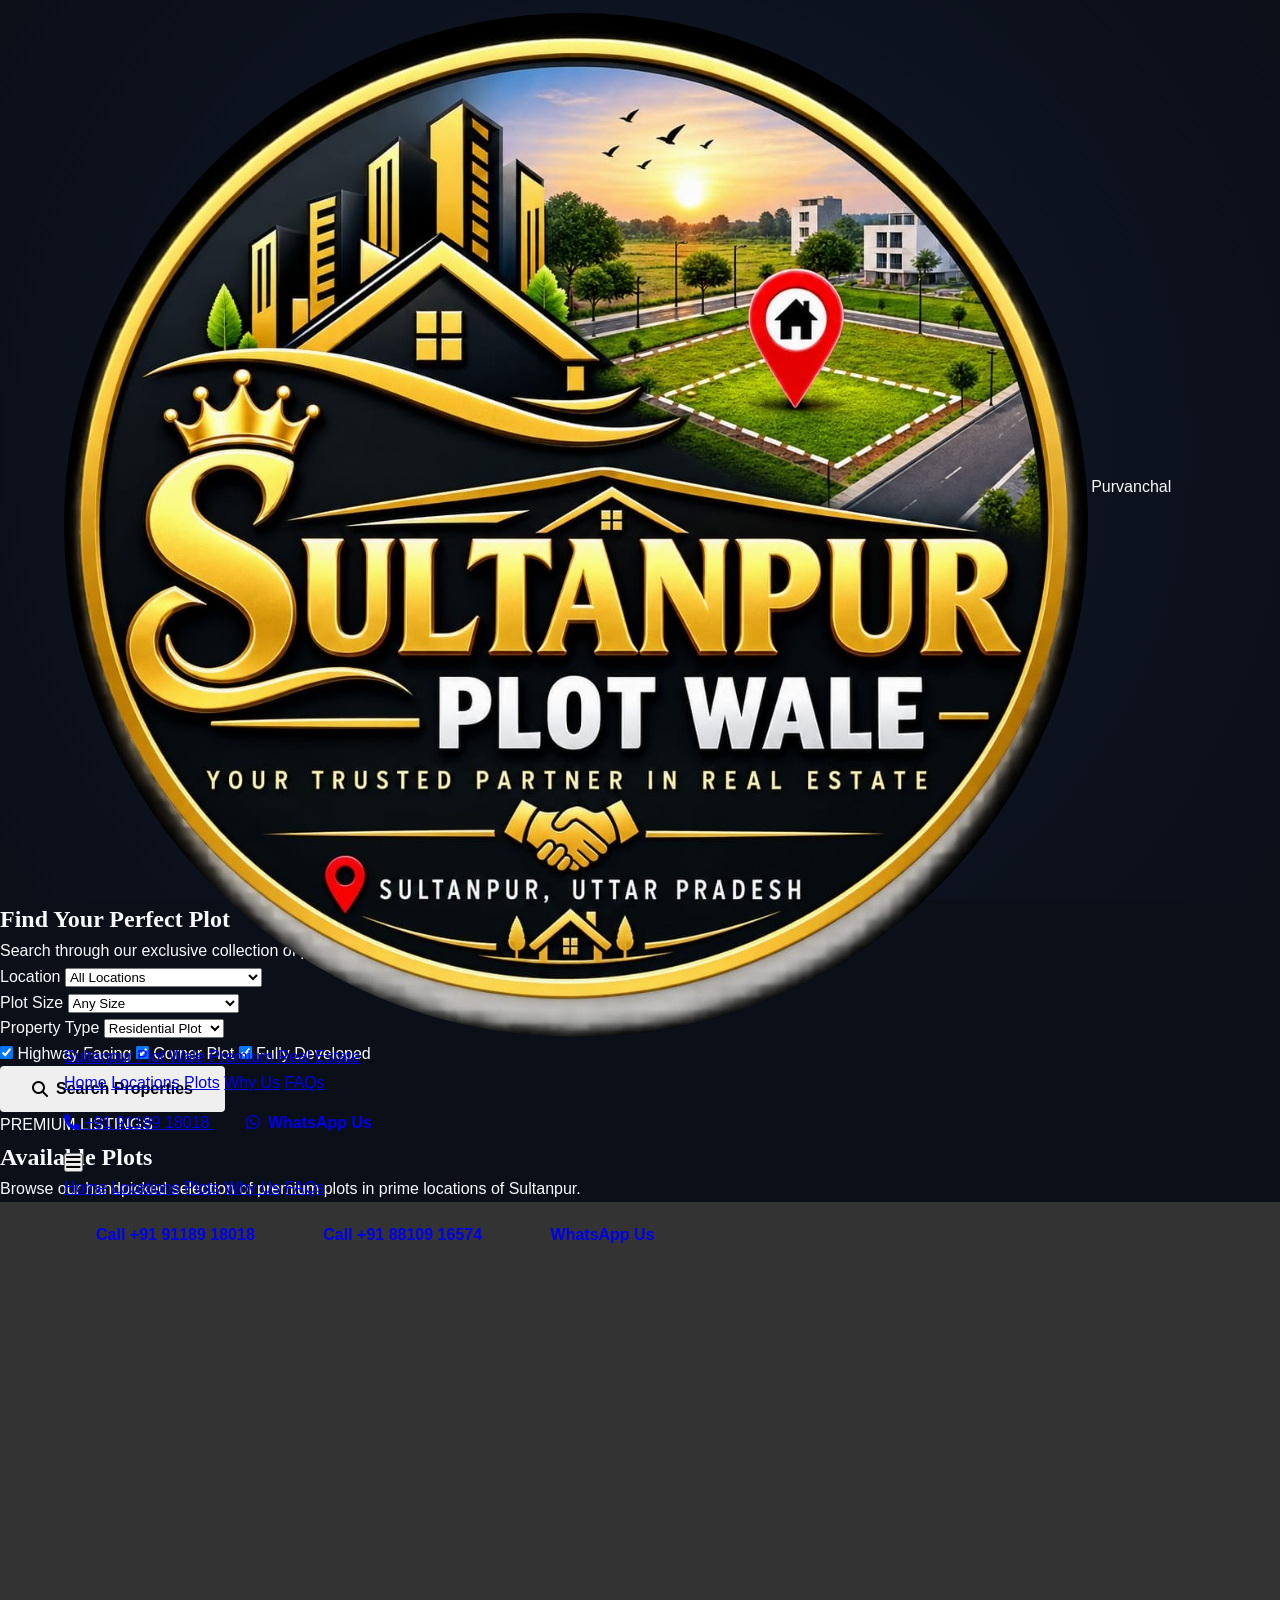
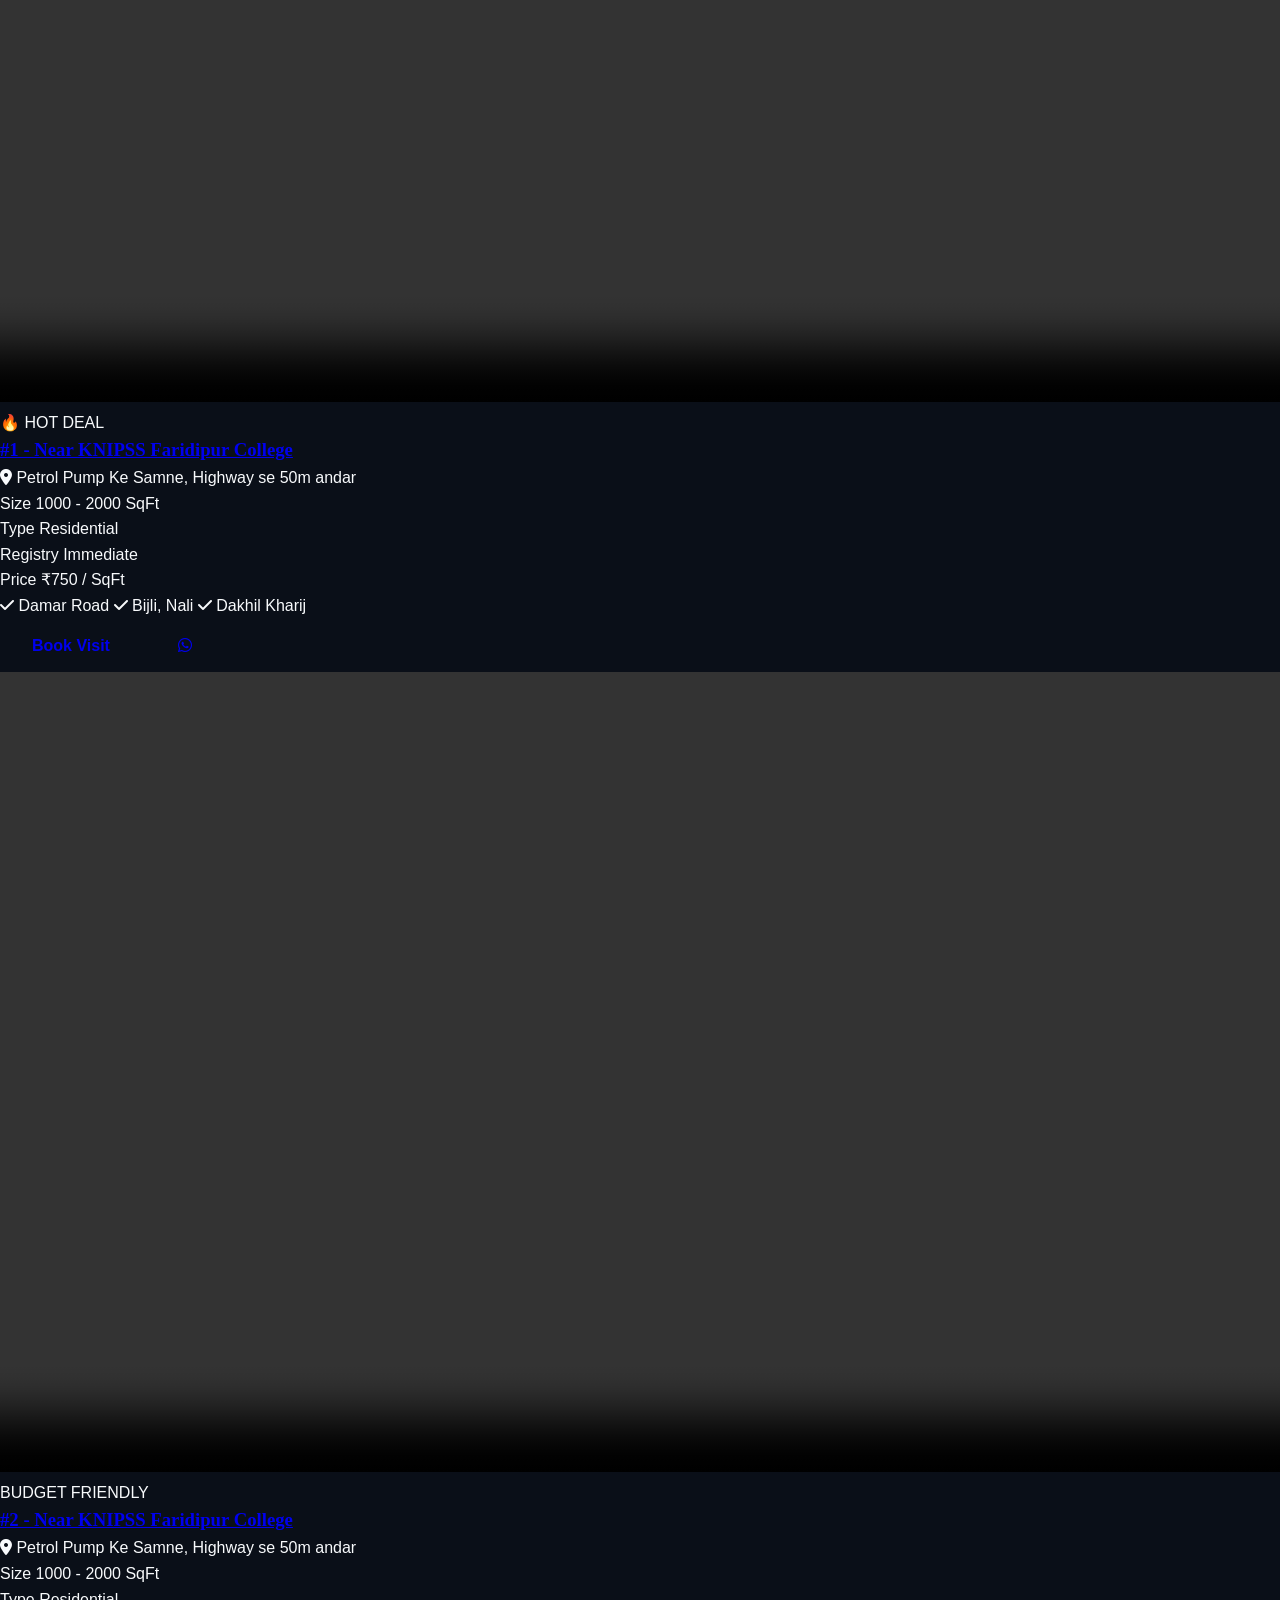
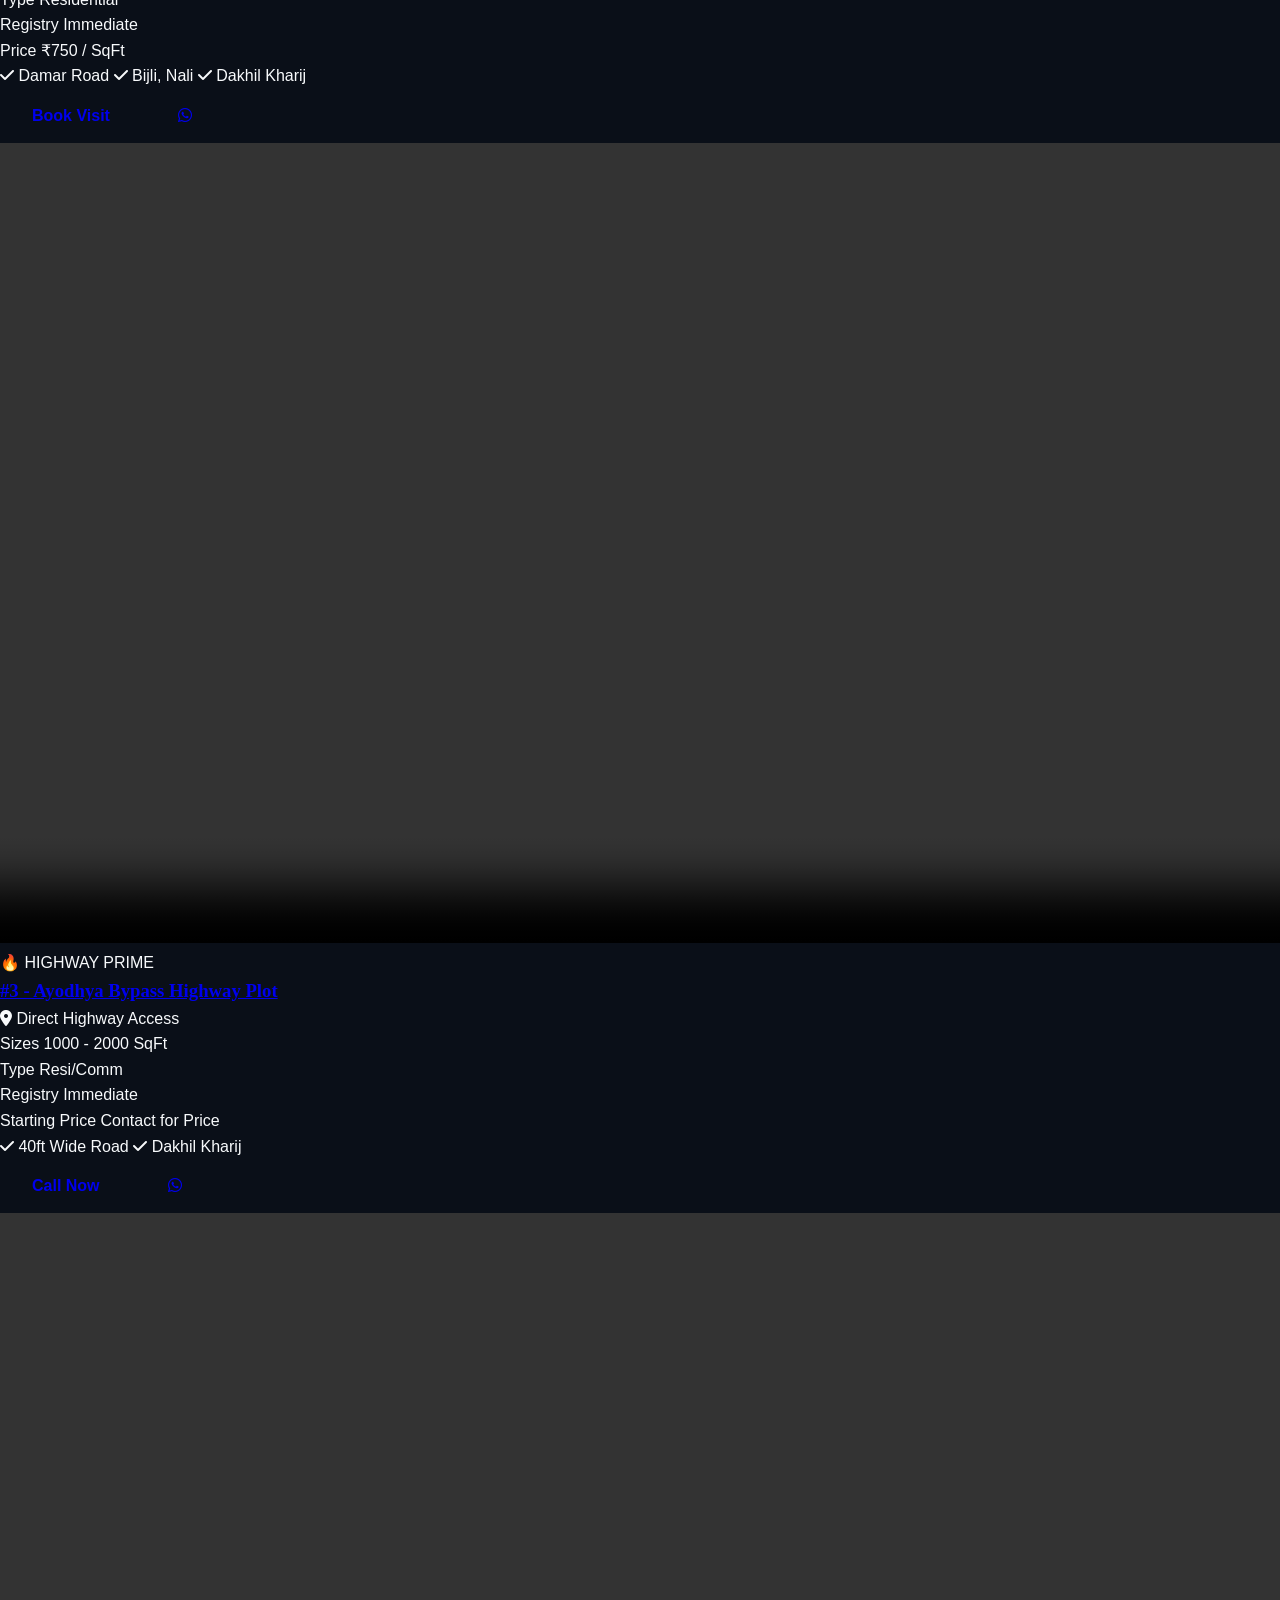
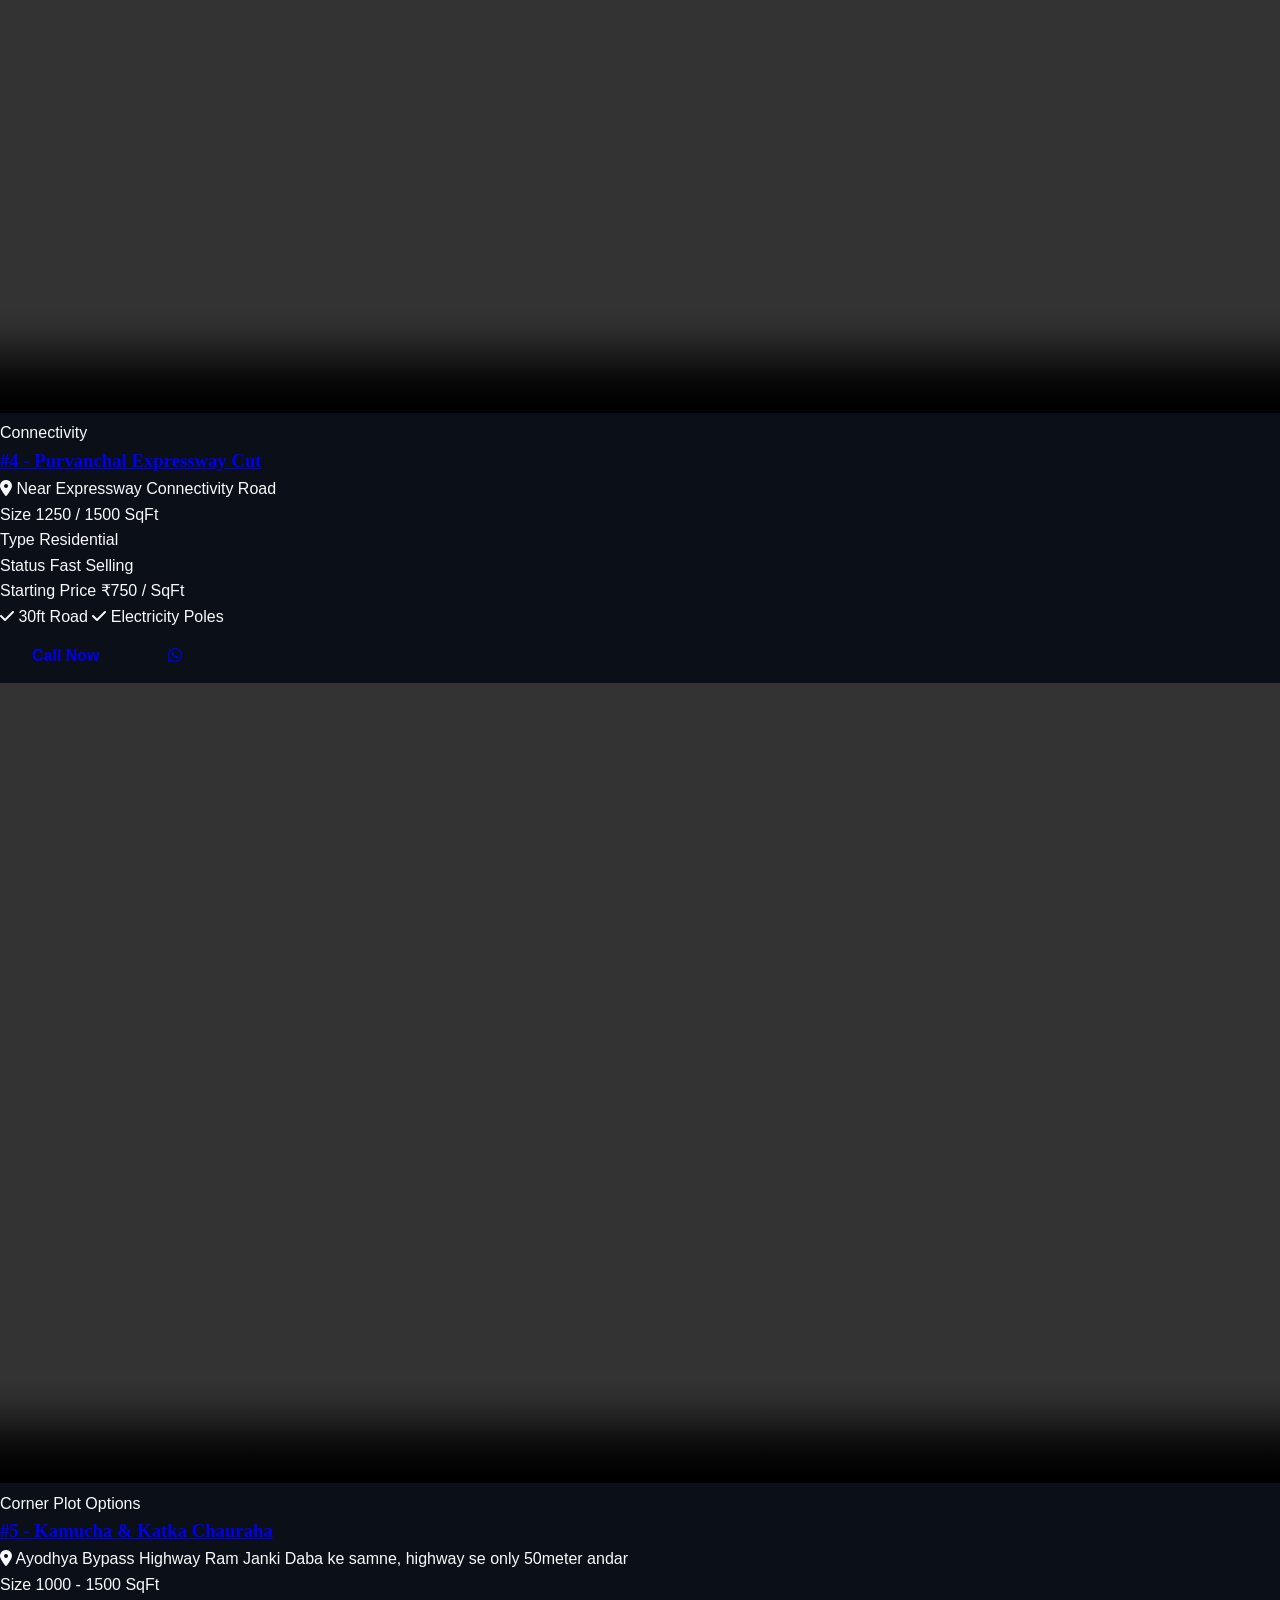
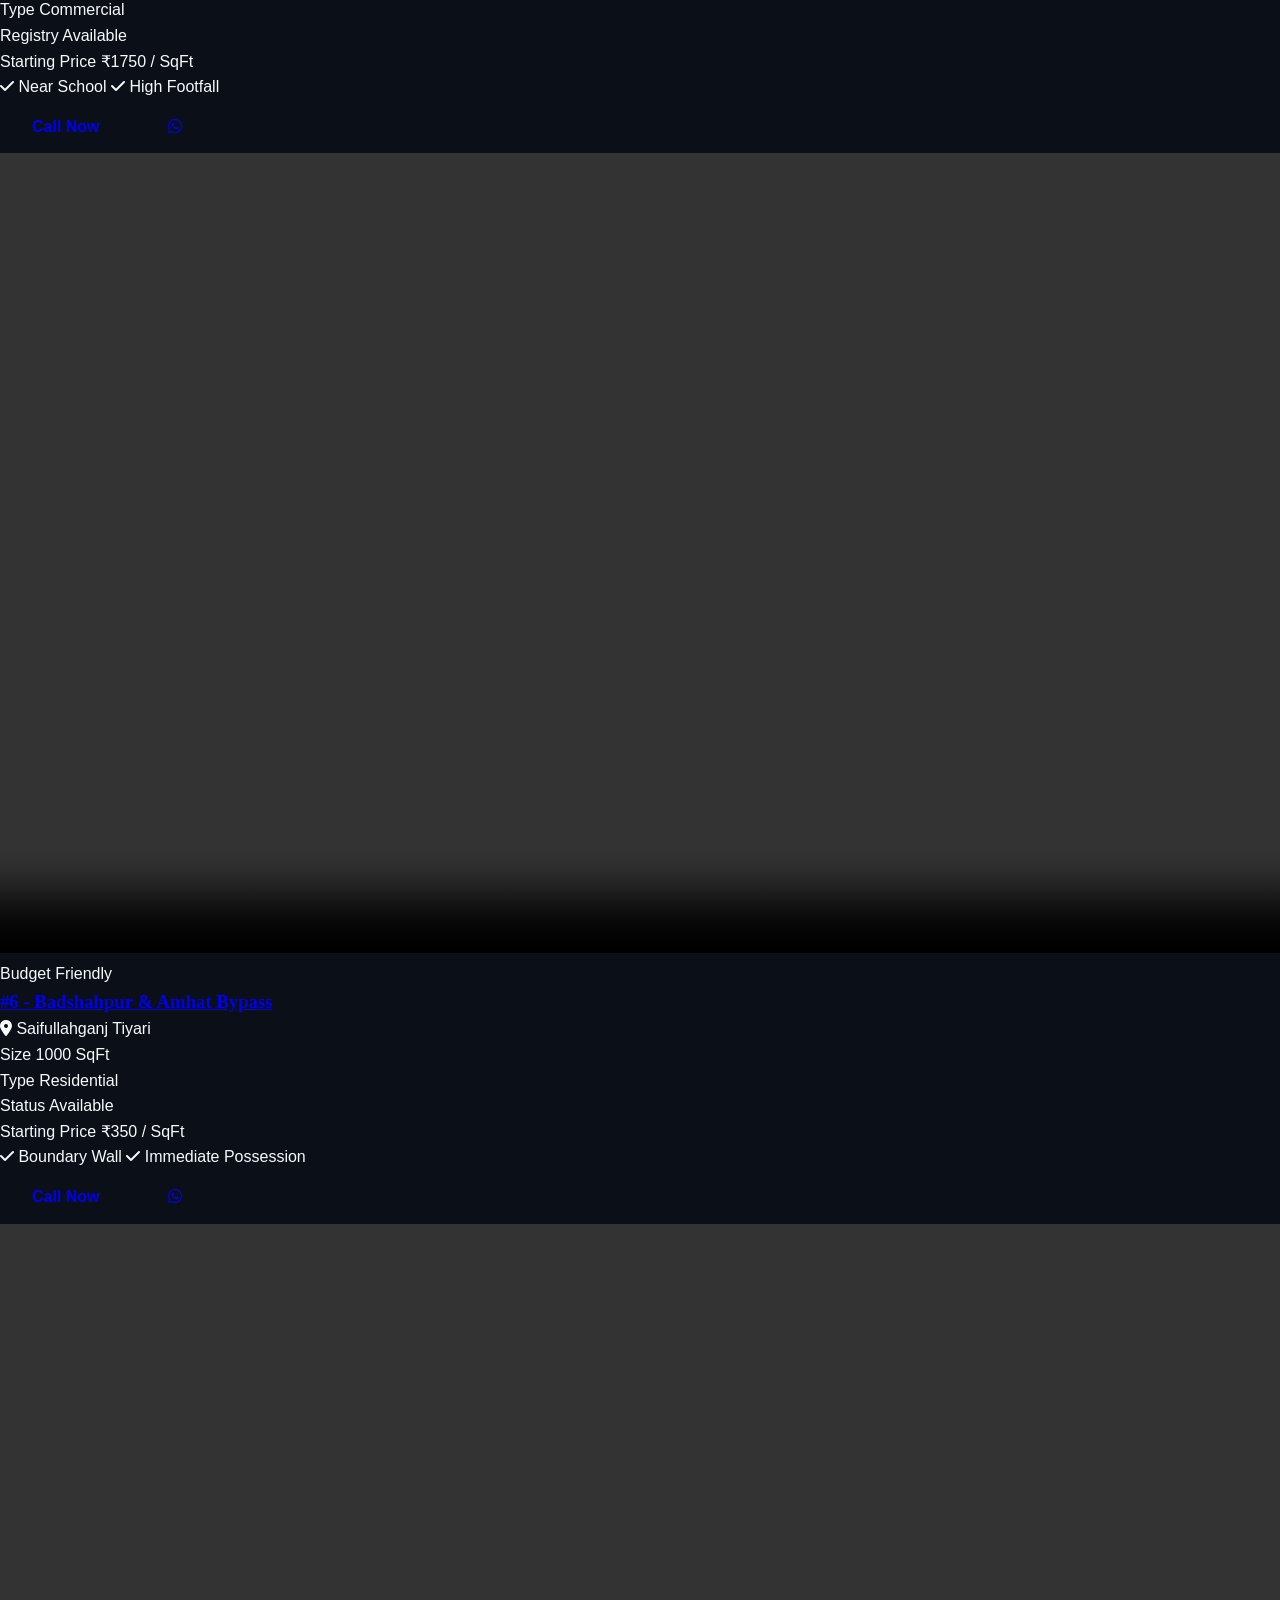
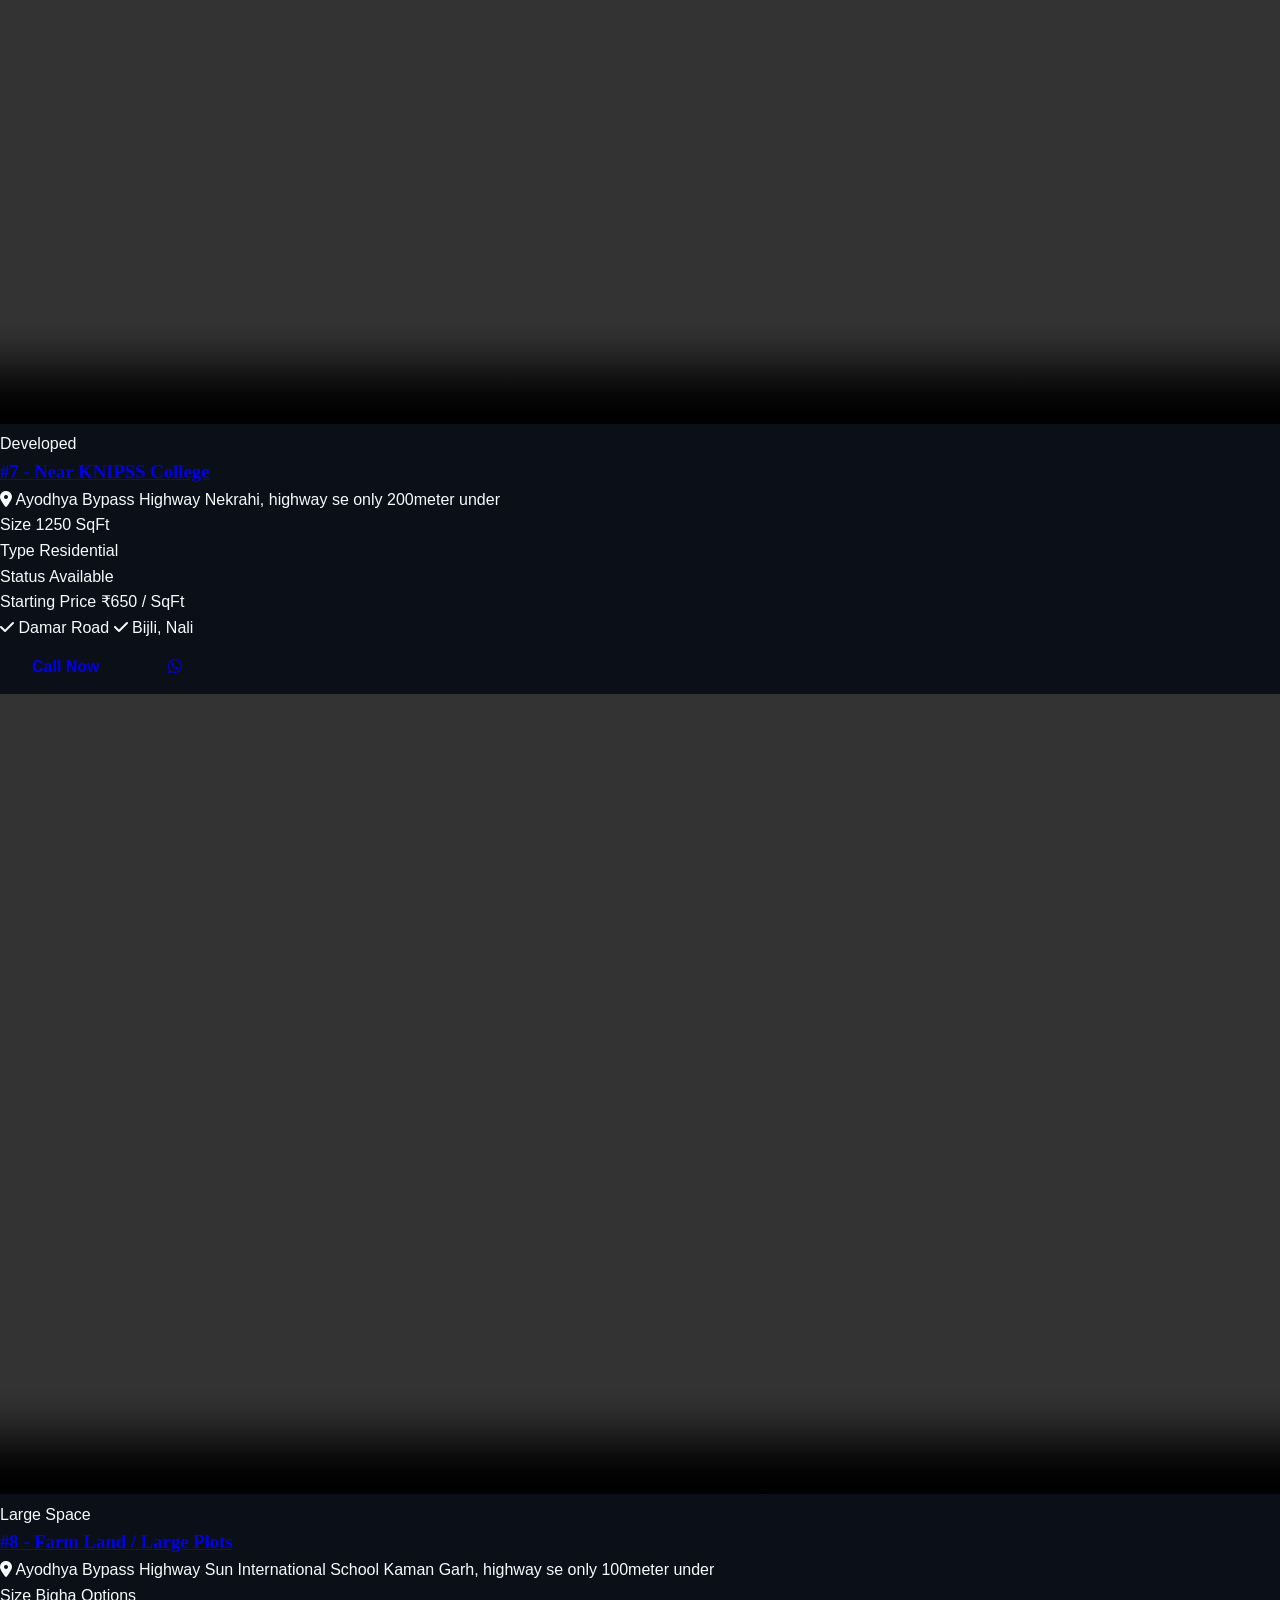
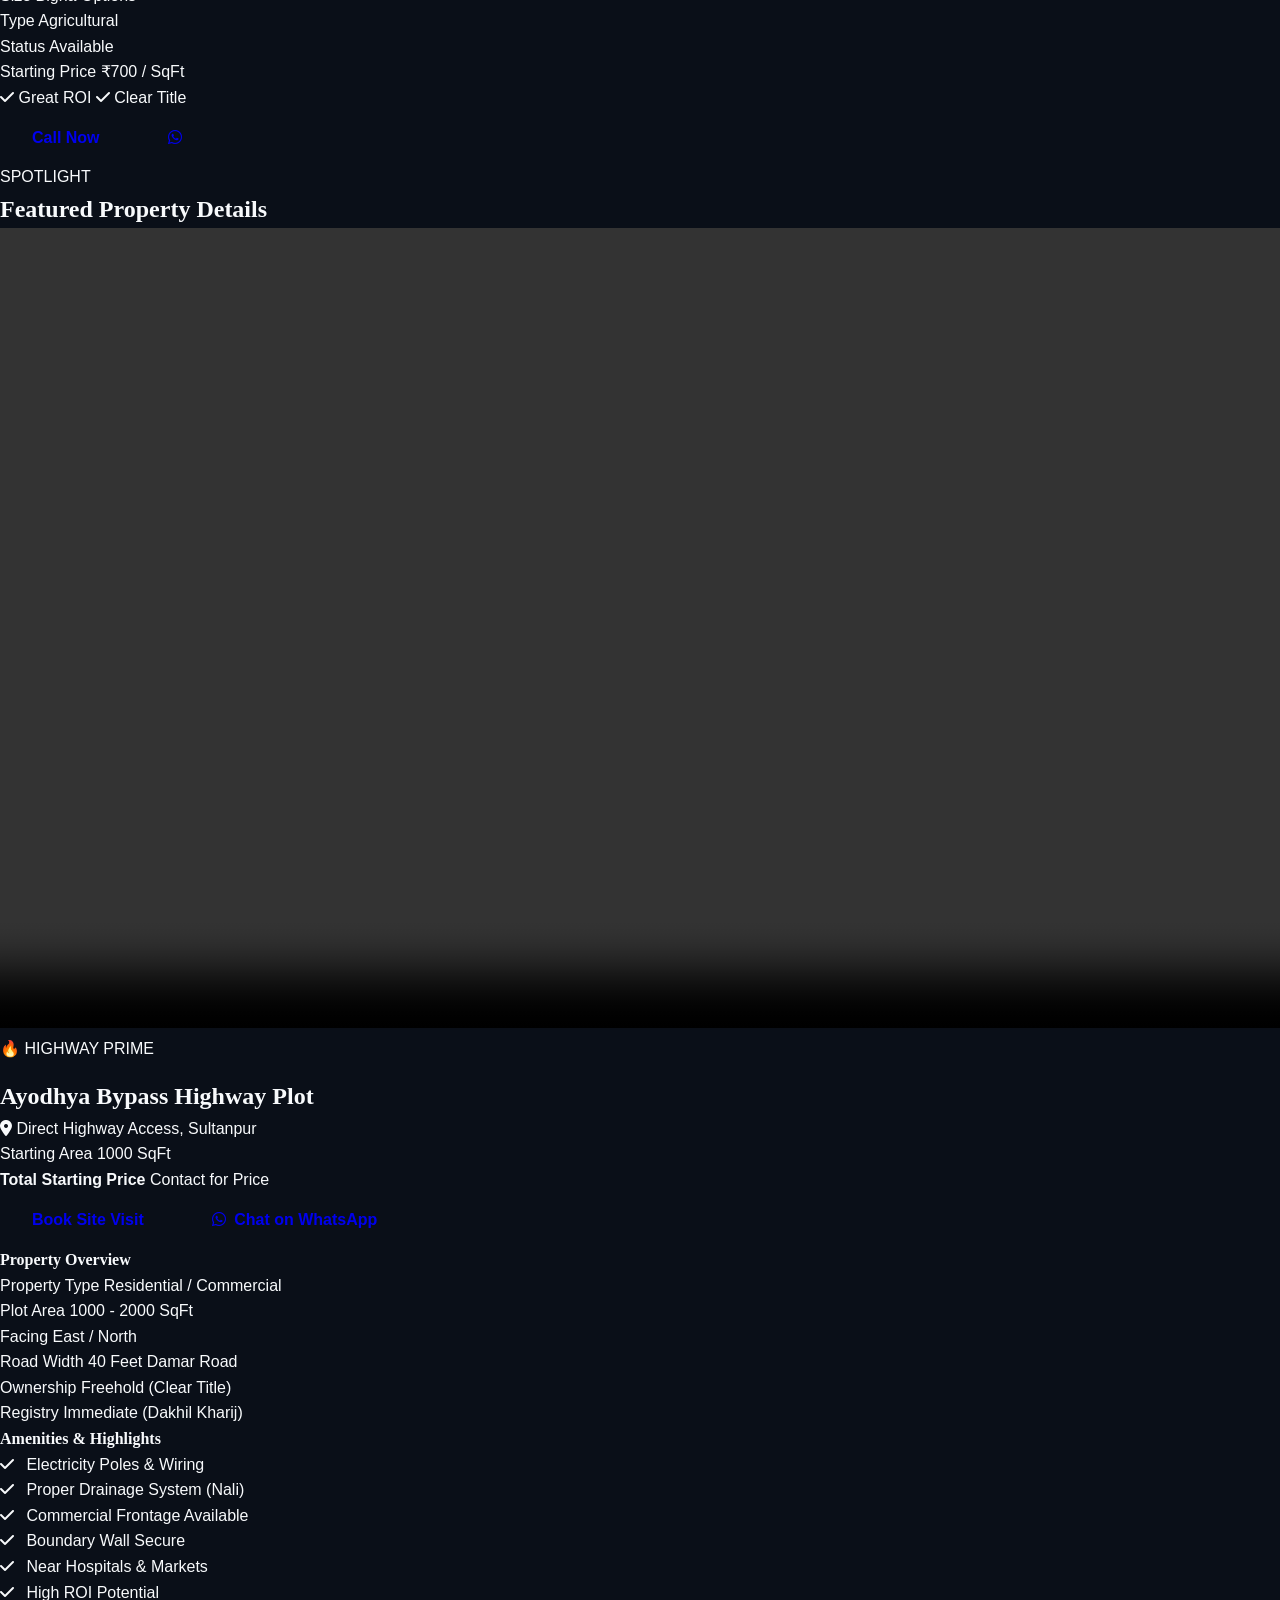
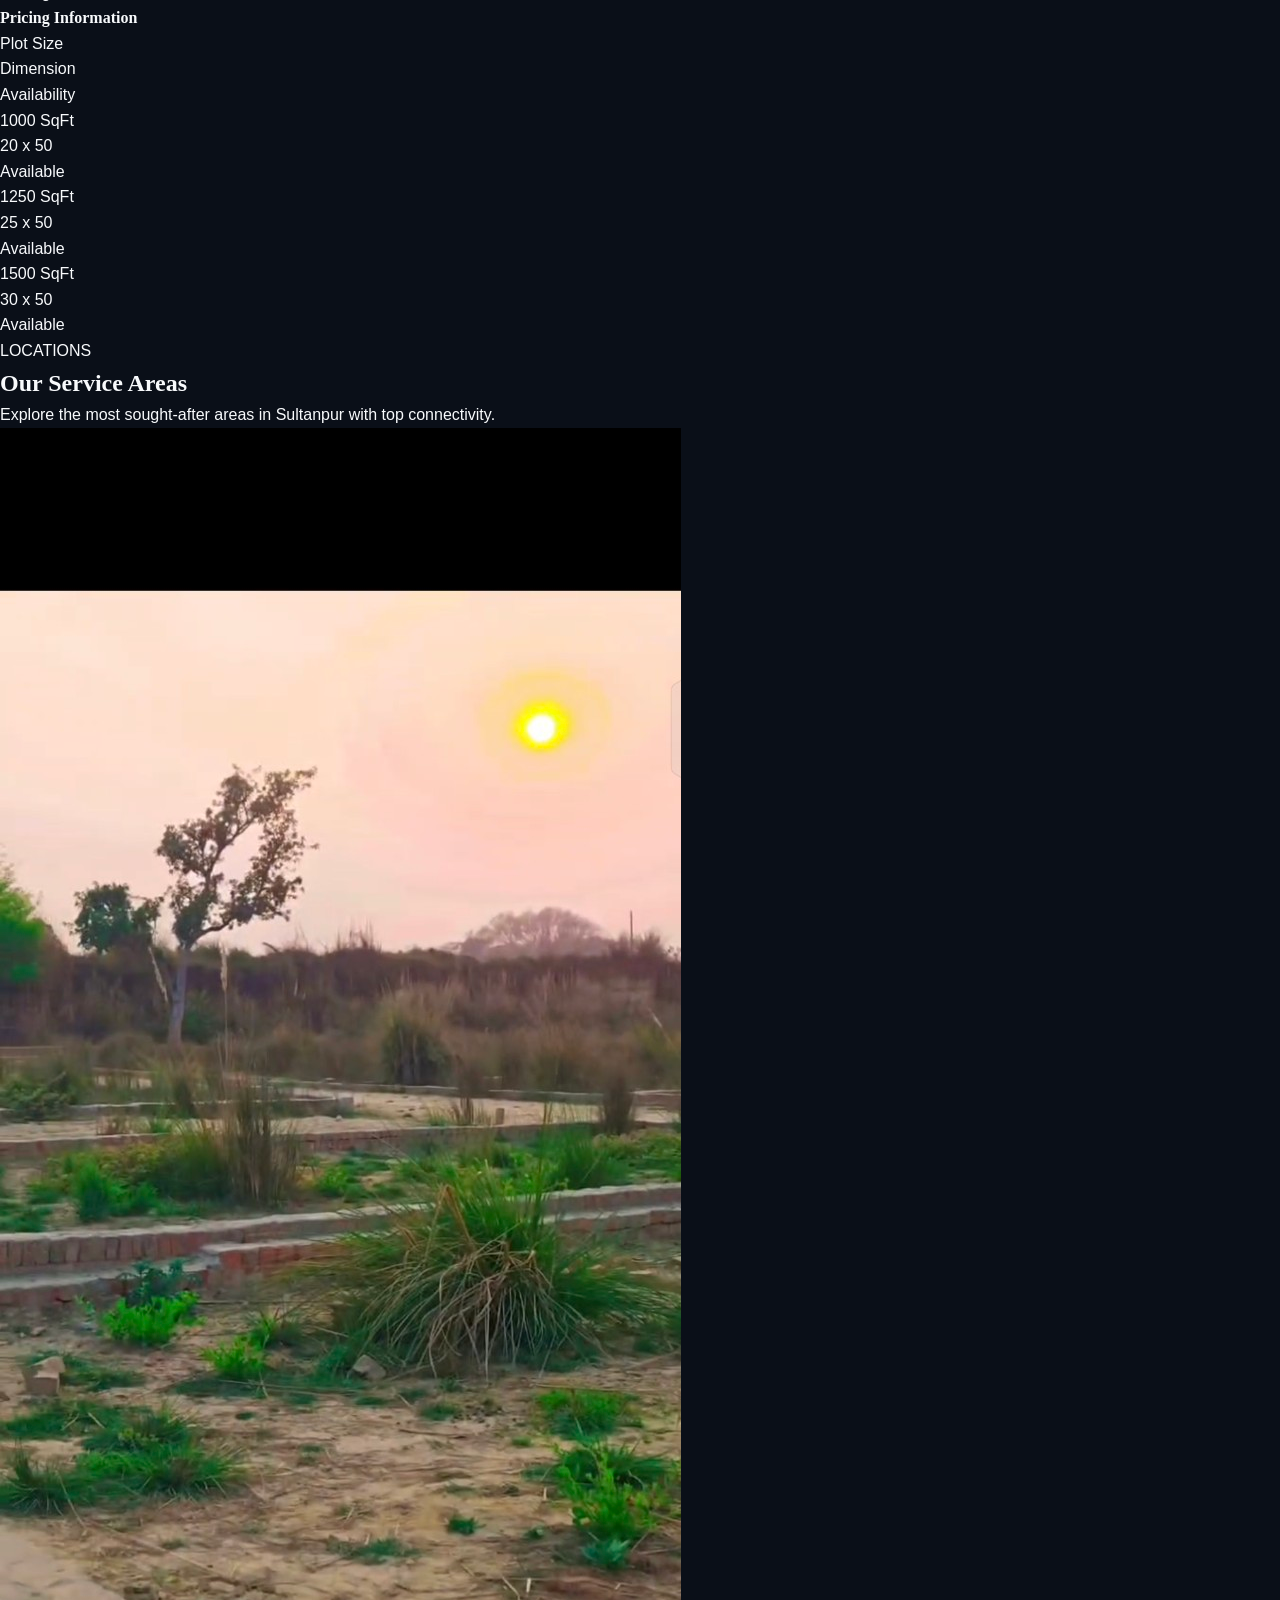
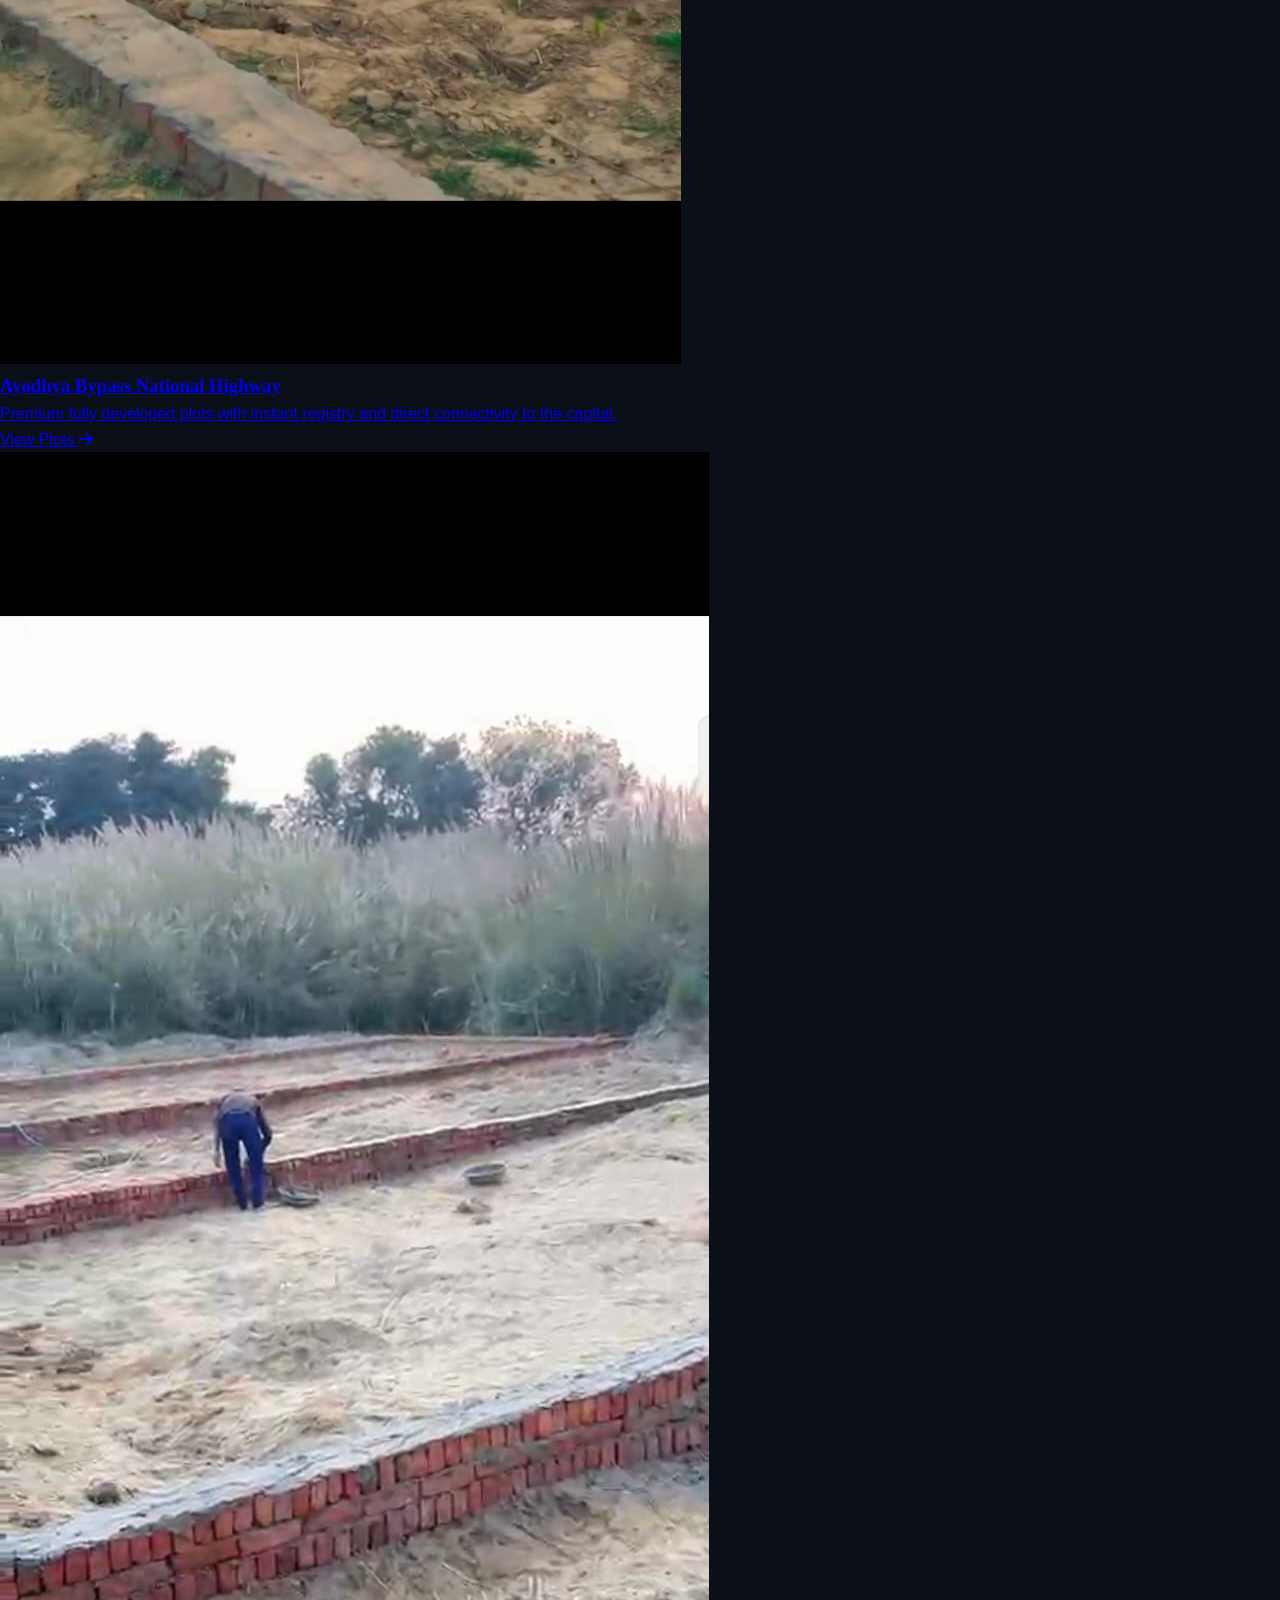
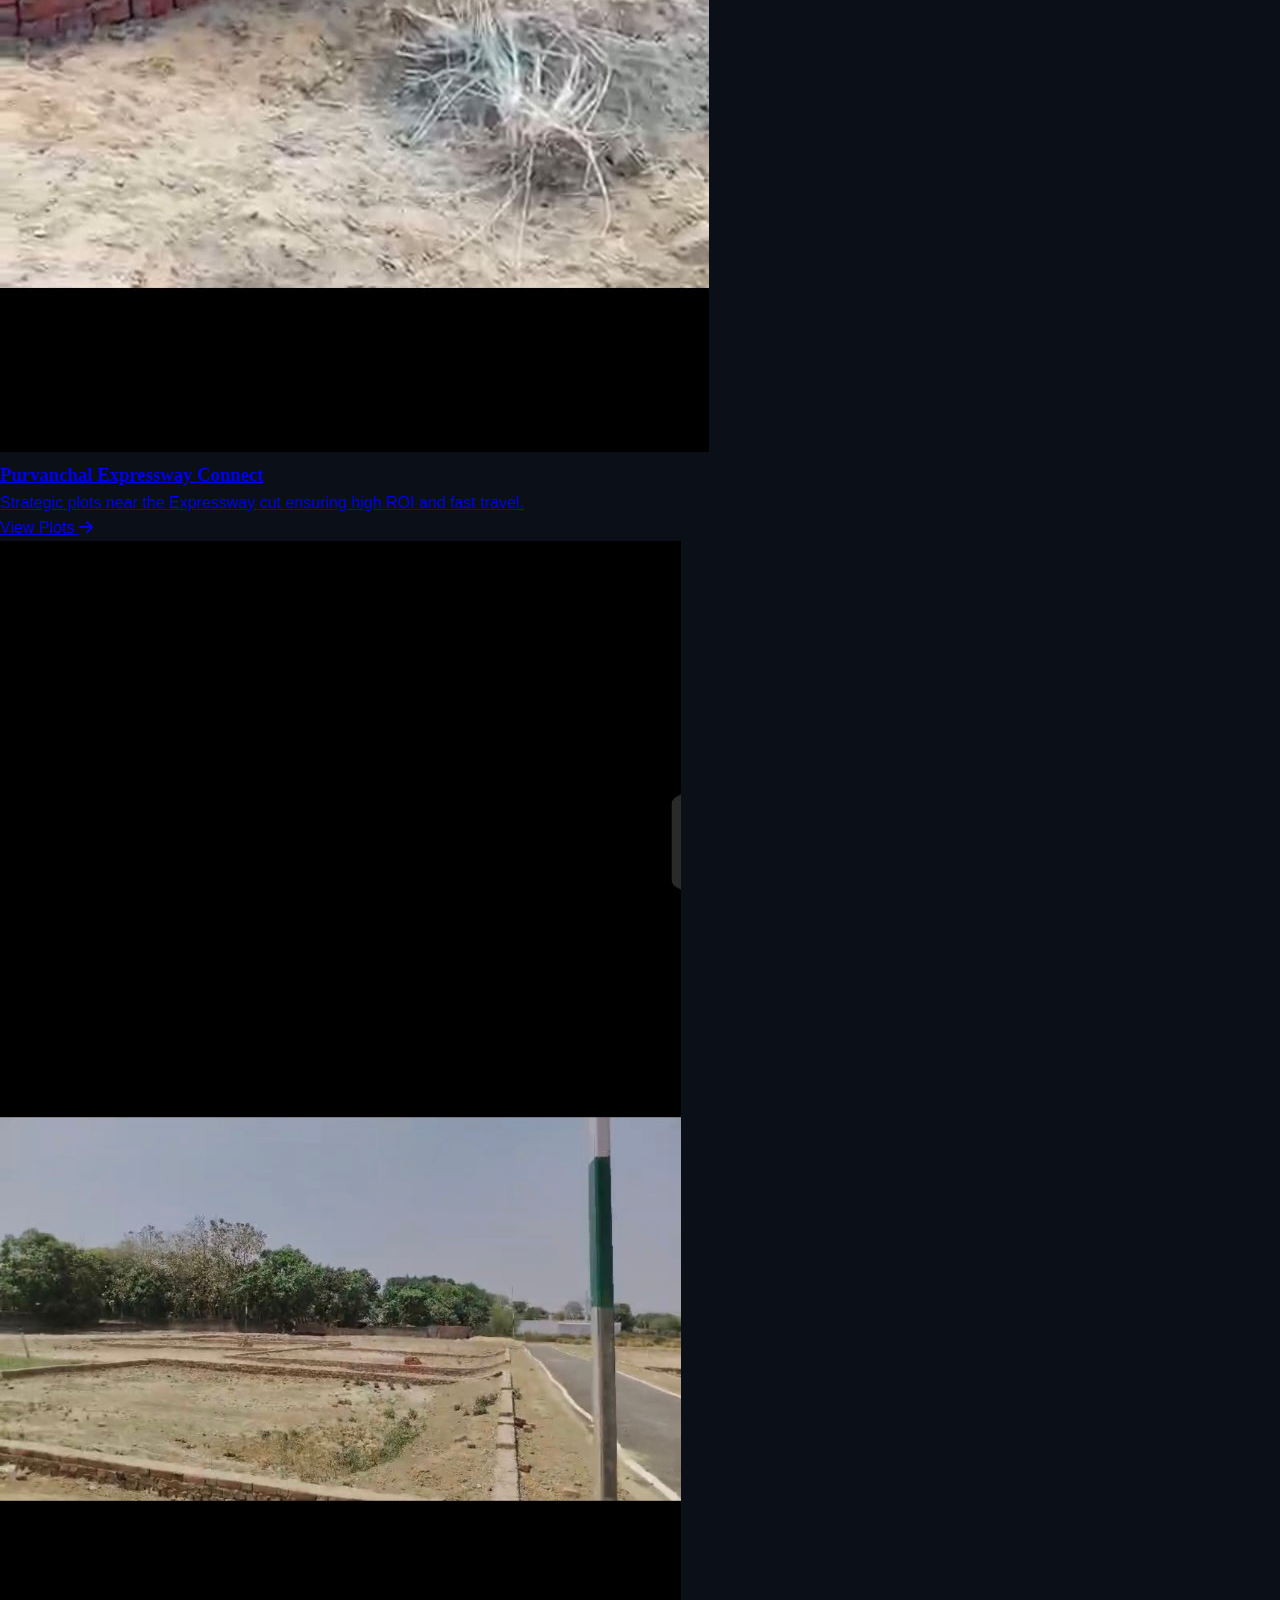
<file: index.html>
<!DOCTYPE html>
<html lang="en">
<head>
    <meta charset="UTF-8">
    <meta name="viewport" content="width=device-width, initial-scale=1.0, maximum-scale=1.0, user-scalable=no">
    <title>Sultanpur Plot Wale | Residential & Commercial Plots</title>
    <meta name="description" content="Looking for residential or commercial plots in Sultanpur, Uttar Pradesh? We offer verified properties near Ayodhya Bypass Highway, Purvanchal Expressway, and more.">
    <link rel="stylesheet" href="./style.css">
    <!-- FontAwesome for icons -->
    <link rel="stylesheet" href="https://cdnjs.cloudflare.com/ajax/libs/font-awesome/6.4.0/css/all.min.css">
</head>
<body>
    <!-- Header -->
    <header class="header">
        <div class="container header__inner">
            <a href="#" class="header__logo">
                <img src="./logo.jpg" alt="Sultanpur Plot Wale Logo" class="header__logo-img" style="border-radius: 50%;">
                <div class="header__logo-text">
                    <span class="header__logo-name">Sultanpur Plot Wale</span>
                    <span class="header__logo-tagline">Premium Real Estate</span>
                </div>
            </a>
            
            <nav class="header__nav">
                <a href="#home" class="header__nav-link header__nav-link--active">Home</a>
                <a href="#locations" class="header__nav-link">Locations</a>
                <a href="#properties" class="header__nav-link">Plots</a>
                <a href="#why-us" class="header__nav-link">Why Us</a>
                <a href="#faq" class="header__nav-link">FAQs</a>
            </nav>

            <div class="header__ctas">
                <a href="tel:+919118918018" class="header__phone">
                    <i class="fa-solid fa-phone"></i> +91 91189 18018
                </a>
                <a href="https://wa.me/919118918018" target="_blank" class="btn btn--whatsapp btn--sm">
                    <i class="fa-brands fa-whatsapp"></i> WhatsApp Us
                </a>
            </div>

            <button class="header__menu-btn" id="mobileMenuBtn">
                <i class="fa-solid fa-bars fa-lg"></i>
            </button>
        </div>

        <!-- Mobile Menu -->
        <div class="header__mobile-menu" id="mobileMenu">
            <nav>
                <a href="#home" class="header__mobile-link header__mobile-link--active">Home</a>
                <a href="#locations" class="header__mobile-link">Locations</a>
                <a href="#properties" class="header__mobile-link">Plots</a>
                <a href="#why-us" class="header__mobile-link">Why Us</a>
                <a href="#faq" class="header__mobile-link">FAQs</a>
            </nav>
            <div class="header__mobile-ctas">
                <a href="tel:+919118918018" class="btn btn--primary btn--full">Call +91 91189 18018</a>
                <a href="tel:+918810916574" class="btn btn--primary btn--full" style="margin-top:0.5rem">Call +91 88109 16574</a>
                <a href="https://wa.me/919118918018" class="btn btn--whatsapp btn--full">WhatsApp Us</a>
            </div>
        </div>
    </header>

    <main>
        <!-- Hero Section -->
        <section id="home" class="hero">
            <div class="hero__bg"></div>
            <div class="hero__overlay"></div>
            <div class="container hero__content">
                <h1 class="hero__title">Exclusive Lands. <br class="hero__br"><span class="hero__title-highlight">Premium Living.</span></h1>
                <p class="hero__subtitle">Looking for residential or commercial plots in Sultanpur, Uttar Pradesh? We offer verified, prime properties near Ayodhya Bypass Highway, Purvanchal Expressway, Kamucha, Katka, and Amhat with 100% Clear Title.</p>
                
                <div class="hero__ctas">
                    <a href="#properties" class="btn btn--primary btn--lg">View Properties</a>
                    <a href="https://wa.me/919118918018" class="btn btn--whatsapp btn--lg">
                        <i class="fa-brands fa-whatsapp"></i> Message Us
                    </a>
                </div>

                <div class="hero__trust">
                    <div class="hero__trust-item"><i class="fa-solid fa-check-circle"></i> Immediate Registry</div>
                    <div class="hero__trust-item"><i class="fa-solid fa-check-circle"></i> Dakhil Kharij Approved</div>
                    <div class="hero__trust-item"><i class="fa-solid fa-check-circle"></i> Prime Locations</div>
                    <div class="hero__trust-item"><i class="fa-solid fa-check-circle"></i> 100% Clear Title</div>
                </div>
            </div>
        </section>

        <!-- Filter Section -->
        <section class="section section--surface filter">
            <div class="container">
                <div class="filter__header">
                    <h2 class="filter__title">Find Your Perfect Plot</h2>
                    <p class="filter__desc">Search through our exclusive collection of premium properties</p>
                </div>
                <div class="filter__form">
                    <div class="filter__fields">
                        <div class="filter__field">
                            <label class="filter__label">Location</label>
                            <select class="filter__select">
                                <option>All Locations</option>
                                <option>Ayodhya Bypass Highway</option>
                                <option>Purvanchal Expressway</option>
                                <option>Kamucha & Katka Chauraha</option>
                                <option>Badshahpur & Amhat Bypass</option>
                            </select>
                        </div>
                        <div class="filter__field">
                            <label class="filter__label">Plot Size</label>
                            <select class="filter__select">
                                <option>Any Size</option>
                                <option>1000 Sq Ft</option>
                                <option>1250 Sq Ft</option>
                                <option>1500 Sq Ft</option>
                                <option>2000+ Sq Ft / Farm Land</option>
                            </select>
                        </div>
                        <div class="filter__field">
                            <label class="filter__label">Property Type</label>
                            <select class="filter__select">
                                <option>Residential Plot</option>
                                <option>Commercial Plot</option>
                            </select>
                        </div>
                    </div>
                    <div class="filter__checks">
                        <label class="filter__check"><input type="checkbox" checked> Highway Facing</label>
                        <label class="filter__check"><input type="checkbox" checked> Corner Plot</label>
                        <label class="filter__check"><input type="checkbox" checked> Fully Developed</label>
                    </div>
                    <div class="filter__actions">
                        <button class="btn btn--primary btn--full"><i class="fa-solid fa-search"></i> Search Properties</button>
                    </div>
                </div>
            </div>
        </section>

        <!-- Properties Grid -->
        <section id="properties" class="section">
            <div class="container">
                <div class="section-header">
                    <span class="section-header__label">PREMIUM LISTINGS</span>
                    <h2 class="section-header__title">Available Plots</h2>
                    <p class="section-header__desc">Browse our handpicked selection of premium plots in prime locations of Sultanpur.</p>
                </div>

                <div class="prop-grid">
                    <!-- New Property: KNIPSS Faridipur -->
                    <div class="card prop-card" style="border: 2px solid var(--color-accent);">
                        <div class="prop-card__img-wrap">
                            <video src="./webvideo.mp4" controls muted loop style="width: 100%; aspect-ratio: 16/10; object-fit: cover;"></video>
                            <div class="prop-card__badge badge badge--featured">🔥 HOT DEAL</div>
                        </div>
                        <div class="prop-card__body">
                            <a href="#contact" class="prop-card__title-link"><h3 class="prop-card__title">#1 - Near KNIPSS Faridipur College</h3></a>
                            <div class="prop-card__location"><i class="fa-solid fa-location-dot"></i> Petrol Pump Ke Samne, Highway se 50m andar</div>
                            
                            <div class="prop-card__metrics">
                                <div class="prop-card__metric">
                                    <span class="prop-card__metric-label">Size</span>
                                    <span class="prop-card__metric-value">1000 - 2000 SqFt</span>
                                </div>
                                <div class="prop-card__metric">
                                    <span class="prop-card__metric-label">Type</span>
                                    <span class="prop-card__metric-value">Residential</span>
                                </div>
                                <div class="prop-card__metric">
                                    <span class="prop-card__metric-label">Registry</span>
                                    <span class="prop-card__metric-value">Immediate</span>
                                </div>
                            </div>

                            <div class="prop-card__total" style="background:var(--gold-100)">
                                <span class="prop-card__total-label">Price</span>
                                <span class="prop-card__total-value prop-card__metric-value--price">₹750 / SqFt</span>
                            </div>
                            
                            <div class="prop-card__features">
                                <span class="prop-card__feature"><i class="fa-solid fa-check"></i> Damar Road</span>
                                <span class="prop-card__feature"><i class="fa-solid fa-check"></i> Bijli, Nali</span>
                                <span class="prop-card__feature"><i class="fa-solid fa-check"></i> Dakhil Kharij</span>
                            </div>

                            <div class="prop-card__ctas">
                                <a href="tel:+919118918018" class="btn btn--primary prop-card__detail-btn">Book Visit</a>
                                <a href="https://wa.me/919118918018?text=I am interested in KNIPSS Faridipur Plot (Rs 750)" class="btn btn--whatsapp"><i class="fa-brands fa-whatsapp"></i></a>
                            </div>
                        </div>
                    </div>

                    <!-- New Property 2: KNIPSS Faridipur (750) -->
                    <div class="card prop-card">
                        <div class="prop-card__img-wrap">
                            <video src="./webvideo22.mp4" controls muted loop style="width: 100%; aspect-ratio: 16/10; object-fit: cover;"></video>
                            <div class="prop-card__badge badge badge--budget">BUDGET FRIENDLY</div>
                        </div>
                        <div class="prop-card__body">
                            <a href="#contact" class="prop-card__title-link"><h3 class="prop-card__title">#2 - Near KNIPSS Faridipur College</h3></a>
                            <div class="prop-card__location"><i class="fa-solid fa-location-dot"></i> Petrol Pump Ke Samne, Highway se 50m andar</div>
                            
                            <div class="prop-card__metrics">
                                <div class="prop-card__metric">
                                    <span class="prop-card__metric-label">Size</span>
                                    <span class="prop-card__metric-value">1000 - 2000 SqFt</span>
                                </div>
                                <div class="prop-card__metric">
                                    <span class="prop-card__metric-label">Type</span>
                                    <span class="prop-card__metric-value">Residential</span>
                                </div>
                                <div class="prop-card__metric">
                                    <span class="prop-card__metric-label">Registry</span>
                                    <span class="prop-card__metric-value">Immediate</span>
                                </div>
                            </div>

                            <div class="prop-card__total">
                                <span class="prop-card__total-label">Price</span>
                                <span class="prop-card__total-value prop-card__metric-value--price">₹750 / SqFt</span>
                            </div>
                            
                            <div class="prop-card__features">
                                <span class="prop-card__feature"><i class="fa-solid fa-check"></i> Damar Road</span>
                                <span class="prop-card__feature"><i class="fa-solid fa-check"></i> Bijli, Nali</span>
                                <span class="prop-card__feature"><i class="fa-solid fa-check"></i> Dakhil Kharij</span>
                            </div>

                            <div class="prop-card__ctas">
                                <a href="tel:+919118918018" class="btn btn--primary prop-card__detail-btn">Book Visit</a>
                                <a href="https://wa.me/919118918018?text=I am interested in KNIPSS Faridipur Plot (Rs 750)" class="btn btn--whatsapp"><i class="fa-brands fa-whatsapp"></i></a>
                            </div>
                        </div>
                    </div>

                    <!-- Property 1: Ayodhya Bypass Highway -->
                    <div class="card prop-card" style="border: 2px solid var(--color-accent);">
                        <div class="prop-card__img-wrap">
                            <video src="./plot-video.mp4" controls muted loop style="width: 100%; aspect-ratio: 16/10; object-fit: cover;"></video>
                            <div class="prop-card__badge badge badge--featured">🔥 HIGHWAY PRIME</div>
                        </div>
                        <div class="prop-card__body">
                            <a href="#contact" class="prop-card__title-link"><h3 class="prop-card__title">#3 - Ayodhya Bypass Highway Plot</h3></a>
                            <div class="prop-card__location"><i class="fa-solid fa-location-dot"></i> Direct Highway Access</div>
                            
                            <div class="prop-card__metrics">
                                <div class="prop-card__metric">
                                    <span class="prop-card__metric-label">Sizes</span>
                                    <span class="prop-card__metric-value">1000 - 2000 SqFt</span>
                                </div>
                                <div class="prop-card__metric">
                                    <span class="prop-card__metric-label">Type</span>
                                    <span class="prop-card__metric-value">Resi/Comm</span>
                                </div>
                                <div class="prop-card__metric">
                                    <span class="prop-card__metric-label">Registry</span>
                                    <span class="prop-card__metric-value">Immediate</span>
                                </div>
                            </div>

                            <div class="prop-card__total" style="background:var(--gold-100)">
                                <span class="prop-card__total-label">Starting Price</span>
                                <span class="prop-card__total-value prop-card__metric-value--price">Contact for Price</span>
                            </div>
                            
                            <div class="prop-card__features">
                                <span class="prop-card__feature"><i class="fa-solid fa-check"></i> 40ft Wide Road</span>
                                <span class="prop-card__feature"><i class="fa-solid fa-check"></i> Dakhil Kharij</span>
                            </div>

                            <div class="prop-card__ctas">
                                <a href="tel:+919118918018" class="btn btn--primary prop-card__detail-btn">Call Now</a>
                                <a href="https://wa.me/919118918018?text=I am interested in the Ayodhya Bypass Highway Plot" class="btn btn--whatsapp"><i class="fa-brands fa-whatsapp"></i></a>
                            </div>
                        </div>
                    </div>

                    <!-- Property 2: Purvanchal Expressway -->
                    <div class="card prop-card">
                        <div class="prop-card__img-wrap">
                            <video src="./plot-video-6.mp4" controls muted loop style="width: 100%; aspect-ratio: 16/10; object-fit: cover;"></video>
                            <div class="prop-card__badge badge badge--highway">Connectivity</div>
                        </div>
                        <div class="prop-card__body">
                            <a href="#contact" class="prop-card__title-link"><h3 class="prop-card__title">#4 - Purvanchal Expressway Cut</h3></a>
                            <div class="prop-card__location"><i class="fa-solid fa-location-dot"></i> Near Expressway Connectivity Road</div>
                            
                            <div class="prop-card__metrics">
                                <div class="prop-card__metric">
                                    <span class="prop-card__metric-label">Size</span>
                                    <span class="prop-card__metric-value">1250 / 1500 SqFt</span>
                                </div>
                                <div class="prop-card__metric">
                                    <span class="prop-card__metric-label">Type</span>
                                    <span class="prop-card__metric-value">Residential</span>
                                </div>
                                <div class="prop-card__metric">
                                    <span class="prop-card__metric-label">Status</span>
                                    <span class="prop-card__metric-value">Fast Selling</span>
                                </div>
                            </div>

                            <div class="prop-card__total">
                                <span class="prop-card__total-label">Starting Price</span>
                                <span class="prop-card__total-value prop-card__metric-value--price">₹750 / SqFt</span>
                            </div>
                            
                            <div class="prop-card__features">
                                <span class="prop-card__feature"><i class="fa-solid fa-check"></i> 30ft Road</span>
                                <span class="prop-card__feature"><i class="fa-solid fa-check"></i> Electricity Poles</span>
                            </div>

                            <div class="prop-card__ctas">
                                <a href="tel:+919118918018" class="btn btn--secondary prop-card__detail-btn">Call Now</a>
                                <a href="https://wa.me/919118918018?text=I am interested in the Purvanchal Expressway Plot (Rs 750)" class="btn btn--whatsapp"><i class="fa-brands fa-whatsapp"></i></a>
                            </div>
                        </div>
                    </div>

                    <!-- Property 3: Kamucha & Katka Chauraha -->
                    <div class="card prop-card">
                        <div class="prop-card__img-wrap">
                            <video src="./plot-video-2.mp4" controls muted loop style="width: 100%; aspect-ratio: 16/10; object-fit: cover;"></video>
                            <div class="prop-card__badge badge badge--corner">Corner Plot Options</div>
                        </div>
                        <div class="prop-card__body">
                            <a href="#contact" class="prop-card__title-link"><h3 class="prop-card__title">#5 - Kamucha & Katka Chauraha</h3></a>
                            <div class="prop-card__location"><i class="fa-solid fa-location-dot"></i> Ayodhya Bypass Highway Ram Janki Daba ke samne, highway se only 50meter andar</div>
                            
                            <div class="prop-card__metrics">
                                <div class="prop-card__metric">
                                    <span class="prop-card__metric-label">Size</span>
                                    <span class="prop-card__metric-value">1000 - 1500 SqFt</span>
                                </div>
                                <div class="prop-card__metric">
                                    <span class="prop-card__metric-label">Type</span>
                                    <span class="prop-card__metric-value">Commercial</span>
                                </div>
                                <div class="prop-card__metric">
                                    <span class="prop-card__metric-label">Registry</span>
                                    <span class="prop-card__metric-value">Available</span>
                                </div>
                            </div>

                            <div class="prop-card__total">
                                <span class="prop-card__total-label">Starting Price</span>
                                <span class="prop-card__total-value prop-card__metric-value--price">₹1750 / SqFt</span>
                            </div>
                            
                            <div class="prop-card__features">
                                <span class="prop-card__feature"><i class="fa-solid fa-check"></i> Near School</span>
                                <span class="prop-card__feature"><i class="fa-solid fa-check"></i> High Footfall</span>
                            </div>

                            <div class="prop-card__ctas">
                                <a href="tel:+919118918018" class="btn btn--secondary prop-card__detail-btn">Call Now</a>
                                <a href="https://wa.me/919118918018?text=I am interested in Ram Janki Daba Plot (Rs 1750)" class="btn btn--whatsapp"><i class="fa-brands fa-whatsapp"></i></a>
                            </div>
                        </div>
                    </div>
                    
                    <!-- Property 4: Badshahpur & Amhat -->
                    <div class="card prop-card">
                        <div class="prop-card__img-wrap">
                            <video src="./plot-video-3.mp4" controls muted loop style="width: 100%; aspect-ratio: 16/10; object-fit: cover;"></video>
                            <div class="prop-card__badge badge badge--budget">Budget Friendly</div>
                        </div>
                        <div class="prop-card__body">
                            <a href="#contact" class="prop-card__title-link"><h3 class="prop-card__title">#6 - Badshahpur & Amhat Bypass</h3></a>
                            <div class="prop-card__location"><i class="fa-solid fa-location-dot"></i> Saifullahganj Tiyari</div>
                            
                            <div class="prop-card__metrics">
                                <div class="prop-card__metric">
                                    <span class="prop-card__metric-label">Size</span>
                                    <span class="prop-card__metric-value">1000 SqFt</span>
                                </div>
                                <div class="prop-card__metric">
                                    <span class="prop-card__metric-label">Type</span>
                                    <span class="prop-card__metric-value">Residential</span>
                                </div>
                                <div class="prop-card__metric">
                                    <span class="prop-card__metric-label">Status</span>
                                    <span class="prop-card__metric-value">Available</span>
                                </div>
                            </div>

                            <div class="prop-card__total">
                                <span class="prop-card__total-label">Starting Price</span>
                                <span class="prop-card__total-value prop-card__metric-value--price">₹350 / SqFt</span>
                            </div>
                            
                            <div class="prop-card__features">
                                <span class="prop-card__feature"><i class="fa-solid fa-check"></i> Boundary Wall</span>
                                <span class="prop-card__feature"><i class="fa-solid fa-check"></i> Immediate Possession</span>
                            </div>

                            <div class="prop-card__ctas">
                                <a href="tel:+919118918018" class="btn btn--secondary prop-card__detail-btn">Call Now</a>
                                <a href="https://wa.me/919118918018?text=I am interested in Saifullahganj Tiyari Plot (Rs 350)" class="btn btn--whatsapp"><i class="fa-brands fa-whatsapp"></i></a>
                            </div>
                        </div>
                    </div>
                    
                    <!-- Property 5: KNIPSS -->
                    <div class="card prop-card">
                        <div class="prop-card__img-wrap">
                            <video src="./plot-video-4.mp4" controls muted loop style="width: 100%; aspect-ratio: 16/10; object-fit: cover;"></video>
                            <div class="prop-card__badge badge badge--popular">Developed</div>
                        </div>
                        <div class="prop-card__body">
                            <a href="#contact" class="prop-card__title-link"><h3 class="prop-card__title">#7 - Near KNIPSS College</h3></a>
                            <div class="prop-card__location"><i class="fa-solid fa-location-dot"></i> Ayodhya Bypass Highway Nekrahi, highway se only 200meter under</div>
                            
                            <div class="prop-card__metrics">
                                <div class="prop-card__metric">
                                    <span class="prop-card__metric-label">Size</span>
                                    <span class="prop-card__metric-value">1250 SqFt</span>
                                </div>
                                <div class="prop-card__metric">
                                    <span class="prop-card__metric-label">Type</span>
                                    <span class="prop-card__metric-value">Residential</span>
                                </div>
                                <div class="prop-card__metric">
                                    <span class="prop-card__metric-label">Status</span>
                                    <span class="prop-card__metric-value">Available</span>
                                </div>
                            </div>

                            <div class="prop-card__total">
                                <span class="prop-card__total-label">Starting Price</span>
                                <span class="prop-card__total-value prop-card__metric-value--price">₹650 / SqFt</span>
                            </div>
                            
                            <div class="prop-card__features">
                                <span class="prop-card__feature"><i class="fa-solid fa-check"></i> Damar Road</span>
                                <span class="prop-card__feature"><i class="fa-solid fa-check"></i> Bijli, Nali</span>
                            </div>

                            <div class="prop-card__ctas">
                                <a href="tel:+919118918018" class="btn btn--secondary prop-card__detail-btn">Call Now</a>
                                <a href="https://wa.me/919118918018?text=I am interested in Nekrahi Plot (Rs 650)" class="btn btn--whatsapp"><i class="fa-brands fa-whatsapp"></i></a>
                            </div>
                        </div>
                    </div>
                    
                    <!-- Property 6: Farm Lands -->
                    <div class="card prop-card">
                        <div class="prop-card__img-wrap">
                            <video src="./plot-video-5.mp4" controls muted loop style="width: 100%; aspect-ratio: 16/10; object-fit: cover;"></video>
                            <div class="prop-card__badge badge badge--available">Large Space</div>
                        </div>
                        <div class="prop-card__body">
                            <a href="#contact" class="prop-card__title-link"><h3 class="prop-card__title">#8 - Farm Land / Large Plots</h3></a>
                            <div class="prop-card__location"><i class="fa-solid fa-location-dot"></i> Ayodhya Bypass Highway Sun International School Kaman Garh, highway se only 100meter under</div>
                            
                            <div class="prop-card__metrics">
                                <div class="prop-card__metric">
                                    <span class="prop-card__metric-label">Size</span>
                                    <span class="prop-card__metric-value">Bigha Options</span>
                                </div>
                                <div class="prop-card__metric">
                                    <span class="prop-card__metric-label">Type</span>
                                    <span class="prop-card__metric-value">Agricultural</span>
                                </div>
                                <div class="prop-card__metric">
                                    <span class="prop-card__metric-label">Status</span>
                                    <span class="prop-card__metric-value">Available</span>
                                </div>
                            </div>

                            <div class="prop-card__total">
                                <span class="prop-card__total-label">Starting Price</span>
                                <span class="prop-card__total-value prop-card__metric-value--price">₹700 / SqFt</span>
                            </div>
                            
                            <div class="prop-card__features">
                                <span class="prop-card__feature"><i class="fa-solid fa-check"></i> Great ROI</span>
                                <span class="prop-card__feature"><i class="fa-solid fa-check"></i> Clear Title</span>
                            </div>

                            <div class="prop-card__ctas">
                                <a href="tel:+919118918018" class="btn btn--secondary prop-card__detail-btn">Call Now</a>
                                <a href="https://wa.me/919118918018?text=I am interested in Sun International School Plot (Rs 700)" class="btn btn--whatsapp"><i class="fa-brands fa-whatsapp"></i></a>
                            </div>
                        </div>
                    </div>
                </div>
            </div>
        </section>

        <!-- Spotlight Property Details -->
        <section id="property-details" class="section pd-hero" style="background:var(--color-surface); margin-top: var(--sp-10); border-top: 1px solid var(--color-border-light);">
            <div class="container">
                <div class="section-header">
                    <span class="section-header__label">SPOTLIGHT</span>
                    <h2 class="section-header__title">Featured Property Details</h2>
                </div>
                
                <div class="pd-hero__grid">
                    <div class="pd-hero__image">
                        <video src="./plot-video.mp4" controls muted loop style="width: 100%; aspect-ratio: 16/10; object-fit: cover; border-radius: var(--radius-lg);"></video>
                    </div>
                    <div class="pd-hero__info">
                        <div class="badge badge--featured" style="width: fit-content; margin-bottom: 1rem;">🔥 HIGHWAY PRIME</div>
                        <h1 class="pd-hero__title">Ayodhya Bypass Highway Plot</h1>
                        <div class="pd-hero__location"><i class="fa-solid fa-location-dot"></i> Direct Highway Access, Sultanpur</div>
                        
                        <div class="pd-hero__price-box">
                            <div class="pd-hero__price-row">
                                <span class="pd-hero__price-label">Starting Area</span>
                                <span class="pd-hero__price-value">1000 SqFt</span>
                            </div>
                            <div class="pd-hero__price-row">
                                <span class="pd-hero__price-label" style="font-weight:600">Total Starting Price</span>
                                <span class="pd-hero__price-total">Contact for Price</span>
                            </div>
                        </div>

                        <div class="pd-hero__ctas">
                            <a href="tel:+919118918018" class="btn btn--primary btn--full btn--lg">Book Site Visit</a>
                            <a href="https://wa.me/919118918018?text=I want to know more about the Featured Property" class="btn btn--whatsapp btn--full btn--lg"><i class="fa-brands fa-whatsapp"></i> Chat on WhatsApp</a>
                        </div>
                    </div>
                </div>

                <div class="pd-details" style="margin-top: var(--sp-10)">
                    <h3 class="section-header__title" style="font-size: var(--fs-h3); margin-bottom: var(--sp-4);">Property Overview</h3>
                    <div class="pd-detail-grid">
                        <div class="pd-detail-item">
                            <span class="pd-detail-item__label">Property Type</span>
                            <span class="pd-detail-item__value">Residential / Commercial</span>
                        </div>
                        <div class="pd-detail-item">
                            <span class="pd-detail-item__label">Plot Area</span>
                            <span class="pd-detail-item__value">1000 - 2000 SqFt</span>
                        </div>
                        <div class="pd-detail-item">
                            <span class="pd-detail-item__label">Facing</span>
                            <span class="pd-detail-item__value">East / North</span>
                        </div>
                        <div class="pd-detail-item">
                            <span class="pd-detail-item__label">Road Width</span>
                            <span class="pd-detail-item__value">40 Feet Damar Road</span>
                        </div>
                        <div class="pd-detail-item">
                            <span class="pd-detail-item__label">Ownership</span>
                            <span class="pd-detail-item__value">Freehold (Clear Title)</span>
                        </div>
                        <div class="pd-detail-item">
                            <span class="pd-detail-item__label">Registry</span>
                            <span class="pd-detail-item__value">Immediate (Dakhil Kharij)</span>
                        </div>
                    </div>
                </div>

                <div class="pd-features" style="margin-bottom: var(--sp-10)">
                    <h3 class="section-header__title" style="font-size: var(--fs-h3); margin-bottom: var(--sp-4);">Amenities & Highlights</h3>
                    <ul class="pd-feature-list">
                        <li><i class="fa-solid fa-check" style="color:var(--wa-500); margin-right:8px;"></i> Electricity Poles & Wiring</li>
                        <li><i class="fa-solid fa-check" style="color:var(--wa-500); margin-right:8px;"></i> Proper Drainage System (Nali)</li>
                        <li><i class="fa-solid fa-check" style="color:var(--wa-500); margin-right:8px;"></i> Commercial Frontage Available</li>
                        <li><i class="fa-solid fa-check" style="color:var(--wa-500); margin-right:8px;"></i> Boundary Wall Secure</li>
                        <li><i class="fa-solid fa-check" style="color:var(--wa-500); margin-right:8px;"></i> Near Hospitals & Markets</li>
                        <li><i class="fa-solid fa-check" style="color:var(--wa-500); margin-right:8px;"></i> High ROI Potential</li>
                    </ul>
                </div>
                
                <div class="pd-pricing">
                     <h3 class="section-header__title" style="font-size: var(--fs-h3); margin-bottom: var(--sp-4);">Pricing Information</h3>
                     <div class="pd-pricing-table">
                          <div class="pd-pricing-header">
                               <div>Plot Size</div>
                               <div>Dimension</div>
                               <div>Availability</div>
                          </div>
                          <div class="pd-pricing-row">
                               <div>1000 SqFt</div>
                               <div>20 x 50</div>
                               <div>Available</div>
                          </div>
                          <div class="pd-pricing-row">
                               <div>1250 SqFt</div>
                               <div>25 x 50</div>
                               <div>Available</div>
                          </div>
                          <div class="pd-pricing-row">
                               <div>1500 SqFt</div>
                               <div>30 x 50</div>
                               <div>Available</div>
                          </div>
                     </div>
                </div>
            </div>
        </section>


        <!-- Locations -->
        <section id="locations" class="section section--surface">
            <div class="container">
                <div class="section-header">
                    <span class="section-header__label">LOCATIONS</span>
                    <h2 class="section-header__title">Our Service Areas</h2>
                    <p class="section-header__desc">Explore the most sought-after areas in Sultanpur with top connectivity.</p>
                </div>
                <div class="locations-grid">
                    <a href="#properties" class="card location-card">
                        <img src="./plot2.jpg" alt="Location" class="location-card__img">
                        <div class="location-card__body">
                            <h3 class="location-card__title">Ayodhya Bypass National Highway</h3>
                            <p class="location-card__desc">Premium fully developed plots with instant registry and direct connectivity to the capital.</p>
                            <span class="location-card__cta">View Plots <i class="fa-solid fa-arrow-right"></i></span>
                        </div>
                    </a>
                    <a href="#properties" class="card location-card">
                        <img src="./plot3.jpg" alt="Location" class="location-card__img">
                        <div class="location-card__body">
                            <h3 class="location-card__title">Purvanchal Expressway Connect</h3>
                            <p class="location-card__desc">Strategic plots near the Expressway cut ensuring high ROI and fast travel.</p>
                            <span class="location-card__cta">View Plots <i class="fa-solid fa-arrow-right"></i></span>
                        </div>
                    </a>
                    <a href="#properties" class="card location-card">
                        <img src="./plot4.jpg" alt="Location" class="location-card__img">
                        <div class="location-card__body">
                            <h3 class="location-card__title">Kamucha, Katka & Badshahpur</h3>
                            <p class="location-card__desc">Prime residential hubs with easy access to city amenities, schools, and hospitals.</p>
                            <span class="location-card__cta">View Plots <i class="fa-solid fa-arrow-right"></i></span>
                        </div>
                    </a>
                </div>

                <!-- Embedded Map -->
                <div class="map-wrap" style="margin-top: 3rem;">
                    <iframe src="https://www.google.com/maps/embed?pb=!1m18!1m12!1m3!1d114561.04257134371!2d81.99617304664972!3d26.2694155113943!2m3!1f0!2f0!3f0!3m2!1i1024!2i768!4f13.1!3m3!1m2!1s0x399a7c86d691219f%3A0x99a3eb1e8f26b5c!2sSultanpur%2C%20Uttar%20Pradesh!5e0!3m2!1sen!2sin!4v1700000000000!5m2!1sen!2sin" width="100%" height="450" style="border:0;" allowfullscreen="" loading="lazy" referrerpolicy="no-referrer-when-downgrade"></iframe>
                </div>
            </div>
        </section>

        <!-- Why Choose Us -->
        <section id="why-us" class="section">
            <div class="container">
                <div class="section-header">
                    <span class="section-header__label">WHY CHOOSE US</span>
                    <h2 class="section-header__title">The Sultanpur Plot Wale Advantage</h2>
                    <p class="section-header__desc">We bring transparency, trust, and quality to your real estate investment.</p>
                </div>
                <div class="why-grid">
                    <div class="why-card">
                        <div class="why-card__icon" style="color:var(--gold-500)"><i class="fa-solid fa-shield-halved"></i></div>
                        <h3 class="why-card__title">100% Clear Title & Dakhil Kharij</h3>
                        <p class="why-card__desc">All our properties undergo rigorous legal checks to ensure clear titles and zero disputes. We guarantee Dakhil Kharij eligibility.</p>
                    </div>
                    <div class="why-card">
                        <div class="why-card__icon" style="color:var(--gold-500)"><i class="fa-solid fa-road"></i></div>
                        <h3 class="why-card__title">Fully Developed & Ready</h3>
                        <p class="why-card__desc">Enjoy immediate possession with ready infrastructure including 30-40ft wide damar roads, electricity poles, and drainage.</p>
                    </div>
                    <div class="why-card">
                        <div class="why-card__icon" style="color:var(--gold-500)"><i class="fa-solid fa-car"></i></div>
                        <h3 class="why-card__title">Hassle-Free Free Site Visit</h3>
                        <p class="why-card__desc">We offer free transportation and guided tours so you can inspect the plot, registry, and location details in person comfortably.</p>
                    </div>
                </div>
            </div>
        </section>

        <!-- Steps to Buy -->
        <section class="section section--dark">
            <div class="container">
                <div class="section-header">
                    <span class="section-header__label">PROCESS</span>
                    <h2 class="section-header__title">Simple Steps to Your Dream Plot</h2>
                </div>
                <div class="steps-grid">
                    <div class="step-card">
                        <span class="step-card__num">01</span>
                        <h3 class="step-card__title">Select Plot</h3>
                        <p class="step-card__desc">Choose your desired plot size (1000, 1250, 1500 sq ft) and location from our premium inventory.</p>
                    </div>
                    <div class="step-card">
                        <span class="step-card__num">02</span>
                        <h3 class="step-card__title">Free Site Visit</h3>
                        <p class="step-card__desc">Schedule a guided tour to experience the highway connectivity and infrastructure firsthand.</p>
                    </div>
                    <div class="step-card">
                        <span class="step-card__num">03</span>
                        <h3 class="step-card__title">Document Verification</h3>
                        <p class="step-card__desc">Inspect the registry papers and Dakhil Kharij documents for your complete peace of mind.</p>
                    </div>
                    <div class="step-card">
                        <span class="step-card__num">04</span>
                        <h3 class="step-card__title">Booking & Registry</h3>
                        <p class="step-card__desc">Complete the booking payment and receive immediate registry and possession of your property.</p>
                    </div>
                </div>
            </div>
        </section>

        <!-- Buyer Guide -->
        <section class="section">
            <div class="container" style="max-width: 800px;">
                <div class="section-header">
                    <span class="section-header__label">BUYER GUIDE</span>
                    <h2 class="section-header__title">Before You Book</h2>
                    <p class="section-header__desc">Essential checklist to ensure a safe and secure property investment.</p>
                </div>
                <div class="card checklist-card">
                    <div class="checklist-grid">
                        <div class="checklist-item">
                            <i class="fa-solid fa-check-circle" style="color:var(--wa-500)"></i>
                            <span>Check Original Registry Documents</span>
                        </div>
                        <div class="checklist-item">
                            <i class="fa-solid fa-check-circle" style="color:var(--wa-500)"></i>
                            <span>Verify Dakhil Kharij Status</span>
                        </div>
                        <div class="checklist-item">
                            <i class="fa-solid fa-check-circle" style="color:var(--wa-500)"></i>
                            <span>Measure the Plot Dimensions Physically</span>
                        </div>
                        <div class="checklist-item">
                            <i class="fa-solid fa-check-circle" style="color:var(--wa-500)"></i>
                            <span>Check Road Width & Connectivity</span>
                        </div>
                        <div class="checklist-item">
                            <i class="fa-solid fa-check-circle" style="color:var(--wa-500)"></i>
                            <span>Confirm No Hidden Charges</span>
                        </div>
                        <div class="checklist-item">
                            <i class="fa-solid fa-check-circle" style="color:var(--wa-500)"></i>
                            <span>Assess Future Development Scope</span>
                        </div>
                    </div>
                    <p class="checklist-note">Note: We highly encourage all buyers to personally verify these details during our free site visit.</p>
                </div>
            </div>
        </section>

        <!-- FAQs -->
        <section id="faq" class="section section--surface">
            <div class="container">
                <div class="section-header">
                    <span class="section-header__label">FAQ</span>
                    <h2 class="section-header__title">Frequently Asked Questions</h2>
                </div>
                <div class="faq-list" style="max-width: 800px; margin: 0 auto;">
                    <details class="faq-item">
                        <summary class="faq-item__q">Are the plots legally verified and Dakhil Kharij ready?</summary>
                        <div class="faq-item__a">Yes, all our plots have 100% clear titles and are completely eligible for Dakhil Kharij. We perform extensive legal due diligence before listing any property to ensure a safe investment for our buyers.</div>
                    </details>
                    <details class="faq-item">
                        <summary class="faq-item__q">What plot sizes are available?</summary>
                        <div class="faq-item__a">We offer a variety of standard plot dimensions including 1000, 1250, 1500, and 2000 sq ft. We also offer larger options for farm lands depending on the location.</div>
                    </details>
                    <details class="faq-item">
                        <summary class="faq-item__q">What amenities are provided in the developed plots?</summary>
                        <div class="faq-item__a">Our premium plots come fully developed with 30ft to 40ft wide Damar roads, proper drainage (Nali), electricity poles (Bijli Kambha), boundary walls (in select locations), and easy access to nearby hospitals, schools, and markets.</div>
                    </details>
                    <details class="faq-item">
                        <summary class="faq-item__q">Can I get immediate possession?</summary>
                        <div class="faq-item__a">Absolutely. Once the booking and registry is complete, you get instant possession of your plot and can start construction immediately.</div>
                    </details>
                    <details class="faq-item">
                        <summary class="faq-item__q">Do you arrange site visits and is there a fee?</summary>
                        <div class="faq-item__a">We provide 100% FREE guided site visits with transport assistance. Simply contact us via WhatsApp or phone to schedule an appointment at your convenience.</div>
                    </details>
                </div>
            </div>
        </section>

        <!-- Contact/Lead Form -->
        <section id="contact" class="section">
            <div class="container">
                <div class="card lead-form" style="max-width:800px; margin:0 auto">
                    <div class="section-header">
                        <h2 class="section-header__title">Schedule a Free Site Visit</h2>
                        <p class="section-header__desc">Fill out the form below or contact us directly.</p>
                    </div>
                    
                    <div style="text-align: center; margin-bottom: 2rem;">
                        <img src="./visiting-card.jpeg" alt="Visiting Card" style="max-width: 300px; border-radius: 10px; box-shadow: var(--shadow-md); margin: 0 auto;">
                    </div>

                    <form id="contact-form">
                        <div class="lead-form__grid">
                            <div class="lead-form__field">
                                <label>Full Name</label>
                                <input type="text" id="name" required placeholder="Enter your name">
                            </div>
                            <div class="lead-form__field">
                                <label>Phone Number</label>
                                <input type="tel" id="phone" required placeholder="Enter WhatsApp number">
                            </div>
                        </div>
                        <div class="lead-form__field lead-form__field--full">
                            <label>Preferred Location / Requirements</label>
                            <textarea id="message" placeholder="E.g., Looking for a 1000 sq ft plot near Ayodhya Bypass Highway..."></textarea>
                        </div>
                        <button type="submit" class="btn btn--primary btn--full btn--lg">Send Inquiry via WhatsApp</button>
                        <p class="lead-form__disclaimer">We respect your privacy. No spam guaranteed.</p>
                    </form>
                </div>
            </div>
        </section>
    </main>

    <!-- Footer -->
    <footer class="footer">
        <div class="container">
            <div class="footer__inner">
                <div class="footer__col">
                    <div class="footer__logo">
                        <img src="./logo.jpg" alt="Sultanpur Plot Wale Logo" class="footer__logo-img" style="height: 64px; width: auto; object-fit: contain; border-radius: 50%;">
                        <span class="footer__logo-name">Sultanpur Plot Wale</span>
                    </div>
                    <p class="footer__desc">Your trusted real estate partner in Sultanpur. We specialize in premium, verified, and fully developed residential and commercial plots.</p>
                    <div class="footer__contact-info">
                        <a href="tel:+919118918018" class="footer__phone"><i class="fa-solid fa-phone"></i> +91 91189 18018</a>
                        <a href="tel:+918810916574" class="footer__phone"><i class="fa-solid fa-phone"></i> +91 88109 16574</a>
                        <a href="https://wa.me/919118918018" class="btn btn--whatsapp btn--sm footer__wa-btn">Message on WhatsApp</a>
                    </div>
                </div>
                
                <div class="footer__col">
                    <h4 class="footer__heading">Quick Links</h4>
                    <a href="#home" class="footer__link">Home</a>
                    <a href="#properties" class="footer__link">Plots For Sale</a>
                    <a href="#locations" class="footer__link">Top Locations</a>
                    <a href="#why-us" class="footer__link">Why Choose Us</a>
                    <a href="#faq" class="footer__link">FAQs</a>
                </div>
                
                <div class="footer__col">
                    <h4 class="footer__heading">Top Locations</h4>
                    <a href="#properties" class="footer__link">Ayodhya Bypass Highway</a>
                    <a href="#properties" class="footer__link">Purvanchal Expressway</a>
                    <a href="#properties" class="footer__link">Kamucha & Katka</a>
                    <a href="#properties" class="footer__link">Badshahpur & Amhat</a>
                </div>
                
                <div class="footer__col">
                    <h4 class="footer__heading">Follow Us</h4>
                    <a href="https://instagram.com/sultanpurplotwale9595" target="_blank" class="footer__link"><i class="fa-brands fa-instagram"></i> @sultanpurplotwale9595</a>
                    
                    <h4 class="footer__heading" style="margin-top: 1.5rem">Popular Tags</h4>
                    <div style="display: flex; flex-wrap: wrap; gap: 8px;">
                        <span style="font-size: 12px; color: var(--navy-400);">#plots</span>
                        <span style="font-size: 12px; color: var(--navy-400);">#sultanpur</span>
                        <span style="font-size: 12px; color: var(--navy-400);">#plotsinsultanpur</span>
                        <span style="font-size: 12px; color: var(--navy-400);">#realestate</span>
                        <span style="font-size: 12px; color: var(--navy-400);">#property</span>
                        <span style="font-size: 12px; color: var(--navy-400);">#ayodhyabypass</span>
                        <span style="font-size: 12px; color: var(--navy-400);">#sultanpurplotwale</span>
                    </div>
                </div>
            </div>
            
            <div class="footer__bottom">
                <div class="footer__bottom-inner">
                    <div class="footer__bottom-left">
                        <p>&copy; 2026 Sultanpur Plot Wale. All Rights Reserved.</p>
                    </div>
                </div>
            </div>
        </div>
    </footer>

    <!-- Mobile Bottom Bar -->
    <div class="mobile-bar">
        <a href="tel:+919118918018" class="mobile-bar__item mobile-bar__item--call">
            <i class="fa-solid fa-phone fa-lg"></i>
            <span>Call</span>
        </a>
        <a href="https://wa.me/919118918018" class="mobile-bar__item mobile-bar__item--wa">
            <i class="fa-brands fa-whatsapp fa-lg"></i>
            <span>WhatsApp</span>
        </a>
        <a href="#contact" class="mobile-bar__item mobile-bar__item--visit">
            <i class="fa-solid fa-calendar-check fa-lg"></i>
            <span>Visit</span>
        </a>
    </div>

    <script src="./script.js"></script>
</body>
</html>
</file>
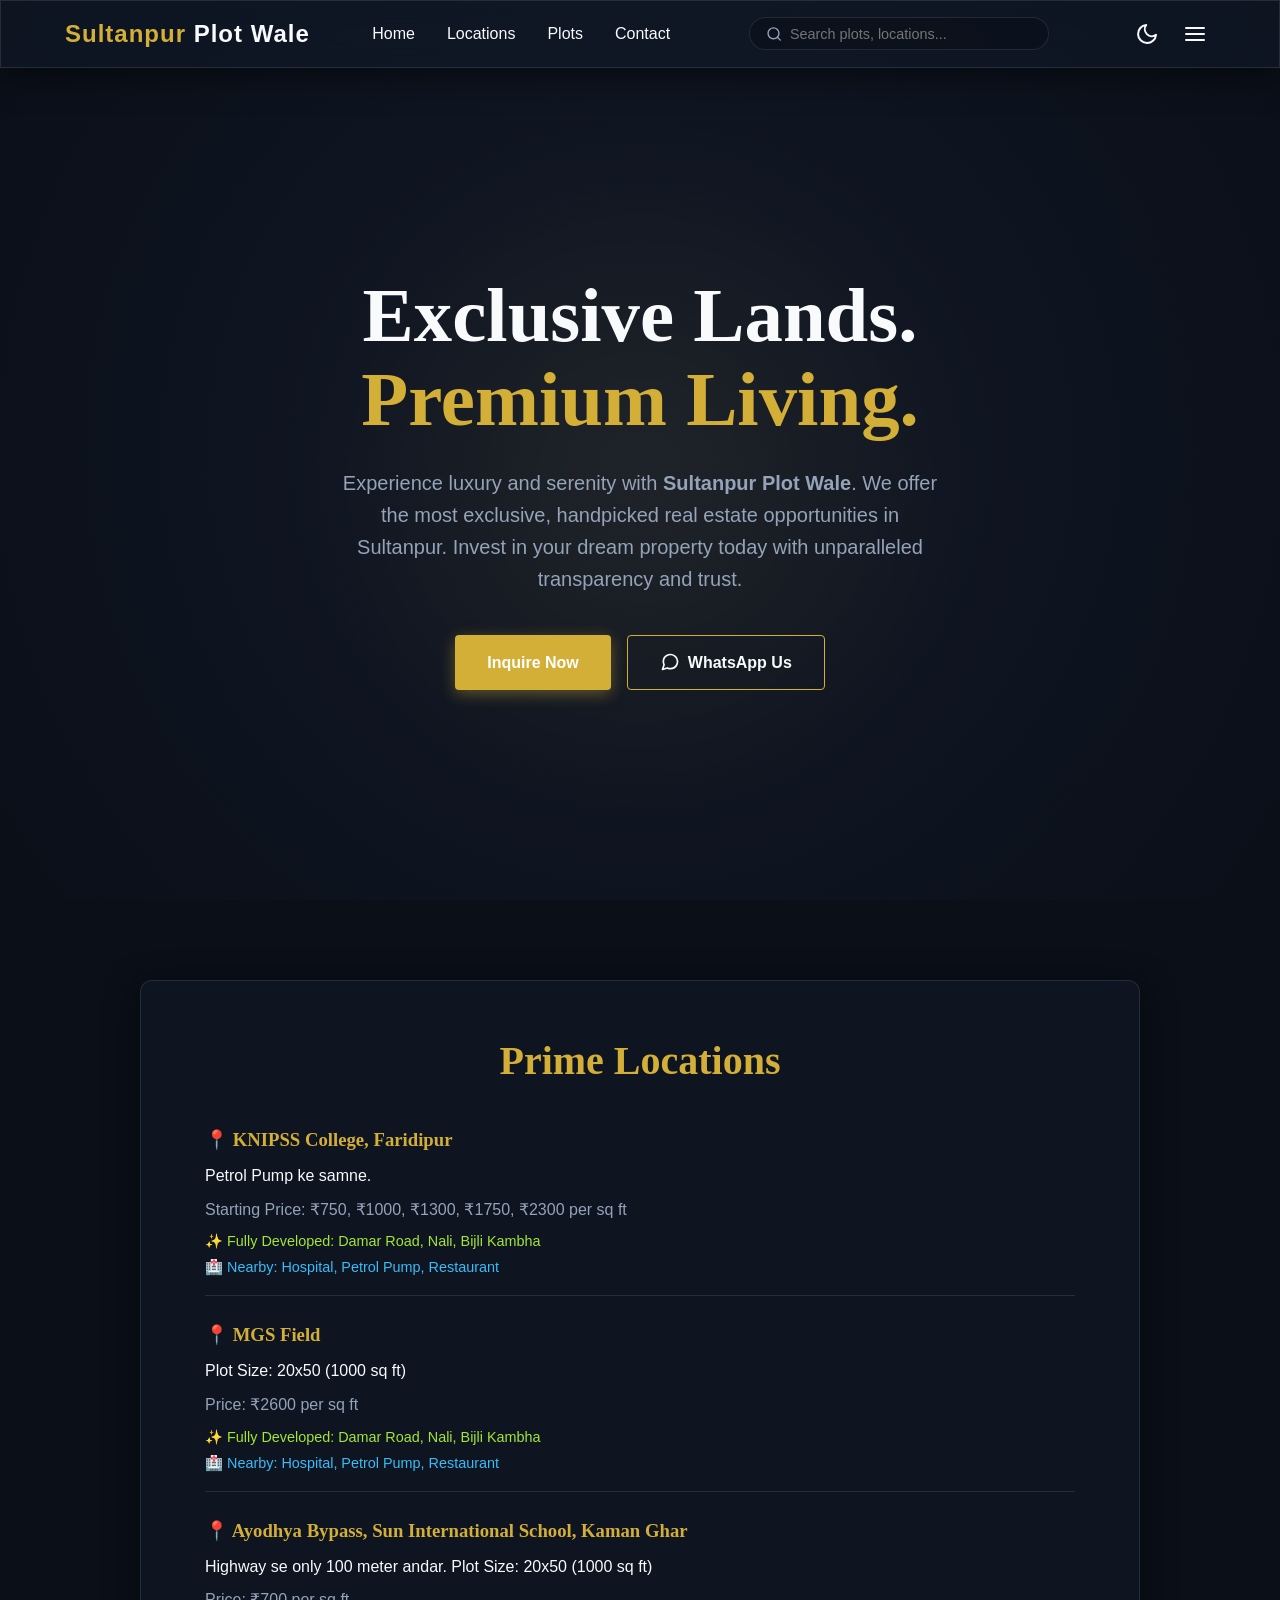
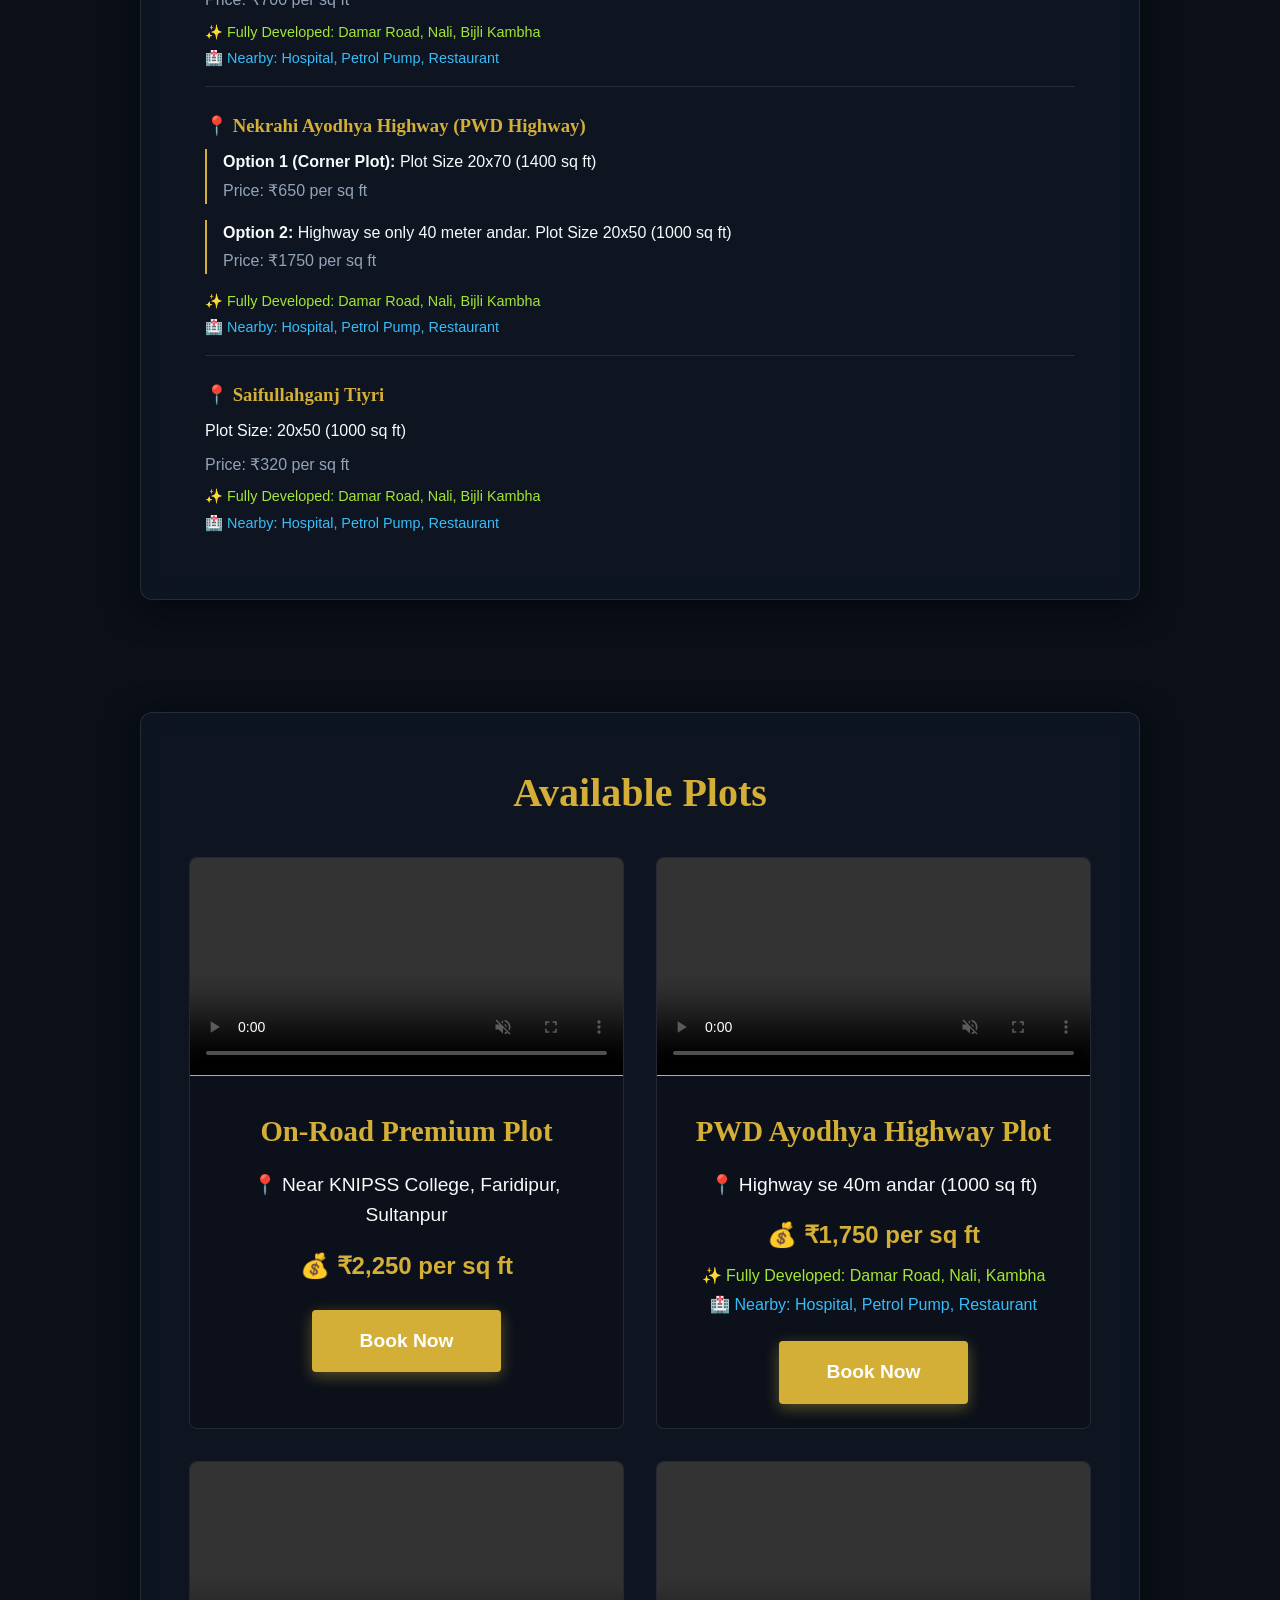
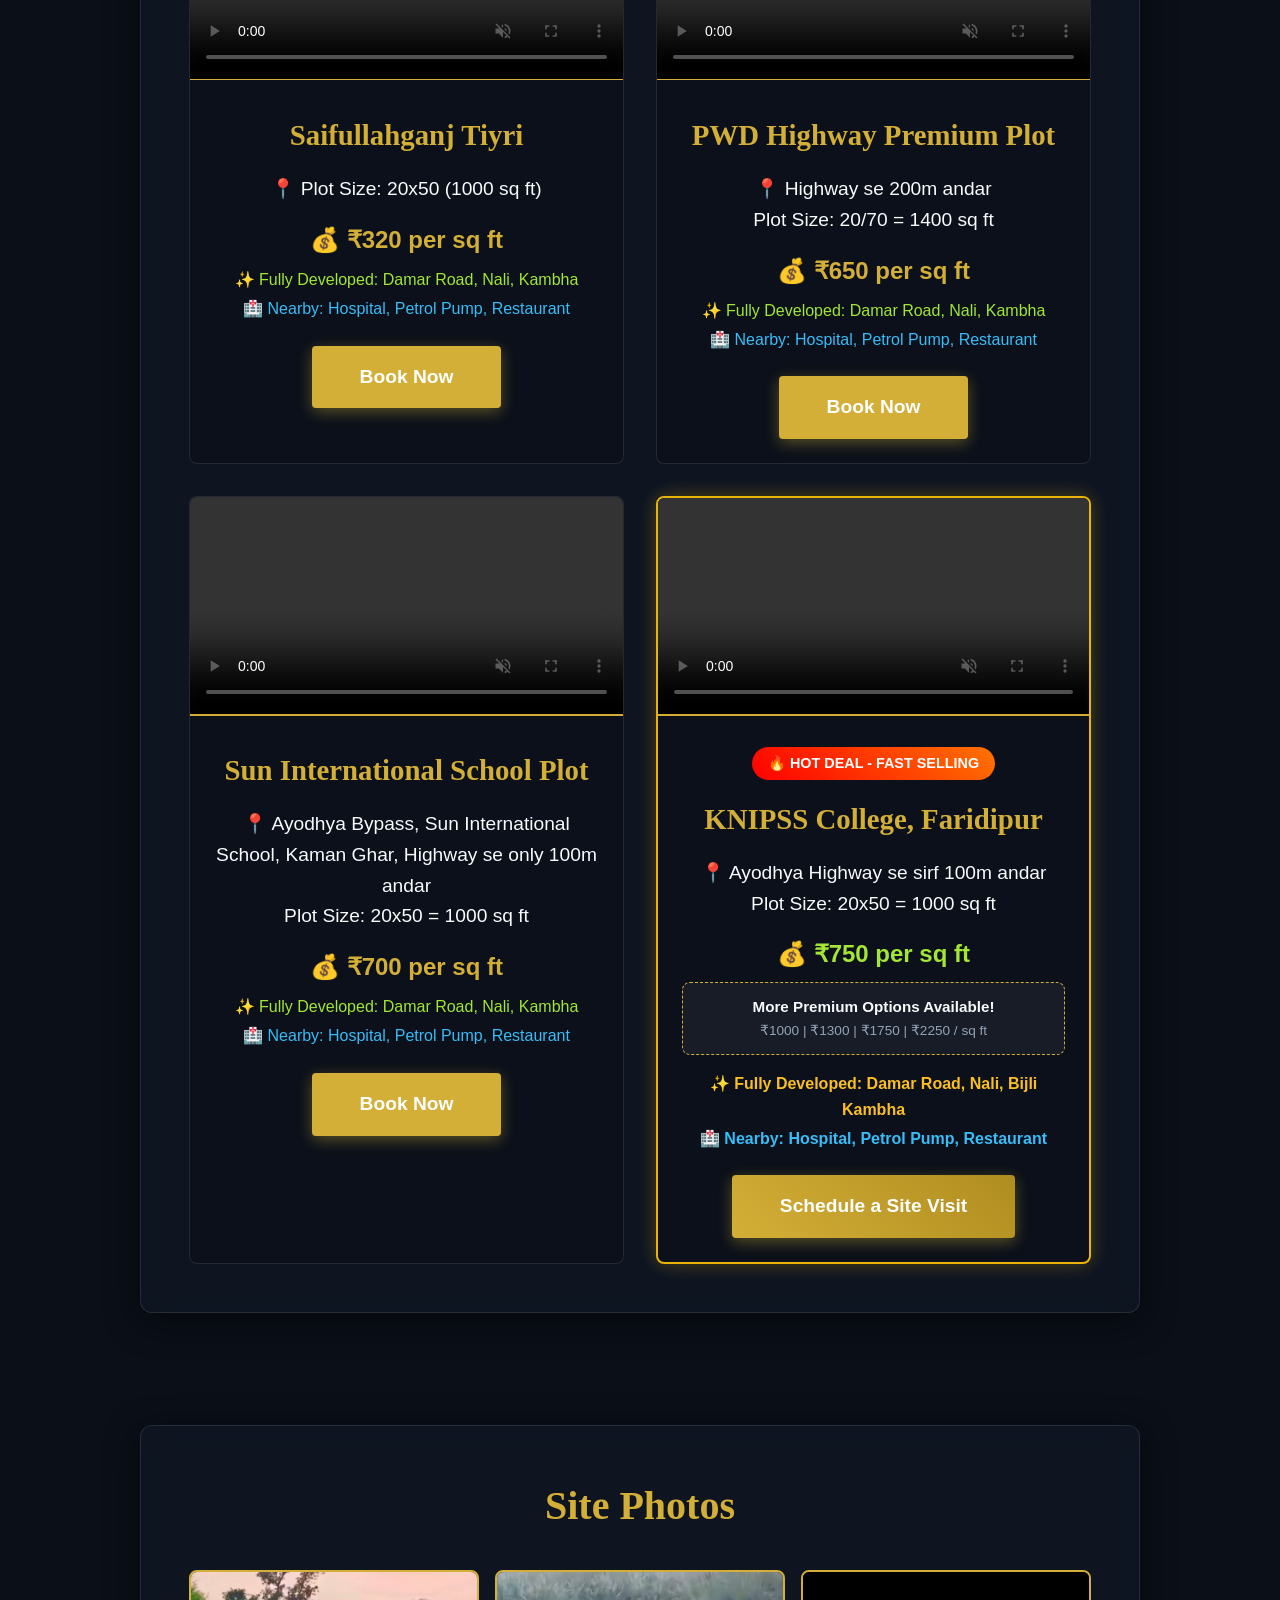
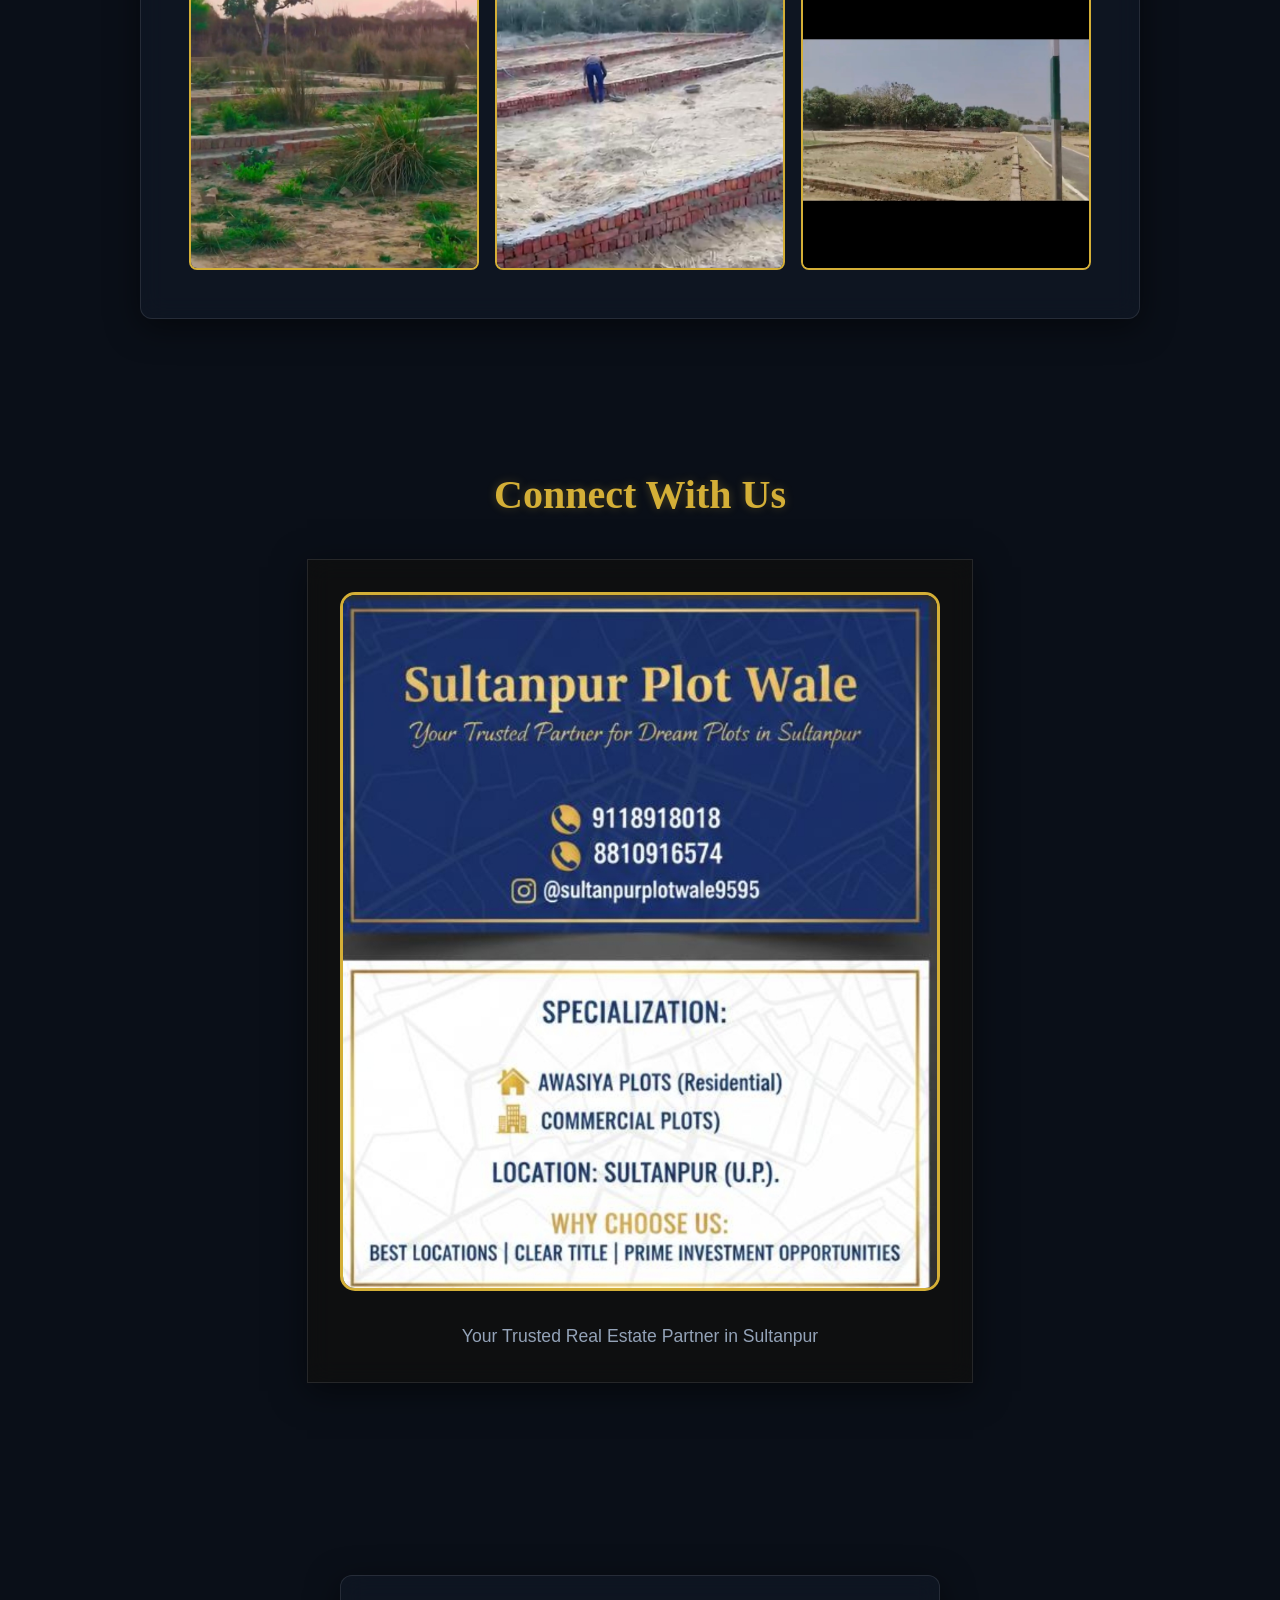
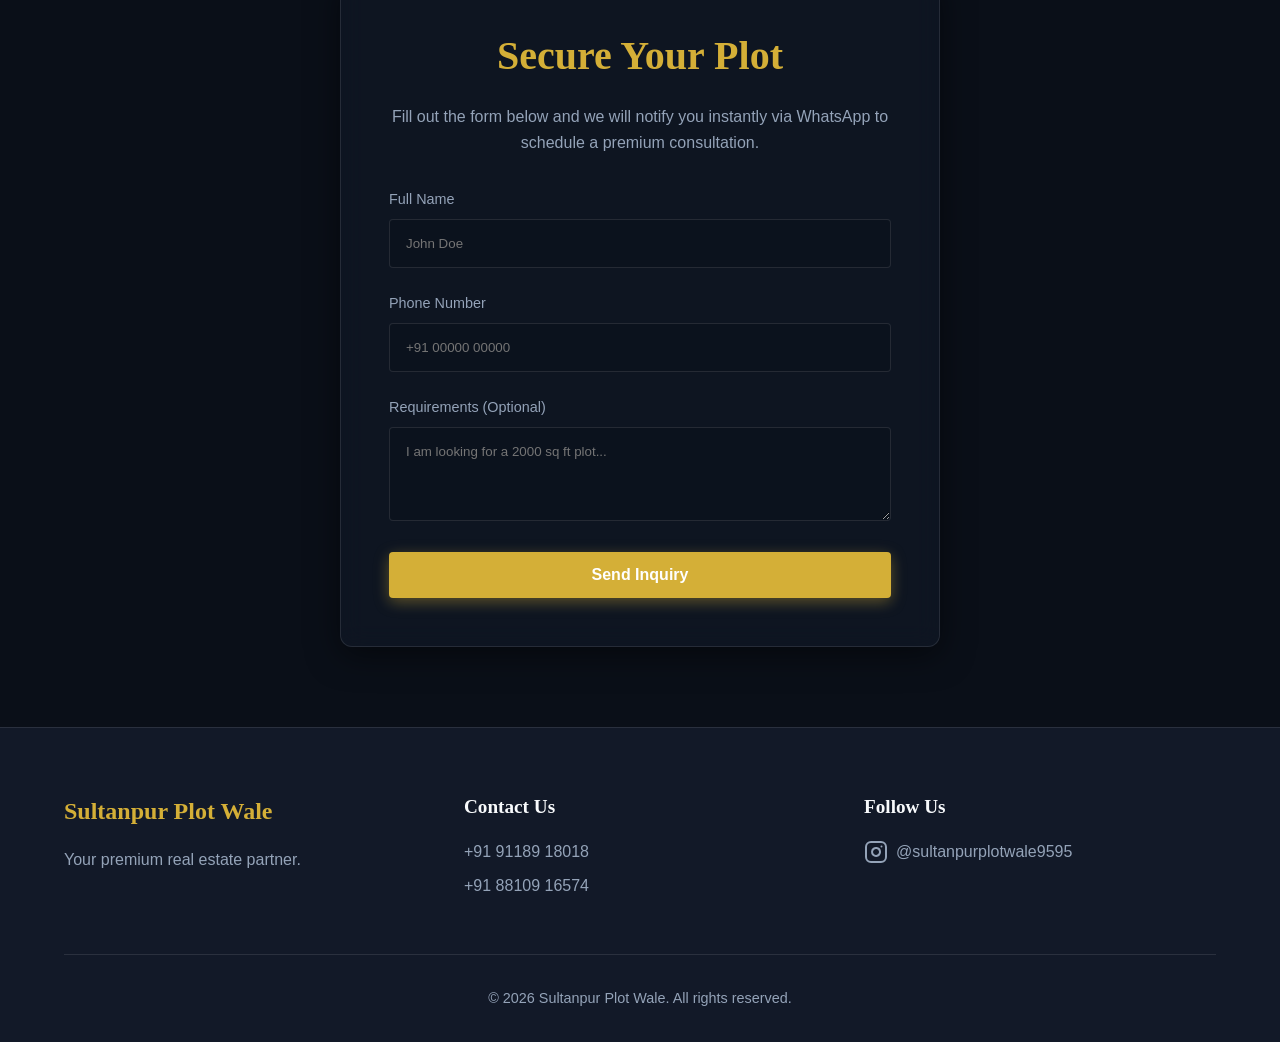
<file: index.html.html>
<!DOCTYPE html>
<html lang="en" data-theme="dark">
<head>
    <meta charset="UTF-8">
    <meta name="viewport" content="width=device-width, initial-scale=1.0">
    <title>Sultanpur Plot Wale | Premium Real Estate</title>
    <meta name="description" content="Discover premium plots and luxury real estate with Sultanpur Plot Wale. Your trusted partner for prime investments in Sultanpur.">
    <!-- CSP Meta Tag for security -->
    <meta http-equiv="Content-Security-Policy" content="default-src 'self'; style-src 'self' 'unsafe-inline' https://fonts.googleapis.com; font-src https://fonts.gstatic.com; img-src 'self' data:; script-src 'self' 'unsafe-inline'; connect-src 'self' https://api.web3forms.com;">
    
    <link rel="preconnect" href="https://fonts.googleapis.com">
    <link rel="preconnect" href="https://fonts.gstatic.com" crossorigin>
    <link href="https://fonts.googleapis.com/css2?family=Outfit:wght@300;400;600;800&family=Playfair+Display:ital,wght@0,600;1,600&display=swap" rel="stylesheet">
    <link rel="stylesheet" href="./style.css">
</head>
<body>
    <header class="header glassmorphism">
        <div class="header-container">
            <div class="logo">
                <a href="#home" style="text-decoration:none; color:inherit;"><span class="logo-gold">Sultanpur</span> Plot Wale</a>
            </div>
            
            <nav class="nav" id="main-nav">
                <a href="#home">Home</a>
                <a href="#location">Locations</a>
                <a href="#properties">Plots</a>
                <a href="#contact">Contact</a>
            </nav>

            <div class="search-container">
                <svg xmlns="http://www.w3.org/2000/svg" width="18" height="18" viewBox="0 0 24 24" fill="none" stroke="currentColor" stroke-width="2" stroke-linecap="round" stroke-linejoin="round" class="search-icon"><circle cx="11" cy="11" r="8"></circle><line x1="21" y1="21" x2="16.65" y2="16.65"></line></svg>
                <input type="text" id="search-input" class="search-input" placeholder="Search plots, locations...">
            </div>

            <div class="header-actions">
                <button id="theme-toggle" class="btn-icon" aria-label="Toggle Theme">
                    <!-- SVG Icon for Dark/Light mode toggled via JS -->
                    <svg id="moon-icon" xmlns="http://www.w3.org/2000/svg" width="24" height="24" viewBox="0 0 24 24" fill="none" stroke="currentColor" stroke-width="2" stroke-linecap="round" stroke-linejoin="round"><path d="M21 12.79A9 9 0 1 1 11.21 3 7 7 0 0 0 21 12.79z"></path></svg>
                    <svg id="sun-icon" style="display: none;" xmlns="http://www.w3.org/2000/svg" width="24" height="24" viewBox="0 0 24 24" fill="none" stroke="currentColor" stroke-width="2" stroke-linecap="round" stroke-linejoin="round"><circle cx="12" cy="12" r="5"></circle><line x1="12" y1="1" x2="12" y2="3"></line><line x1="12" y1="21" x2="12" y2="23"></line><line x1="4.22" y1="4.22" x2="5.64" y2="5.64"></line><line x1="18.36" y1="18.36" x2="19.78" y2="19.78"></line><line x1="1" y1="12" x2="3" y2="12"></line><line x1="21" y1="12" x2="23" y2="12"></line><line x1="4.22" y1="19.78" x2="5.64" y2="18.36"></line><line x1="18.36" y1="5.64" x2="19.78" y2="4.22"></line></svg>
                </button>
                <button id="mobile-menu-btn" class="btn-icon mobile-menu-btn" aria-label="Menu">
                    <svg xmlns="http://www.w3.org/2000/svg" width="24" height="24" viewBox="0 0 24 24" fill="none" stroke="currentColor" stroke-width="2" stroke-linecap="round" stroke-linejoin="round"><line x1="3" y1="12" x2="21" y2="12"></line><line x1="3" y1="6" x2="21" y2="6"></line><line x1="3" y1="18" x2="21" y2="18"></line></svg>
                </button>
            </div>
        </div>
    </header>

    <main>
        <section id="home" class="hero">
            <div class="hero-content">
                <h1>Exclusive Lands. <span class="text-gold">Premium Living.</span></h1>
                <p class="premium-desc">
                    Experience luxury and serenity with <strong>Sultanpur Plot Wale</strong>. We offer the most exclusive, handpicked real estate opportunities in Sultanpur. Invest in your dream property today with unparalleled transparency and trust.
                </p>
                <div class="cta-buttons">
                    <a href="#contact" class="btn btn-primary">Inquire Now</a>
                    <a href="https://wa.me/919118918018" target="_blank" rel="noopener noreferrer" class="btn btn-secondary">
                        <svg xmlns="http://www.w3.org/2000/svg" width="20" height="20" viewBox="0 0 24 24" fill="none" stroke="currentColor" stroke-width="2" stroke-linecap="round" stroke-linejoin="round"><path d="M21 11.5a8.38 8.38 0 0 1-.9 3.8 8.5 8.5 0 0 1-7.6 4.7 8.38 8.38 0 0 1-3.8-.9L3 21l1.9-5.7a8.38 8.38 0 0 1-.9-3.8 8.5 8.5 0 0 1 4.7-7.6 8.38 8.38 0 0 1 3.8-.9h.5a8.48 8.48 0 0 1 8 8v.5z"></path></svg>
                        WhatsApp Us
                    </a>
                </div>
            </div>
        </section>

        <section id="location" class="location-section">
            <div class="location-container glassmorphism">
                <h2>Prime Locations</h2>
                <div style="text-align: left; padding: 1rem;">
                    <div class="location-item" style="margin-bottom: 1.5rem; border-bottom: 1px solid var(--glass-border); padding-bottom: 1rem;">
                        <h3 style="color: var(--accent-gold); margin-bottom: 0.5rem;">📍 KNIPSS College, Faridipur</h3>
                        <p style="color: var(--text-primary); margin-bottom: 0.5rem;">Petrol Pump ke samne.</p>
                        <p style="color: var(--text-secondary); margin-bottom: 0.5rem;">Starting Price: ₹750, ₹1000, ₹1300, ₹1750, ₹2300 per sq ft</p>
                        <p style="font-size: 0.9rem; color: #a3e635; margin-bottom: 0.2rem;">✨ Fully Developed: Damar Road, Nali, Bijli Kambha</p>
                        <p style="font-size: 0.9rem; color: #38bdf8;">🏥 Nearby: Hospital, Petrol Pump, Restaurant</p>
                    </div>
                    
                    <div class="location-item" style="margin-bottom: 1.5rem; border-bottom: 1px solid var(--glass-border); padding-bottom: 1rem;">
                        <h3 style="color: var(--accent-gold); margin-bottom: 0.5rem;">📍 MGS Field</h3>
                        <p style="color: var(--text-primary); margin-bottom: 0.5rem;">Plot Size: 20x50 (1000 sq ft)</p>
                        <p style="color: var(--text-secondary); margin-bottom: 0.5rem;">Price: ₹2600 per sq ft</p>
                        <p style="font-size: 0.9rem; color: #a3e635; margin-bottom: 0.2rem;">✨ Fully Developed: Damar Road, Nali, Bijli Kambha</p>
                        <p style="font-size: 0.9rem; color: #38bdf8;">🏥 Nearby: Hospital, Petrol Pump, Restaurant</p>
                    </div>

                    <div class="location-item" style="margin-bottom: 1.5rem; border-bottom: 1px solid var(--glass-border); padding-bottom: 1rem;">
                        <h3 style="color: var(--accent-gold); margin-bottom: 0.5rem;">📍 Ayodhya Bypass, Sun International School, Kaman Ghar</h3>
                        <p style="color: var(--text-primary); margin-bottom: 0.5rem;">Highway se only 100 meter andar. Plot Size: 20x50 (1000 sq ft)</p>
                        <p style="color: var(--text-secondary); margin-bottom: 0.5rem;">Price: ₹700 per sq ft</p>
                        <p style="font-size: 0.9rem; color: #a3e635; margin-bottom: 0.2rem;">✨ Fully Developed: Damar Road, Nali, Bijli Kambha</p>
                        <p style="font-size: 0.9rem; color: #38bdf8;">🏥 Nearby: Hospital, Petrol Pump, Restaurant</p>
                    </div>

                    <div class="location-item" style="margin-bottom: 1.5rem; border-bottom: 1px solid var(--glass-border); padding-bottom: 1rem;">
                        <h3 style="color: var(--accent-gold); margin-bottom: 0.5rem;">📍 Nekrahi Ayodhya Highway (PWD Highway)</h3>
                        <div style="margin-bottom: 1rem; padding-left: 1rem; border-left: 2px solid var(--accent-gold);">
                            <p style="color: var(--text-primary); margin-bottom: 0.2rem;"><strong>Option 1 (Corner Plot):</strong> Plot Size 20x70 (1400 sq ft)</p>
                            <p style="color: var(--text-secondary);">Price: ₹650 per sq ft</p>
                        </div>
                        <div style="margin-bottom: 1rem; padding-left: 1rem; border-left: 2px solid var(--accent-gold);">
                            <p style="color: var(--text-primary); margin-bottom: 0.2rem;"><strong>Option 2:</strong> Highway se only 40 meter andar. Plot Size 20x50 (1000 sq ft)</p>
                            <p style="color: var(--text-secondary);">Price: ₹1750 per sq ft</p>
                        </div>
                        <p style="font-size: 0.9rem; color: #a3e635; margin-bottom: 0.2rem;">✨ Fully Developed: Damar Road, Nali, Bijli Kambha</p>
                        <p style="font-size: 0.9rem; color: #38bdf8;">🏥 Nearby: Hospital, Petrol Pump, Restaurant</p>
                    </div>

                    <div class="location-item" style="margin-bottom: 0;">
                        <h3 style="color: var(--accent-gold); margin-bottom: 0.5rem;">📍 Saifullahganj Tiyri</h3>
                        <p style="color: var(--text-primary); margin-bottom: 0.5rem;">Plot Size: 20x50 (1000 sq ft)</p>
                        <p style="color: var(--text-secondary); margin-bottom: 0.5rem;">Price: ₹320 per sq ft</p>
                        <p style="font-size: 0.9rem; color: #a3e635; margin-bottom: 0.2rem;">✨ Fully Developed: Damar Road, Nali, Bijli Kambha</p>
                        <p style="font-size: 0.9rem; color: #38bdf8;">🏥 Nearby: Hospital, Petrol Pump, Restaurant</p>
                    </div>
                </div>
            </div>
        </section>

        <section id="properties" class="properties-section">
            <div class="properties-container glassmorphism">
                <h2>Available Plots</h2>
                <div class="property-grid" style="max-width: 1200px; margin: 0 auto;">
                    <div class="property-card">
                        <video src="./plot-video.mp4" controls autoplay muted loop class="property-video" style="width: 100%; max-height: 500px; object-fit: cover; border-bottom: 2px solid var(--accent-gold);"></video>
                        <div class="property-info" style="text-align: center;">
                            <h3 style="font-size: 1.8rem; margin-bottom: 1rem; color: var(--accent-gold);">On-Road Premium Plot</h3>
                            <p style="font-size: 1.2rem; margin-bottom: 1rem;">📍 Near KNIPSS College, Faridipur, Sultanpur</p>
                            <p class="price" style="font-size: 1.5rem; margin-bottom: 1.5rem;">💰 ₹2,250 per sq ft</p>
                            <a href="#contact" class="btn btn-primary" style="padding: 1rem 3rem; font-size: 1.2rem;">Book Now</a>
                        </div>
                    </div>
                    
                    <div class="property-card">
                        <video src="./plot-video-2.mp4" controls autoplay muted loop class="property-video" style="width: 100%; max-height: 500px; object-fit: cover; border-bottom: 2px solid var(--accent-gold);"></video>
                        <div class="property-info" style="text-align: center;">
                            <h3 style="font-size: 1.8rem; margin-bottom: 1rem; color: var(--accent-gold);">PWD Ayodhya Highway Plot</h3>
                            <p style="font-size: 1.2rem; margin-bottom: 1rem;">📍 Highway se 40m andar (1000 sq ft)</p>
                            <p class="price" style="font-size: 1.5rem; margin-bottom: 0.5rem;">💰 ₹1,750 per sq ft</p>
                            <p style="font-size: 1rem; color: #a3e635; margin-bottom: 0.2rem;">✨ Fully Developed: Damar Road, Nali, Kambha</p>
                            <p style="font-size: 1rem; color: #38bdf8; margin-bottom: 1.5rem;">🏥 Nearby: Hospital, Petrol Pump, Restaurant</p>
                            <a href="#contact" class="btn btn-primary" style="padding: 1rem 3rem; font-size: 1.2rem;">Book Now</a>
                        </div>
                    </div>
                    
                    <div class="property-card">
                        <video src="./plot-video-3.mp4" controls autoplay muted loop class="property-video" style="width: 100%; max-height: 500px; object-fit: cover; border-bottom: 2px solid var(--accent-gold);"></video>
                        <div class="property-info" style="text-align: center;">
                            <h3 style="font-size: 1.8rem; margin-bottom: 1rem; color: var(--accent-gold);">Saifullahganj Tiyri</h3>
                            <p style="font-size: 1.2rem; margin-bottom: 1rem;">📍 Plot Size: 20x50 (1000 sq ft)</p>
                            <p class="price" style="font-size: 1.5rem; margin-bottom: 0.5rem;">💰 ₹320 per sq ft</p>
                            <p style="font-size: 1rem; color: #a3e635; margin-bottom: 0.2rem;">✨ Fully Developed: Damar Road, Nali, Kambha</p>
                            <p style="font-size: 1rem; color: #38bdf8; margin-bottom: 1.5rem;">🏥 Nearby: Hospital, Petrol Pump, Restaurant</p>
                            <a href="#contact" class="btn btn-primary" style="padding: 1rem 3rem; font-size: 1.2rem;">Book Now</a>
                        </div>
                    </div>
                    
                    <div class="property-card">
                        <video src="./plot-video-4.mp4" controls autoplay muted loop class="property-video" style="width: 100%; max-height: 500px; object-fit: cover; border-bottom: 2px solid var(--accent-gold);"></video>
                        <div class="property-info" style="text-align: center;">
                            <h3 style="font-size: 1.8rem; margin-bottom: 1rem; color: var(--accent-gold);">PWD Highway Premium Plot</h3>
                            <p style="font-size: 1.2rem; margin-bottom: 1rem;">📍 Highway se 200m andar<br/>Plot Size: 20/70 = 1400 sq ft</p>
                            <p class="price" style="font-size: 1.5rem; margin-bottom: 0.5rem;">💰 ₹650 per sq ft</p>
                            <p style="font-size: 1rem; color: #a3e635; margin-bottom: 0.2rem;">✨ Fully Developed: Damar Road, Nali, Kambha</p>
                            <p style="font-size: 1rem; color: #38bdf8; margin-bottom: 1.5rem;">🏥 Nearby: Hospital, Petrol Pump, Restaurant</p>
                            <a href="#contact" class="btn btn-primary" style="padding: 1rem 3rem; font-size: 1.2rem;">Book Now</a>
                        </div>
                    </div>
                    
                    <div class="property-card">
                        <video src="./plot-video-5.mp4" controls autoplay muted loop class="property-video" style="width: 100%; max-height: 500px; object-fit: cover; border-bottom: 2px solid var(--accent-gold);"></video>
                        <div class="property-info" style="text-align: center;">
                            <h3 style="font-size: 1.8rem; margin-bottom: 1rem; color: var(--accent-gold);">Sun International School Plot</h3>
                            <p style="font-size: 1.2rem; margin-bottom: 1rem;">📍 Ayodhya Bypass, Sun International School, Kaman Ghar, Highway se only 100m andar<br/>Plot Size: 20x50 = 1000 sq ft</p>
                            <p class="price" style="font-size: 1.5rem; margin-bottom: 0.5rem;">💰 ₹700 per sq ft</p>
                            <p style="font-size: 1rem; color: #a3e635; margin-bottom: 0.2rem;">✨ Fully Developed: Damar Road, Nali, Kambha</p>
                            <p style="font-size: 1rem; color: #38bdf8; margin-bottom: 1.5rem;">🏥 Nearby: Hospital, Petrol Pump, Restaurant</p>
                            <a href="#contact" class="btn btn-primary" style="padding: 1rem 3rem; font-size: 1.2rem;">Book Now</a>
                        </div>
                    </div>
                    
                    <div class="property-card" style="border: 2px solid #eab308; box-shadow: 0 0 20px rgba(234, 179, 8, 0.3);">
                        <style>@keyframes pulse { 0% { transform: scale(1); } 50% { transform: scale(1.05); } 100% { transform: scale(1); } }</style>
                        <video src="./plot-video-6.mp4" controls autoplay muted loop class="property-video" style="width: 100%; max-height: 500px; object-fit: cover; border-bottom: 2px solid var(--accent-gold);"></video>
                        <div class="property-info" style="text-align: center;">
                            <span style="background: linear-gradient(45deg, #ff0000, #ff7300); color: white; padding: 0.3rem 1rem; border-radius: 20px; font-weight: bold; font-size: 0.9rem; margin-bottom: 1rem; display: inline-block; animation: pulse 2s infinite;">🔥 HOT DEAL - FAST SELLING</span>
                            <h3 style="font-size: 1.8rem; margin-bottom: 1rem; color: var(--accent-gold);">KNIPSS College, Faridipur</h3>
                            <p style="font-size: 1.2rem; margin-bottom: 1rem;">📍 Ayodhya Highway se sirf 100m andar<br/>Plot Size: 20x50 = 1000 sq ft</p>
                            <p class="price" style="font-size: 1.5rem; margin-bottom: 0.5rem; color: #a3e635;">💰 ₹750 per sq ft</p>
                            <div style="background: rgba(255,255,255,0.05); padding: 0.8rem; border-radius: 8px; margin-bottom: 1rem; border: 1px dashed var(--accent-gold);">
                                <p style="font-size: 0.95rem; color: var(--text-primary); font-weight: 600;">More Premium Options Available!</p>
                                <p style="font-size: 0.85rem; color: var(--text-secondary);">₹1000 | ₹1300 | ₹1750 | ₹2250 / sq ft</p>
                            </div>
                            <p style="font-size: 1rem; color: #fbbf24; margin-bottom: 0.2rem; font-weight: bold;">✨ Fully Developed: Damar Road, Nali, Bijli Kambha</p>
                            <p style="font-size: 1rem; color: #38bdf8; margin-bottom: 1.5rem; font-weight: bold;">🏥 Nearby: Hospital, Petrol Pump, Restaurant</p>
                            <a href="#contact" class="btn btn-primary" style="padding: 1rem 3rem; font-size: 1.2rem; background: linear-gradient(45deg, #d4af37, #b08d20); border: none; box-shadow: 0 4px 15px rgba(212, 175, 55, 0.4);">Schedule a Site Visit</a>
                        </div>
                    </div>
                </div>
            </div>
        </section>

        <section id="gallery" class="properties-section">
            <div class="properties-container glassmorphism">
                <h2>Site Photos</h2>
                <div style="display: grid; grid-template-columns: repeat(auto-fit, minmax(250px, 1fr)); gap: 1rem;">
                    <img src="./plot2.jpg" alt="Site Photo 1" style="width: 100%; height: 300px; object-fit: cover; border-radius: 8px; border: 2px solid var(--accent-gold);">
                    <img src="./plot3.jpg" alt="Site Photo 2" style="width: 100%; height: 300px; object-fit: cover; border-radius: 8px; border: 2px solid var(--accent-gold);">
                    <img src="./plot4.jpg" alt="Site Photo 3" style="width: 100%; height: 300px; object-fit: cover; border-radius: 8px; border: 2px solid var(--accent-gold);">
                </div>
            </div>
        </section>

        <section id="visiting-card" class="properties-section" style="padding-top: 2rem;">
            <div style="text-align: center; max-width: 800px; margin: 0 auto; padding: 2rem;">
                <h2 style="color: var(--accent-gold); margin-bottom: 2rem; font-size: 2.5rem; text-shadow: 0 0 10px rgba(212, 175, 55, 0.3);">Connect With Us</h2>
                <style>
                    @keyframes floatCard {
                        0% { transform: translateY(0px) rotate(0deg); box-shadow: 0 10px 30px rgba(212, 175, 55, 0.2); }
                        50% { transform: translateY(-15px) rotate(1deg); box-shadow: 0 25px 50px rgba(212, 175, 55, 0.4); }
                        100% { transform: translateY(0px) rotate(0deg); box-shadow: 0 10px 30px rgba(212, 175, 55, 0.2); }
                    }
                    .premium-visiting-card {
                        width: 100%;
                        max-width: 600px;
                        border-radius: 15px;
                        border: 3px solid var(--accent-gold);
                        animation: floatCard 4s ease-in-out infinite;
                        transition: transform 0.3s ease;
                    }
                    .premium-visiting-card:hover {
                        transform: scale(1.05) translateY(-10px) !important;
                        animation-play-state: paused;
                        cursor: pointer;
                    }
                </style>
                <div class="glassmorphism" style="padding: 2rem; display: inline-block; background: rgba(15, 15, 15, 0.8);">
                    <img src="./visiting-card.jpeg" alt="Sultanpur Plot Wale Visiting Card" class="premium-visiting-card">
                    <p style="margin-top: 1.5rem; color: var(--text-secondary); font-size: 1.1rem;">Your Trusted Real Estate Partner in Sultanpur</p>
                </div>
            </div>
        </section>

        <section id="contact" class="contact-section">
            <div class="contact-container glassmorphism">
                <h2>Secure Your Plot</h2>
                <p>Fill out the form below and we will notify you instantly via WhatsApp to schedule a premium consultation.</p>
                
                <form id="contact-form" class="contact-form">
                    <div class="form-group">
                        <label for="name">Full Name</label>
                        <input type="text" id="name" name="name" required placeholder="John Doe" />
                    </div>
                    <div class="form-group">
                        <label for="phone">Phone Number</label>
                        <input type="tel" id="phone" name="phone" required placeholder="+91 00000 00000" />
                    </div>
                    <div class="form-group">
                        <label for="message">Requirements (Optional)</label>
                        <textarea id="message" name="message" rows="4" placeholder="I am looking for a 2000 sq ft plot..."></textarea>
                    </div>
                    <button type="submit" class="btn btn-primary btn-full">Send Inquiry</button>
                </form>
                
                <!-- Success Message Modal-like Container -->
                <div id="form-success" class="form-success" style="display: none;">
                    <svg xmlns="http://www.w3.org/2000/svg" width="48" height="48" viewBox="0 0 24 24" fill="none" stroke="#d4af37" stroke-width="2" stroke-linecap="round" stroke-linejoin="round"><path d="M22 11.08V12a10 10 0 1 1-5.93-9.14"></path><polyline points="22 4 12 14.01 9 11.01"></polyline></svg>
                    <h3>Opening WhatsApp!</h3>
                    <p>You are being redirected to WhatsApp to complete your inquiry securely.</p>
                </div>
            </div>
        </section>
    </main>

    <footer class="footer">
        <div class="footer-content">
            <div class="footer-brand">
                <h3>Sultanpur Plot Wale</h3>
                <p>Your premium real estate partner.</p>
            </div>
            <div class="footer-contact">
                <h4>Contact Us</h4>
                <p><a href="tel:+919118918018">+91 91189 18018</a></p>
                <p><a href="tel:+918810916574">+91 88109 16574</a></p>
            </div>
            <div class="footer-social">
                <h4>Follow Us</h4>
                <a href="https://instagram.com/sultanpurplotwale9595" target="_blank" rel="noopener noreferrer" class="social-link">
                    <svg xmlns="http://www.w3.org/2000/svg" width="24" height="24" viewBox="0 0 24 24" fill="none" stroke="currentColor" stroke-width="2" stroke-linecap="round" stroke-linejoin="round"><rect x="2" y="2" width="20" height="20" rx="5" ry="5"></rect><path d="M16 11.37A4 4 0 1 1 12.63 8 4 4 0 0 1 16 11.37z"></path><line x1="17.5" y1="6.5" x2="17.51" y2="6.5"></line></svg>
                    @sultanpurplotwale9595
                </a>
            </div>
        </div>
        <div class="footer-bottom">
            <p>&copy; 2026 Sultanpur Plot Wale. All rights reserved.</p>
        </div>
    </footer>

    <script src="./script.js"></script>
</body>
</html>
</file>
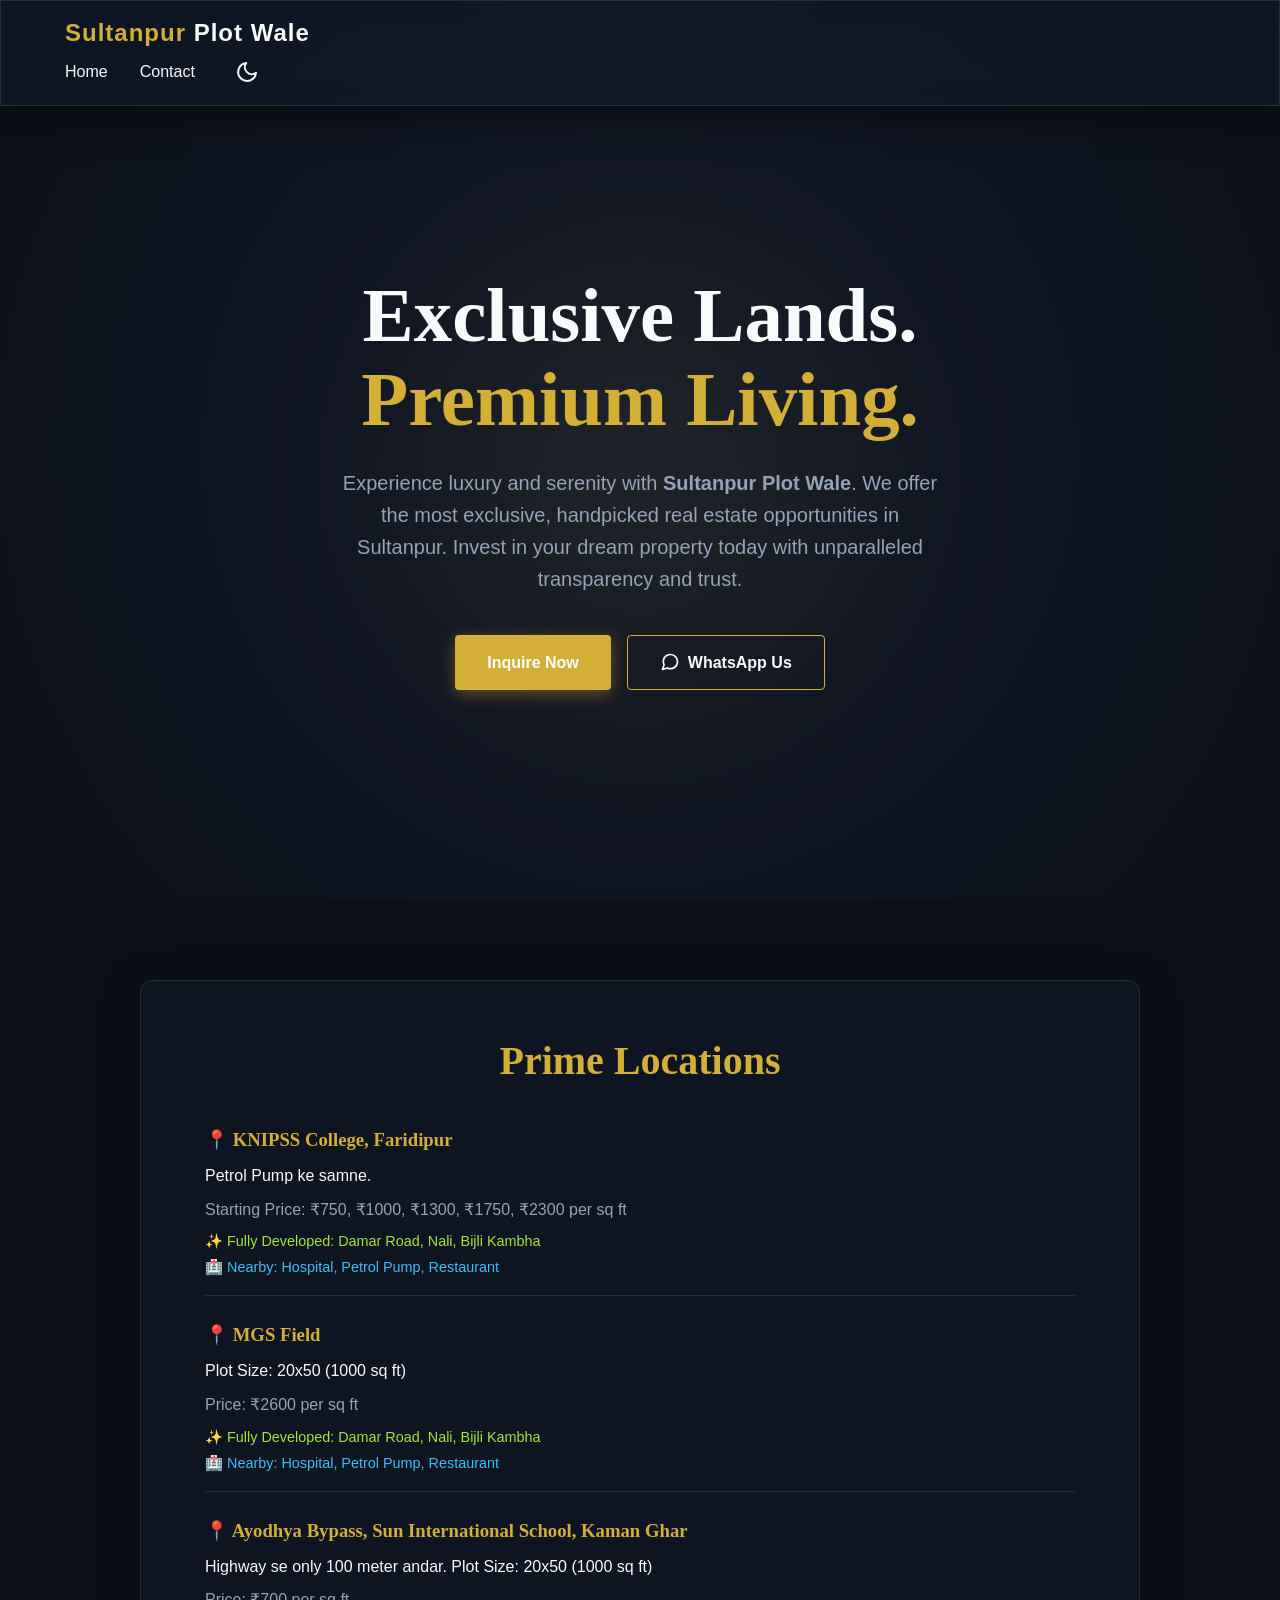
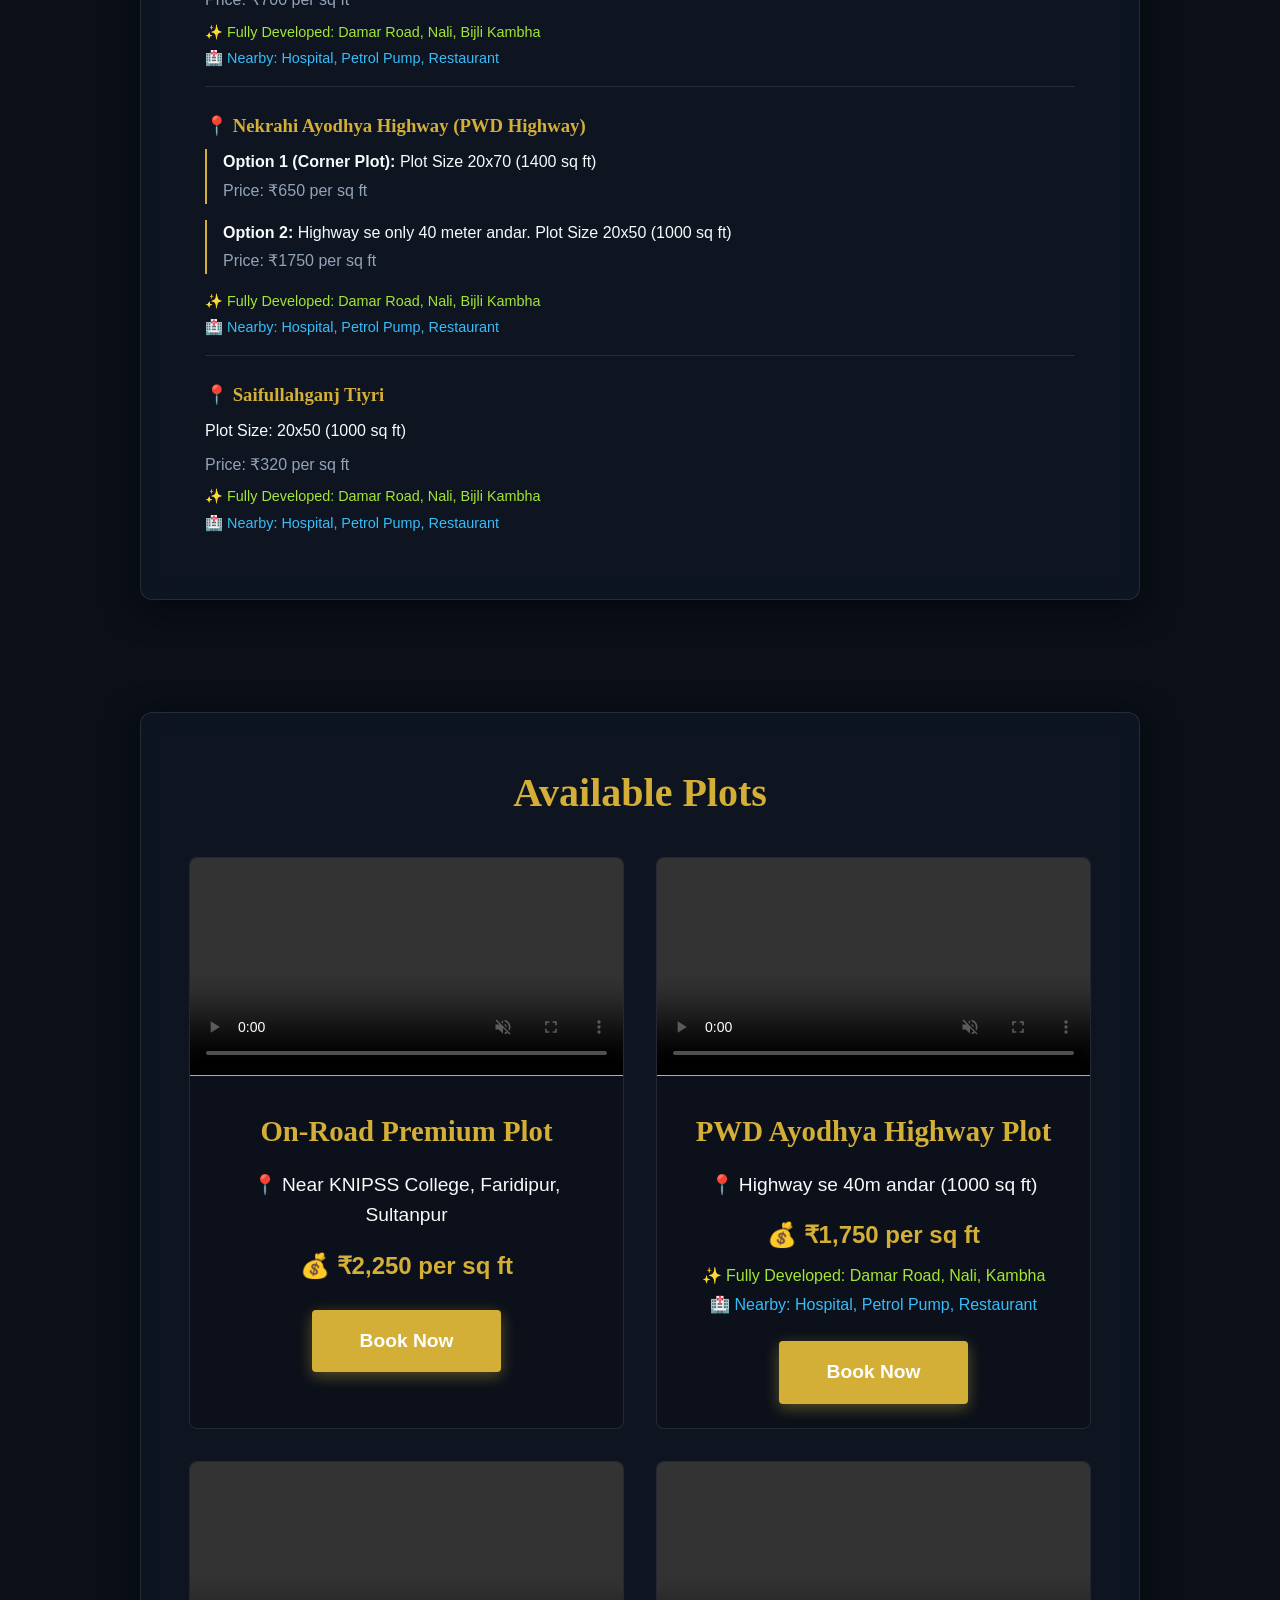
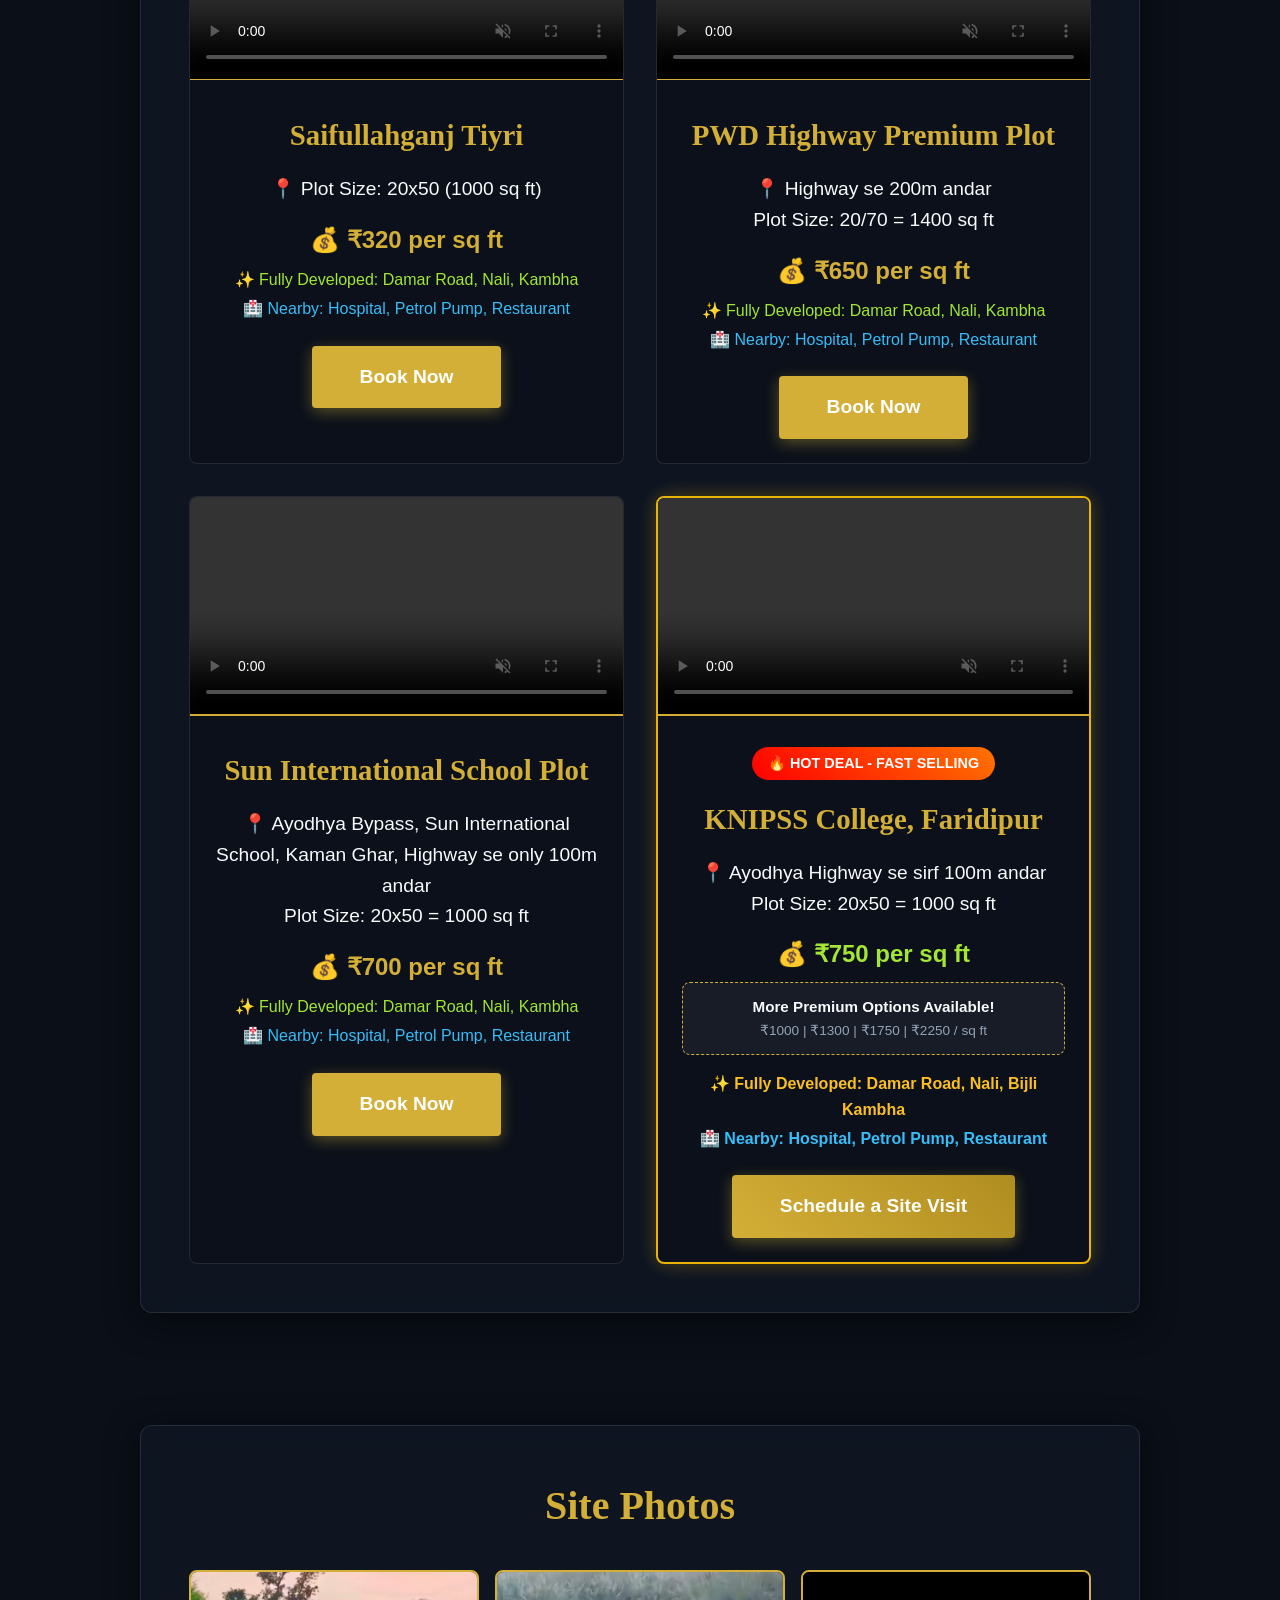
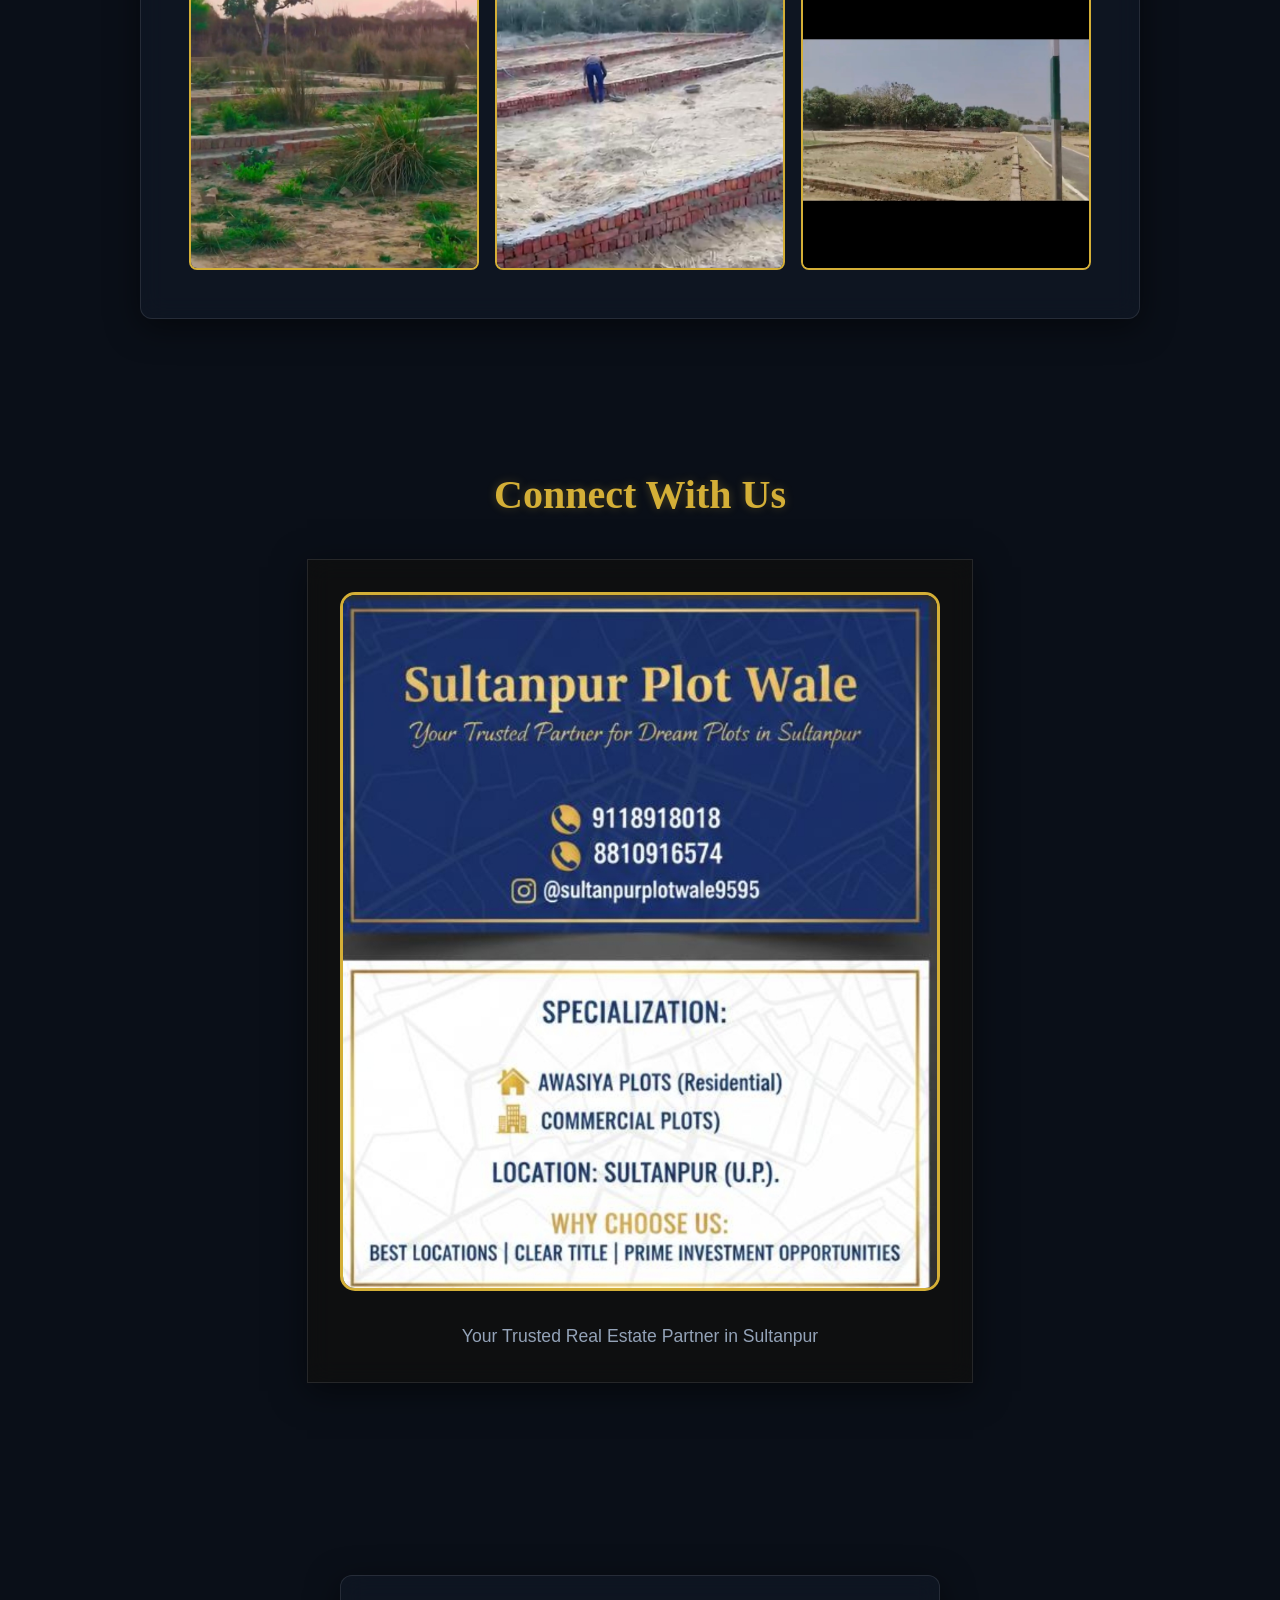
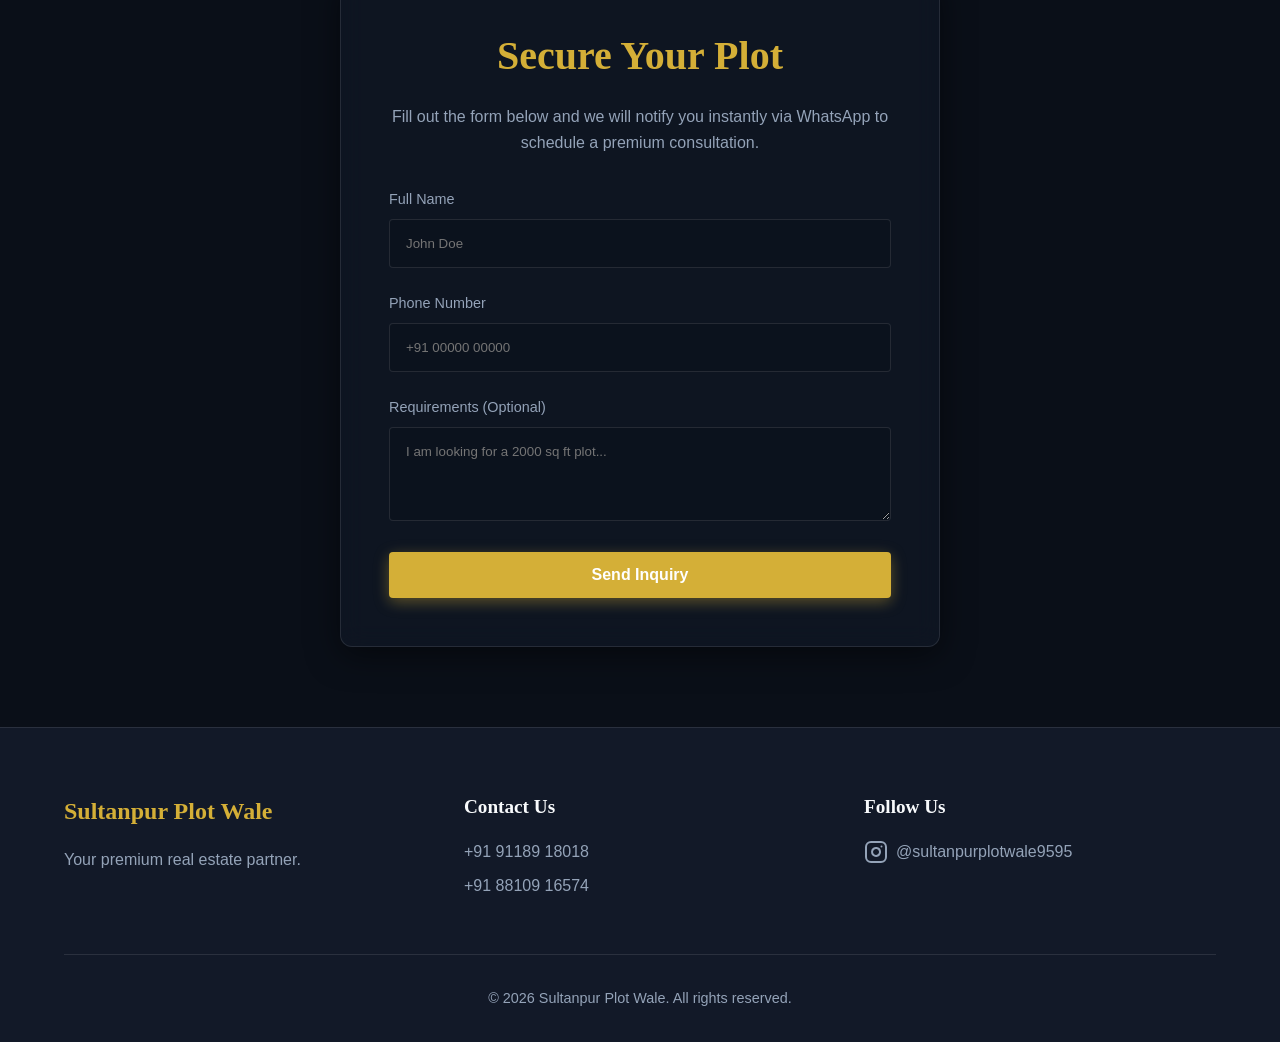
<file: sultanpur plot wale.html>
<!DOCTYPE html>
<html lang="en" data-theme="dark">
<head>
    <meta charset="UTF-8">
    <meta name="viewport" content="width=device-width, initial-scale=1.0">
    <title>Sultanpur Plot Wale | Premium Real Estate</title>
    <meta name="description" content="Discover premium plots and luxury real estate with Sultanpur Plot Wale. Your trusted partner for prime investments in Sultanpur.">
    <!-- CSP Meta Tag for security -->
    <meta http-equiv="Content-Security-Policy" content="default-src 'self'; style-src 'self' 'unsafe-inline' https://fonts.googleapis.com; font-src https://fonts.gstatic.com; img-src 'self' data:; script-src 'self' 'unsafe-inline'; connect-src 'self' https://api.web3forms.com;">
    
    <link rel="preconnect" href="https://fonts.googleapis.com">
    <link rel="preconnect" href="https://fonts.gstatic.com" crossorigin>
    <link href="https://fonts.googleapis.com/css2?family=Outfit:wght@300;400;600;800&family=Playfair+Display:ital,wght@0,600;1,600&display=swap" rel="stylesheet">
    <link rel="stylesheet" href="./style.css">
</head>
<body>
    <header class="header glassmorphism">
        <div class="logo">
            <span class="logo-gold">Sultanpur</span> Plot Wale
        </div>
        <nav class="nav">
            <a href="#home">Home</a>
            <a href="#contact">Contact</a>
            <button id="theme-toggle" class="btn-icon" aria-label="Toggle Theme">
                <!-- SVG Icon for Dark/Light mode toggled via JS -->
                <svg id="moon-icon" xmlns="http://www.w3.org/2000/svg" width="24" height="24" viewBox="0 0 24 24" fill="none" stroke="currentColor" stroke-width="2" stroke-linecap="round" stroke-linejoin="round"><path d="M21 12.79A9 9 0 1 1 11.21 3 7 7 0 0 0 21 12.79z"></path></svg>
                <svg id="sun-icon" style="display: none;" xmlns="http://www.w3.org/2000/svg" width="24" height="24" viewBox="0 0 24 24" fill="none" stroke="currentColor" stroke-width="2" stroke-linecap="round" stroke-linejoin="round"><circle cx="12" cy="12" r="5"></circle><line x1="12" y1="1" x2="12" y2="3"></line><line x1="12" y1="21" x2="12" y2="23"></line><line x1="4.22" y1="4.22" x2="5.64" y2="5.64"></line><line x1="18.36" y1="18.36" x2="19.78" y2="19.78"></line><line x1="1" y1="12" x2="3" y2="12"></line><line x1="21" y1="12" x2="23" y2="12"></line><line x1="4.22" y1="19.78" x2="5.64" y2="18.36"></line><line x1="18.36" y1="5.64" x2="19.78" y2="4.22"></line></svg>
            </button>
        </nav>
    </header>

    <main>
        <section id="home" class="hero">
            <div class="hero-content">
                <h1>Exclusive Lands.<br><span class="text-gold">Premium Living.</span></h1>
                <p class="premium-desc">
                    Experience luxury and serenity with <strong>Sultanpur Plot Wale</strong>. We offer the most exclusive, handpicked real estate opportunities in Sultanpur. Invest in your dream property today with unparalleled transparency and trust.
                </p>
                <div class="cta-buttons">
                    <a href="#contact" class="btn btn-primary">Inquire Now</a>
                    <a href="https://wa.me/919118918018" target="_blank" rel="noopener noreferrer" class="btn btn-secondary">
                        <svg xmlns="http://www.w3.org/2000/svg" width="20" height="20" viewBox="0 0 24 24" fill="none" stroke="currentColor" stroke-width="2" stroke-linecap="round" stroke-linejoin="round"><path d="M21 11.5a8.38 8.38 0 0 1-.9 3.8 8.5 8.5 0 0 1-7.6 4.7 8.38 8.38 0 0 1-3.8-.9L3 21l1.9-5.7a8.38 8.38 0 0 1-.9-3.8 8.5 8.5 0 0 1 4.7-7.6 8.38 8.38 0 0 1 3.8-.9h.5a8.48 8.48 0 0 1 8 8v.5z"></path></svg>
                        WhatsApp Us
                    </a>
                </div>
            </div>
        </section>

        <section id="location" class="location-section">
            <div class="location-container glassmorphism">
                <h2>Prime Locations</h2>
                <div style="text-align: left; padding: 1rem;">
                    <div style="margin-bottom: 1.5rem; border-bottom: 1px solid var(--glass-border); padding-bottom: 1rem;">
                        <h3 style="color: var(--accent-gold); margin-bottom: 0.5rem;">📍 KNIPSS College, Faridipur</h3>
                        <p style="color: var(--text-primary); margin-bottom: 0.5rem;">Petrol Pump ke samne.</p>
                        <p style="color: var(--text-secondary); margin-bottom: 0.5rem;">Starting Price: ₹750, ₹1000, ₹1300, ₹1750, ₹2300 per sq ft</p>
                        <p style="font-size: 0.9rem; color: #a3e635; margin-bottom: 0.2rem;">✨ Fully Developed: Damar Road, Nali, Bijli Kambha</p>
                        <p style="font-size: 0.9rem; color: #38bdf8;">🏥 Nearby: Hospital, Petrol Pump, Restaurant</p>
                    </div>
                    
                    <div style="margin-bottom: 1.5rem; border-bottom: 1px solid var(--glass-border); padding-bottom: 1rem;">
                        <h3 style="color: var(--accent-gold); margin-bottom: 0.5rem;">📍 MGS Field</h3>
                        <p style="color: var(--text-primary); margin-bottom: 0.5rem;">Plot Size: 20x50 (1000 sq ft)</p>
                        <p style="color: var(--text-secondary); margin-bottom: 0.5rem;">Price: ₹2600 per sq ft</p>
                        <p style="font-size: 0.9rem; color: #a3e635; margin-bottom: 0.2rem;">✨ Fully Developed: Damar Road, Nali, Bijli Kambha</p>
                        <p style="font-size: 0.9rem; color: #38bdf8;">🏥 Nearby: Hospital, Petrol Pump, Restaurant</p>
                    </div>

                    <div style="margin-bottom: 1.5rem; border-bottom: 1px solid var(--glass-border); padding-bottom: 1rem;">
                        <h3 style="color: var(--accent-gold); margin-bottom: 0.5rem;">📍 Ayodhya Bypass, Sun International School, Kaman Ghar</h3>
                        <p style="color: var(--text-primary); margin-bottom: 0.5rem;">Highway se only 100 meter andar. Plot Size: 20x50 (1000 sq ft)</p>
                        <p style="color: var(--text-secondary); margin-bottom: 0.5rem;">Price: ₹700 per sq ft</p>
                        <p style="font-size: 0.9rem; color: #a3e635; margin-bottom: 0.2rem;">✨ Fully Developed: Damar Road, Nali, Bijli Kambha</p>
                        <p style="font-size: 0.9rem; color: #38bdf8;">🏥 Nearby: Hospital, Petrol Pump, Restaurant</p>
                    </div>

                    <div style="margin-bottom: 1.5rem; border-bottom: 1px solid var(--glass-border); padding-bottom: 1rem;">
                        <h3 style="color: var(--accent-gold); margin-bottom: 0.5rem;">📍 Nekrahi Ayodhya Highway (PWD Highway)</h3>
                        <div style="margin-bottom: 1rem; padding-left: 1rem; border-left: 2px solid var(--accent-gold);">
                            <p style="color: var(--text-primary); margin-bottom: 0.2rem;"><strong>Option 1 (Corner Plot):</strong> Plot Size 20x70 (1400 sq ft)</p>
                            <p style="color: var(--text-secondary);">Price: ₹650 per sq ft</p>
                        </div>
                        <div style="margin-bottom: 1rem; padding-left: 1rem; border-left: 2px solid var(--accent-gold);">
                            <p style="color: var(--text-primary); margin-bottom: 0.2rem;"><strong>Option 2:</strong> Highway se only 40 meter andar. Plot Size 20x50 (1000 sq ft)</p>
                            <p style="color: var(--text-secondary);">Price: ₹1750 per sq ft</p>
                        </div>
                        <p style="font-size: 0.9rem; color: #a3e635; margin-bottom: 0.2rem;">✨ Fully Developed: Damar Road, Nali, Bijli Kambha</p>
                        <p style="font-size: 0.9rem; color: #38bdf8;">🏥 Nearby: Hospital, Petrol Pump, Restaurant</p>
                    </div>

                    <div style="margin-bottom: 0;">
                        <h3 style="color: var(--accent-gold); margin-bottom: 0.5rem;">📍 Saifullahganj Tiyri</h3>
                        <p style="color: var(--text-primary); margin-bottom: 0.5rem;">Plot Size: 20x50 (1000 sq ft)</p>
                        <p style="color: var(--text-secondary); margin-bottom: 0.5rem;">Price: ₹320 per sq ft</p>
                        <p style="font-size: 0.9rem; color: #a3e635; margin-bottom: 0.2rem;">✨ Fully Developed: Damar Road, Nali, Bijli Kambha</p>
                        <p style="font-size: 0.9rem; color: #38bdf8;">🏥 Nearby: Hospital, Petrol Pump, Restaurant</p>
                    </div>
                </div>
            </div>
        </section>

        <section id="properties" class="properties-section">
            <div class="properties-container glassmorphism">
                <h2>Available Plots</h2>
                <div class="property-grid" style="grid-template-columns: repeat(auto-fit, minmax(350px, 1fr)); gap: 2rem; max-width: 1200px; margin: 0 auto;">
                    <div class="property-card">
                        <video src="./plot-video.mp4" controls autoplay muted loop class="property-video" style="width: 100%; max-height: 500px; object-fit: cover; border-bottom: 2px solid var(--accent-gold);"></video>
                        <div class="property-info" style="text-align: center;">
                            <h3 style="font-size: 1.8rem; margin-bottom: 1rem; color: var(--accent-gold);">On-Road Premium Plot</h3>
                            <p style="font-size: 1.2rem; margin-bottom: 1rem;">📍 Near KNIPSS College, Faridipur, Sultanpur</p>
                            <p class="price" style="font-size: 1.5rem; margin-bottom: 1.5rem;">💰 ₹2,250 per sq ft</p>
                            <a href="#contact" class="btn btn-primary" style="padding: 1rem 3rem; font-size: 1.2rem;">Book Now</a>
                        </div>
                    </div>
                    
                    <div class="property-card">
                        <video src="./plot-video-2.mp4" controls autoplay muted loop class="property-video" style="width: 100%; max-height: 500px; object-fit: cover; border-bottom: 2px solid var(--accent-gold);"></video>
                        <div class="property-info" style="text-align: center;">
                            <h3 style="font-size: 1.8rem; margin-bottom: 1rem; color: var(--accent-gold);">PWD Ayodhya Highway Plot</h3>
                            <p style="font-size: 1.2rem; margin-bottom: 1rem;">📍 Highway se 40m andar (1000 sq ft)</p>
                            <p class="price" style="font-size: 1.5rem; margin-bottom: 0.5rem;">💰 ₹1,750 per sq ft</p>
                            <p style="font-size: 1rem; color: #a3e635; margin-bottom: 0.2rem;">✨ Fully Developed: Damar Road, Nali, Kambha</p>
                            <p style="font-size: 1rem; color: #38bdf8; margin-bottom: 1.5rem;">🏥 Nearby: Hospital, Petrol Pump, Restaurant</p>
                            <a href="#contact" class="btn btn-primary" style="padding: 1rem 3rem; font-size: 1.2rem;">Book Now</a>
                        </div>
                    </div>
                    
                    <div class="property-card">
                        <video src="./plot-video-3.mp4" controls autoplay muted loop class="property-video" style="width: 100%; max-height: 500px; object-fit: cover; border-bottom: 2px solid var(--accent-gold);"></video>
                        <div class="property-info" style="text-align: center;">
                            <h3 style="font-size: 1.8rem; margin-bottom: 1rem; color: var(--accent-gold);">Saifullahganj Tiyri</h3>
                            <p style="font-size: 1.2rem; margin-bottom: 1rem;">📍 Plot Size: 20x50 (1000 sq ft)</p>
                            <p class="price" style="font-size: 1.5rem; margin-bottom: 0.5rem;">💰 ₹320 per sq ft</p>
                            <p style="font-size: 1rem; color: #a3e635; margin-bottom: 0.2rem;">✨ Fully Developed: Damar Road, Nali, Kambha</p>
                            <p style="font-size: 1rem; color: #38bdf8; margin-bottom: 1.5rem;">🏥 Nearby: Hospital, Petrol Pump, Restaurant</p>
                            <a href="#contact" class="btn btn-primary" style="padding: 1rem 3rem; font-size: 1.2rem;">Book Now</a>
                        </div>
                    </div>
                    
                    <div class="property-card">
                        <video src="./plot-video-4.mp4" controls autoplay muted loop class="property-video" style="width: 100%; max-height: 500px; object-fit: cover; border-bottom: 2px solid var(--accent-gold);"></video>
                        <div class="property-info" style="text-align: center;">
                            <h3 style="font-size: 1.8rem; margin-bottom: 1rem; color: var(--accent-gold);">PWD Highway Premium Plot</h3>
                            <p style="font-size: 1.2rem; margin-bottom: 1rem;">📍 Highway se 200m andar<br/>Plot Size: 20/70 = 1400 sq ft</p>
                            <p class="price" style="font-size: 1.5rem; margin-bottom: 0.5rem;">💰 ₹650 per sq ft</p>
                            <p style="font-size: 1rem; color: #a3e635; margin-bottom: 0.2rem;">✨ Fully Developed: Damar Road, Nali, Kambha</p>
                            <p style="font-size: 1rem; color: #38bdf8; margin-bottom: 1.5rem;">🏥 Nearby: Hospital, Petrol Pump, Restaurant</p>
                            <a href="#contact" class="btn btn-primary" style="padding: 1rem 3rem; font-size: 1.2rem;">Book Now</a>
                        </div>
                    </div>
                    
                    <div class="property-card">
                        <video src="./plot-video-5.mp4" controls autoplay muted loop class="property-video" style="width: 100%; max-height: 500px; object-fit: cover; border-bottom: 2px solid var(--accent-gold);"></video>
                        <div class="property-info" style="text-align: center;">
                            <h3 style="font-size: 1.8rem; margin-bottom: 1rem; color: var(--accent-gold);">Sun International School Plot</h3>
                            <p style="font-size: 1.2rem; margin-bottom: 1rem;">📍 Ayodhya Bypass, Sun International School, Kaman Ghar, Highway se only 100m andar<br/>Plot Size: 20x50 = 1000 sq ft</p>
                            <p class="price" style="font-size: 1.5rem; margin-bottom: 0.5rem;">💰 ₹700 per sq ft</p>
                            <p style="font-size: 1rem; color: #a3e635; margin-bottom: 0.2rem;">✨ Fully Developed: Damar Road, Nali, Kambha</p>
                            <p style="font-size: 1rem; color: #38bdf8; margin-bottom: 1.5rem;">🏥 Nearby: Hospital, Petrol Pump, Restaurant</p>
                            <a href="#contact" class="btn btn-primary" style="padding: 1rem 3rem; font-size: 1.2rem;">Book Now</a>
                        </div>
                    </div>
                    
                    <div class="property-card" style="border: 2px solid #eab308; box-shadow: 0 0 20px rgba(234, 179, 8, 0.3);">
                        <style>@keyframes pulse { 0% { transform: scale(1); } 50% { transform: scale(1.05); } 100% { transform: scale(1); } }</style>
                        <video src="./plot-video-6.mp4" controls autoplay muted loop class="property-video" style="width: 100%; max-height: 500px; object-fit: cover; border-bottom: 2px solid var(--accent-gold);"></video>
                        <div class="property-info" style="text-align: center;">
                            <span style="background: linear-gradient(45deg, #ff0000, #ff7300); color: white; padding: 0.3rem 1rem; border-radius: 20px; font-weight: bold; font-size: 0.9rem; margin-bottom: 1rem; display: inline-block; animation: pulse 2s infinite;">🔥 HOT DEAL - FAST SELLING</span>
                            <h3 style="font-size: 1.8rem; margin-bottom: 1rem; color: var(--accent-gold);">KNIPSS College, Faridipur</h3>
                            <p style="font-size: 1.2rem; margin-bottom: 1rem;">📍 Ayodhya Highway se sirf 100m andar<br/>Plot Size: 20x50 = 1000 sq ft</p>
                            <p class="price" style="font-size: 1.5rem; margin-bottom: 0.5rem; color: #a3e635;">💰 ₹750 per sq ft</p>
                            <div style="background: rgba(255,255,255,0.05); padding: 0.8rem; border-radius: 8px; margin-bottom: 1rem; border: 1px dashed var(--accent-gold);">
                                <p style="font-size: 0.95rem; color: var(--text-primary); font-weight: 600;">More Premium Options Available!</p>
                                <p style="font-size: 0.85rem; color: var(--text-secondary);">₹1000 | ₹1300 | ₹1750 | ₹2250 / sq ft</p>
                            </div>
                            <p style="font-size: 1rem; color: #fbbf24; margin-bottom: 0.2rem; font-weight: bold;">✨ Fully Developed: Damar Road, Nali, Bijli Kambha</p>
                            <p style="font-size: 1rem; color: #38bdf8; margin-bottom: 1.5rem; font-weight: bold;">🏥 Nearby: Hospital, Petrol Pump, Restaurant</p>
                            <a href="#contact" class="btn btn-primary" style="padding: 1rem 3rem; font-size: 1.2rem; background: linear-gradient(45deg, #d4af37, #b08d20); border: none; box-shadow: 0 4px 15px rgba(212, 175, 55, 0.4);">Schedule a Site Visit</a>
                        </div>
                    </div>
                </div>
            </div>
        </section>

        <section id="gallery" class="properties-section">
            <div class="properties-container glassmorphism">
                <h2>Site Photos</h2>
                <div style="display: grid; grid-template-columns: repeat(auto-fit, minmax(250px, 1fr)); gap: 1rem;">
                    <img src="./plot2.jpg" alt="Site Photo 1" style="width: 100%; height: 300px; object-fit: cover; border-radius: 8px; border: 2px solid var(--accent-gold);">
                    <img src="./plot3.jpg" alt="Site Photo 2" style="width: 100%; height: 300px; object-fit: cover; border-radius: 8px; border: 2px solid var(--accent-gold);">
                    <img src="./plot4.jpg" alt="Site Photo 3" style="width: 100%; height: 300px; object-fit: cover; border-radius: 8px; border: 2px solid var(--accent-gold);">
                </div>
            </div>
        </section>

        <section id="visiting-card" class="properties-section" style="padding-top: 2rem;">
            <div style="text-align: center; max-width: 800px; margin: 0 auto; padding: 2rem;">
                <h2 style="color: var(--accent-gold); margin-bottom: 2rem; font-size: 2.5rem; text-shadow: 0 0 10px rgba(212, 175, 55, 0.3);">Connect With Us</h2>
                <style>
                    @keyframes floatCard {
                        0% { transform: translateY(0px) rotate(0deg); box-shadow: 0 10px 30px rgba(212, 175, 55, 0.2); }
                        50% { transform: translateY(-15px) rotate(1deg); box-shadow: 0 25px 50px rgba(212, 175, 55, 0.4); }
                        100% { transform: translateY(0px) rotate(0deg); box-shadow: 0 10px 30px rgba(212, 175, 55, 0.2); }
                    }
                    .premium-visiting-card {
                        width: 100%;
                        max-width: 600px;
                        border-radius: 15px;
                        border: 3px solid var(--accent-gold);
                        animation: floatCard 4s ease-in-out infinite;
                        transition: transform 0.3s ease;
                    }
                    .premium-visiting-card:hover {
                        transform: scale(1.05) translateY(-10px) !important;
                        animation-play-state: paused;
                        cursor: pointer;
                    }
                </style>
                <div class="glassmorphism" style="padding: 2rem; display: inline-block; background: rgba(15, 15, 15, 0.8);">
                    <img src="./visiting-card.jpeg" alt="Sultanpur Plot Wale Visiting Card" class="premium-visiting-card">
                    <p style="margin-top: 1.5rem; color: var(--text-secondary); font-size: 1.1rem;">Your Trusted Real Estate Partner in Sultanpur</p>
                </div>
            </div>
        </section>

        <section id="contact" class="contact-section">
            <div class="contact-container glassmorphism">
                <h2>Secure Your Plot</h2>
                <p>Fill out the form below and we will notify you instantly via WhatsApp to schedule a premium consultation.</p>
                
                <form id="contact-form" class="contact-form">
                    <div class="form-group">
                        <label for="name">Full Name</label>
                        <input type="text" id="name" name="name" required placeholder="John Doe" />
                    </div>
                    <div class="form-group">
                        <label for="phone">Phone Number</label>
                        <input type="tel" id="phone" name="phone" required placeholder="+91 00000 00000" />
                    </div>
                    <div class="form-group">
                        <label for="message">Requirements (Optional)</label>
                        <textarea id="message" name="message" rows="4" placeholder="I am looking for a 2000 sq ft plot..."></textarea>
                    </div>
                    <button type="submit" class="btn btn-primary btn-full">Send Inquiry</button>
                </form>
                
                <!-- Success Message Modal-like Container -->
                <div id="form-success" class="form-success" style="display: none;">
                    <svg xmlns="http://www.w3.org/2000/svg" width="48" height="48" viewBox="0 0 24 24" fill="none" stroke="#d4af37" stroke-width="2" stroke-linecap="round" stroke-linejoin="round"><path d="M22 11.08V12a10 10 0 1 1-5.93-9.14"></path><polyline points="22 4 12 14.01 9 11.01"></polyline></svg>
                    <h3>Opening WhatsApp!</h3>
                    <p>You are being redirected to WhatsApp to complete your inquiry securely.</p>
                </div>
            </div>
        </section>
    </main>

    <footer class="footer">
        <div class="footer-content">
            <div class="footer-brand">
                <h3>Sultanpur Plot Wale</h3>
                <p>Your premium real estate partner.</p>
            </div>
            <div class="footer-contact">
                <h4>Contact Us</h4>
                <p><a href="tel:+919118918018">+91 91189 18018</a></p>
                <p><a href="tel:+918810916574">+91 88109 16574</a></p>
            </div>
            <div class="footer-social">
                <h4>Follow Us</h4>
                <a href="https://instagram.com/sultanpurplotwale9595" target="_blank" rel="noopener noreferrer" class="social-link">
                    <svg xmlns="http://www.w3.org/2000/svg" width="24" height="24" viewBox="0 0 24 24" fill="none" stroke="currentColor" stroke-width="2" stroke-linecap="round" stroke-linejoin="round"><rect x="2" y="2" width="20" height="20" rx="5" ry="5"></rect><path d="M16 11.37A4 4 0 1 1 12.63 8 4 4 0 0 1 16 11.37z"></path><line x1="17.5" y1="6.5" x2="17.51" y2="6.5"></line></svg>
                    @sultanpurplotwale9595
                </a>
            </div>
        </div>
        <div class="footer-bottom">
            <p>&copy; 2026 Sultanpur Plot Wale. All rights reserved.</p>
        </div>
    </footer>

    <script src="./script.js"></script>
</body>
</html>
</file>
<file: style.css>
:root {
    /* Dark Mode (Default) Tokens */
    --bg-primary: #0a0f18;
    --bg-secondary: #121928;
    --text-primary: #f8fafc;
    --text-secondary: #94a3b8;
    --accent-gold: #d4af37;
    --accent-gold-hover: #b08d20;
    --glass-bg: rgba(18, 25, 40, 0.6);
    --glass-border: rgba(255, 255, 255, 0.1);
    --shadow-color: rgba(0, 0, 0, 0.5);
    
    --font-sans: 'Outfit', sans-serif;
    --font-serif: 'Playfair Display', serif;
}

[data-theme="light"] {
    /* Light Mode Tokens */
    --bg-primary: #f8fafc;
    --bg-secondary: #ffffff;
    --text-primary: #0f172a;
    --text-secondary: #475569;
    --accent-gold: #c29917;
    --accent-gold-hover: #9c7b12;
    --glass-bg: rgba(255, 255, 255, 0.7);
    --glass-border: rgba(0, 0, 0, 0.1);
    --shadow-color: rgba(0, 0, 0, 0.1);
}

* {
    margin: 0;
    padding: 0;
    box-sizing: border-box;
}

body {
    font-family: var(--font-sans);
    background-color: var(--bg-primary);
    color: var(--text-primary);
    line-height: 1.6;
    transition: background-color 0.4s ease, color 0.4s ease;
    overflow-x: hidden;
}

/* Typography */
h1, h2, h3, h4 {
    font-family: var(--font-serif);
    font-weight: 600;
}

.text-gold {
    color: var(--accent-gold);
}

/* Glassmorphism */
.glassmorphism {
    background: var(--glass-bg);
    backdrop-filter: blur(12px);
    -webkit-backdrop-filter: blur(12px);
    border: 1px solid var(--glass-border);
    box-shadow: 0 8px 32px 0 var(--shadow-color);
}

/* Header & Nav */
.header {
    position: fixed;
    top: 0;
    left: 0;
    width: 100%;
    z-index: 100;
    padding: 0.8rem 5%;
}

.header-container {
    display: flex;
    justify-content: space-between;
    align-items: center;
    width: 100%;
    gap: 1rem;
}

.search-container {
    display: flex;
    align-items: center;
    background: rgba(0, 0, 0, 0.2);
    border: 1px solid var(--glass-border);
    border-radius: 20px;
    padding: 0.4rem 1rem;
    flex: 1;
    max-width: 300px;
    margin: 0 1rem;
}

[data-theme="light"] .search-container {
    background: rgba(255, 255, 255, 0.5);
}

.search-icon {
    color: var(--text-secondary);
    margin-right: 0.5rem;
}

.search-input {
    background: transparent;
    border: none;
    color: var(--text-primary);
    font-family: var(--font-sans);
    font-size: 0.9rem;
    width: 100%;
}

.search-input:focus {
    outline: none;
}

.header-actions {
    display: flex;
    align-items: center;
    gap: 0.5rem;
}

.mobile-menu-btn {
    display: none;
}

.logo {
    font-size: 1.5rem;
    font-weight: 800;
    letter-spacing: 1px;
    white-space: nowrap;
}

.logo-gold {
    color: var(--accent-gold);
}

.nav {
    display: flex;
    align-items: center;
    gap: 2rem;
}

.nav a {
    color: var(--text-primary);
    text-decoration: none;
    font-weight: 400;
    font-size: 1rem;
    transition: color 0.3s ease;
}

.nav a:hover {
    color: var(--accent-gold);
}

/* Buttons */
.btn {
    display: inline-flex;
    align-items: center;
    justify-content: center;
    gap: 0.5rem;
    padding: 0.875rem 2rem;
    border-radius: 4px;
    font-size: 1rem;
    font-weight: 600;
    text-decoration: none;
    cursor: pointer;
    transition: all 0.3s ease;
    border: none;
}

.btn-primary {
    background-color: var(--accent-gold);
    color: #fff;
    box-shadow: 0 4px 15px rgba(212, 175, 55, 0.4);
}

.btn-primary:hover {
    background-color: var(--accent-gold-hover);
    transform: translateY(-2px);
    box-shadow: 0 6px 20px rgba(212, 175, 55, 0.6);
}

.btn-secondary {
    background-color: transparent;
    color: var(--text-primary);
    border: 1px solid var(--accent-gold);
}

.btn-secondary:hover {
    background-color: var(--accent-gold);
    color: #fff;
}

.btn-icon {
    background: transparent;
    border: none;
    color: var(--text-primary);
    cursor: pointer;
    display: flex;
    align-items: center;
    justify-content: center;
    padding: 0.5rem;
    transition: color 0.3s ease;
    border-radius: 50%;
}

.btn-icon:hover {
    color: var(--accent-gold);
    background: rgba(255, 255, 255, 0.05);
}

.btn-full {
    width: 100%;
}

/* Hero Section */
.hero {
    min-height: 100vh;
    display: flex;
    align-items: center;
    justify-content: center;
    padding: 6rem 5% 2rem;
    text-align: center;
    position: relative;
    background: radial-gradient(circle at center, var(--bg-secondary) 0%, var(--bg-primary) 100%);
}

/* Adding a subtle animated gradient orb for modern feel */
.hero::before {
    content: '';
    position: absolute;
    width: 60vw;
    height: 60vw;
    background: radial-gradient(circle, var(--accent-gold) 0%, transparent 60%);
    opacity: 0.1;
    filter: blur(100px);
    z-index: 0;
    animation: pulse 10s infinite alternate;
}

@keyframes pulse {
    0% { transform: scale(1); opacity: 0.05; }
    100% { transform: scale(1.1); opacity: 0.15; }
}

.hero-content {
    position: relative;
    z-index: 1;
    max-width: 800px;
}

.hero h1 {
    font-size: clamp(3rem, 6vw, 5rem);
    line-height: 1.1;
    margin-bottom: 1.5rem;
}

.premium-desc {
    font-size: 1.25rem;
    color: var(--text-secondary);
    margin-bottom: 2.5rem;
    max-width: 600px;
    margin-left: auto;
    margin-right: auto;
}

.cta-buttons {
    display: flex;
    gap: 1rem;
    justify-content: center;
    flex-wrap: wrap;
}

/* Contact Section */
.contact-section {
    padding: 5rem 5%;
    display: flex;
    justify-content: center;
}

.contact-container {
    width: 100%;
    max-width: 600px;
    padding: 3rem;
    border-radius: 12px;
    text-align: center;
}

.contact-container h2 {
    font-size: 2.5rem;
    margin-bottom: 1rem;
    color: var(--accent-gold);
}

.contact-container p {
    color: var(--text-secondary);
    margin-bottom: 2rem;
}

.form-group {
    margin-bottom: 1.5rem;
    text-align: left;
}

.form-group label {
    display: block;
    margin-bottom: 0.5rem;
    font-size: 0.9rem;
    color: var(--text-secondary);
}

.form-group input,
.form-group textarea {
    width: 100%;
    padding: 1rem;
    background: rgba(0, 0, 0, 0.1);
    border: 1px solid var(--glass-border);
    border-radius: 4px;
    color: var(--text-primary);
    font-family: var(--font-sans);
    transition: border-color 0.3s ease;
}

[data-theme="light"] .form-group input,
[data-theme="light"] .form-group textarea {
    background: rgba(255, 255, 255, 0.5);
}

.form-group input:focus,
.form-group textarea:focus {
    outline: none;
    border-color: var(--accent-gold);
}

.form-success {
    margin-top: 2rem;
    animation: fadeIn 0.5s ease;
}

.form-success h3 {
    margin-top: 1rem;
    color: var(--accent-gold);
}

@keyframes fadeIn {
    from { opacity: 0; transform: translateY(10px); }
    to { opacity: 1; transform: translateY(0); }
}

/* Footer */
.footer {
    background: var(--bg-secondary);
    padding: 4rem 5% 2rem;
    border-top: 1px solid var(--glass-border);
}

.footer-content {
    display: grid;
    grid-template-columns: repeat(auto-fit, minmax(250px, 1fr));
    gap: 3rem;
    margin-bottom: 3rem;
}

.footer-brand h3 {
    color: var(--accent-gold);
    font-size: 1.5rem;
    margin-bottom: 1rem;
}

.footer-brand p {
    color: var(--text-secondary);
}

.footer-contact h4,
.footer-social h4 {
    font-size: 1.2rem;
    margin-bottom: 1rem;
}

.footer-contact p,
.footer-social a {
    color: var(--text-secondary);
    text-decoration: none;
    margin-bottom: 0.5rem;
    display: flex;
    align-items: center;
    gap: 0.5rem;
    transition: color 0.3s ease;
}

.footer-contact a {
    color: var(--text-secondary);
    text-decoration: none;
}

.footer-contact a:hover,
.footer-social a:hover {
    color: var(--accent-gold);
}

.footer-bottom {
    text-align: center;
    color: var(--text-secondary);
    font-size: 0.9rem;
    padding-top: 2rem;
    border-top: 1px solid var(--glass-border);
}

/* Responsive */
@media (max-width: 768px) {
    .header-container {
        flex-wrap: wrap;
    }
    
    .logo {
        font-size: 1.2rem;
    }
    
    .search-container {
        order: 3;
        max-width: 100%;
        margin: 0.5rem 0 0 0;
        width: 100%;
    }
    
    .mobile-menu-btn {
        display: flex;
    }
    
    .nav {
        display: none;
        width: 100%;
        flex-direction: column;
        gap: 1rem;
        padding-top: 1rem;
        order: 4;
    }
    
    .nav.active {
        display: flex;
    }
    
    .nav a {
        display: block;
        width: 100%;
        text-align: center;
        padding: 0.5rem 0;
        border-bottom: 1px solid var(--glass-border);
    }
    
    .contact-container {
        padding: 2rem 1.5rem;
    }
    
    .hero h1 {
        font-size: 2.5rem;
    }
}

@media (max-width: 480px) {
    .property-grid {
        grid-template-columns: 1fr;
    }
    .hero {
        padding-top: 8rem;
    }
}

/* Location Section */
.location-section {
    padding: 5rem 5%;
    display: flex;
    justify-content: center;
}

.location-container {
    width: 100%;
    max-width: 1000px;
    padding: 3rem;
    border-radius: 12px;
    text-align: center;
}

.location-container h2 {
    font-size: 2.5rem;
    margin-bottom: 1rem;
    color: var(--accent-gold);
}

.location-text {
    font-size: 1.25rem;
    color: var(--text-primary);
    margin-bottom: 2rem;
}

.plot-image {
    width: 100%;
    max-height: 500px;
    object-fit: cover;
    border-radius: 8px;
    border: 2px solid var(--accent-gold);
}

/* Properties Section */
.properties-section {
    padding: 2rem 5% 5rem;
    display: flex;
    justify-content: center;
}

.properties-container {
    width: 100%;
    max-width: 1000px;
    padding: 3rem;
    border-radius: 12px;
    text-align: center;
}

.properties-container h2 {
    font-size: 2.5rem;
    margin-bottom: 2rem;
    color: var(--accent-gold);
}

.property-grid {
    display: grid;
    grid-template-columns: repeat(auto-fit, minmax(min(100%, 300px), 1fr));
    gap: 2rem;
}

.property-card {
    background: rgba(0, 0, 0, 0.2);
    border: 1px solid var(--glass-border);
    border-radius: 8px;
    overflow: hidden;
    transition: transform 0.3s ease;
}

[data-theme="light"] .property-card {
    background: rgba(255, 255, 255, 0.5);
}

.property-card:hover {
    transform: translateY(-5px);
}

.property-img {
    width: 100%;
    height: 250px;
    object-fit: cover;
    border-bottom: 2px solid var(--accent-gold);
}

.property-info {
    padding: 1.5rem;
    text-align: left;
}

.property-info h3 {
    margin-bottom: 0.5rem;
}

.property-info .price {
    font-size: 1.25rem;
    color: var(--accent-gold);
    font-weight: 600;
    margin-bottom: 0.5rem;
}

.property-info .total-price {
    font-size: 1rem;
    color: var(--text-secondary);
    margin-bottom: 1.5rem;
}
</file>
